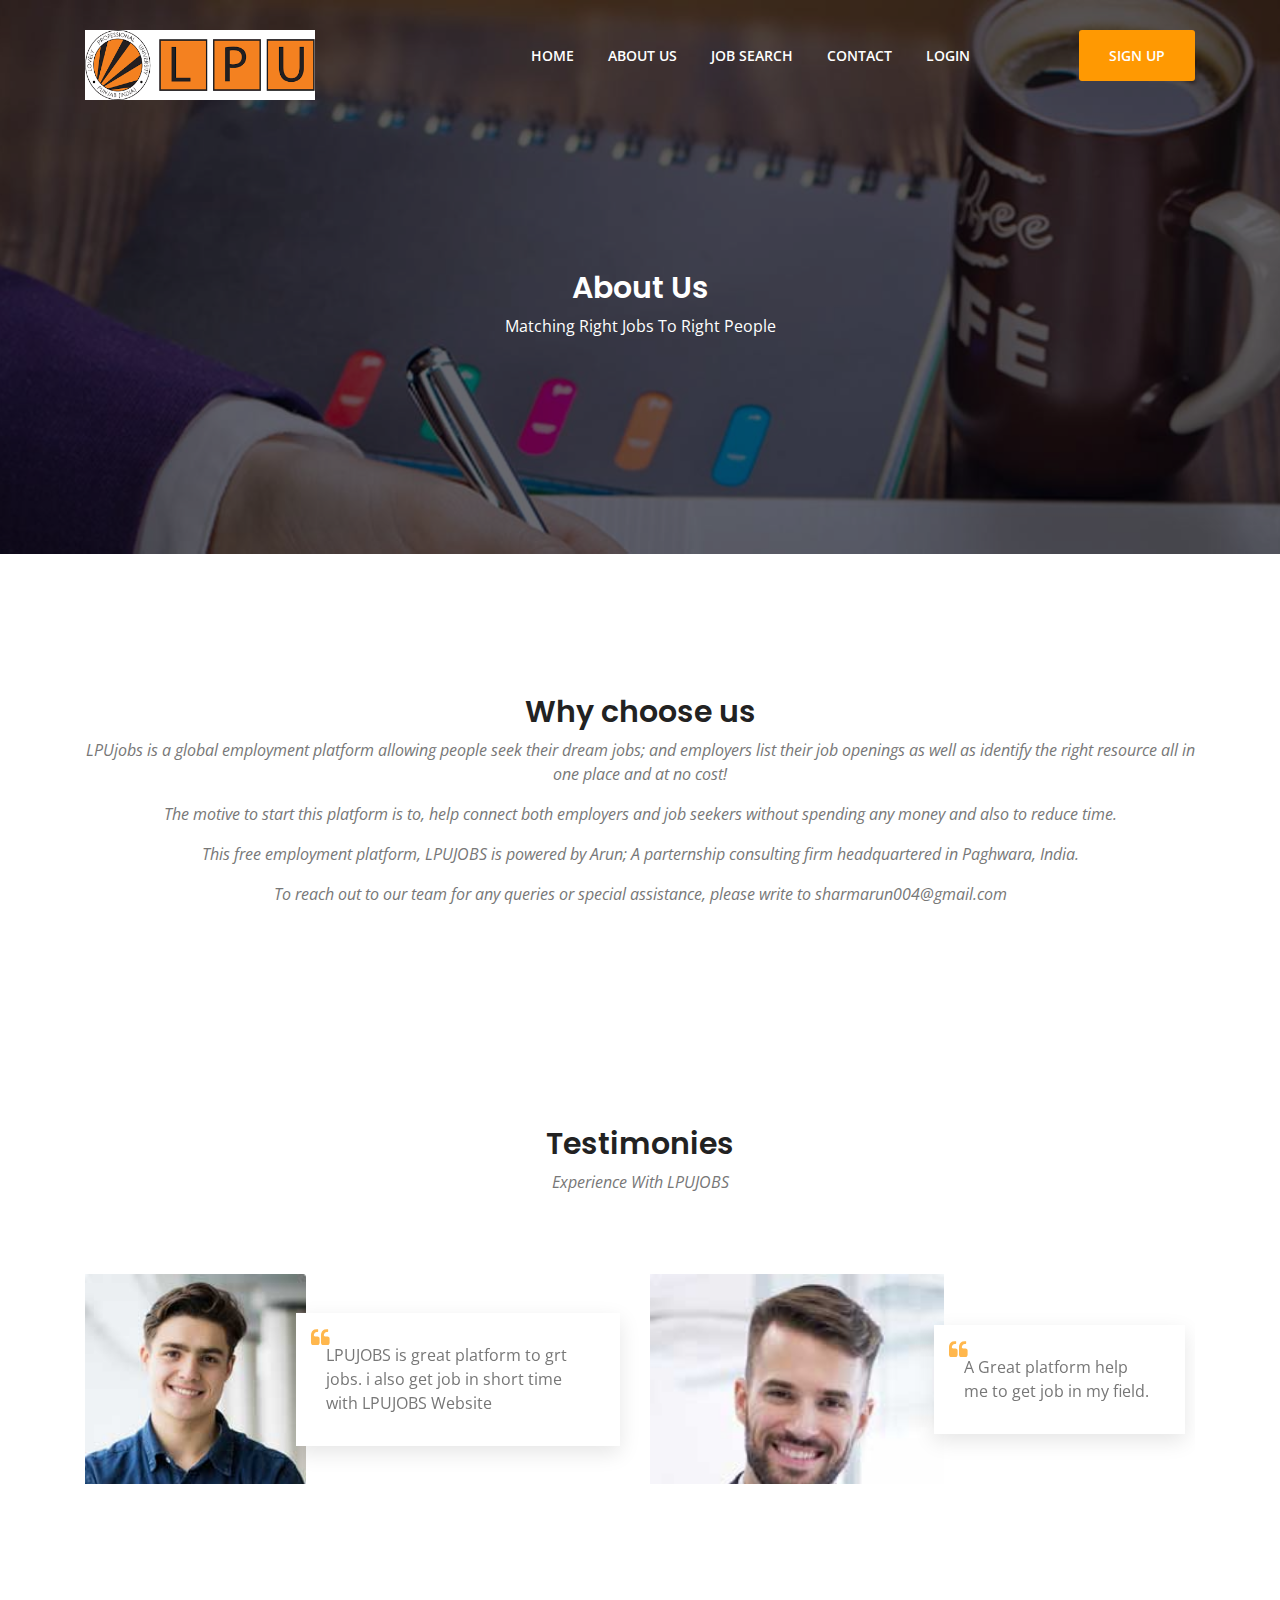
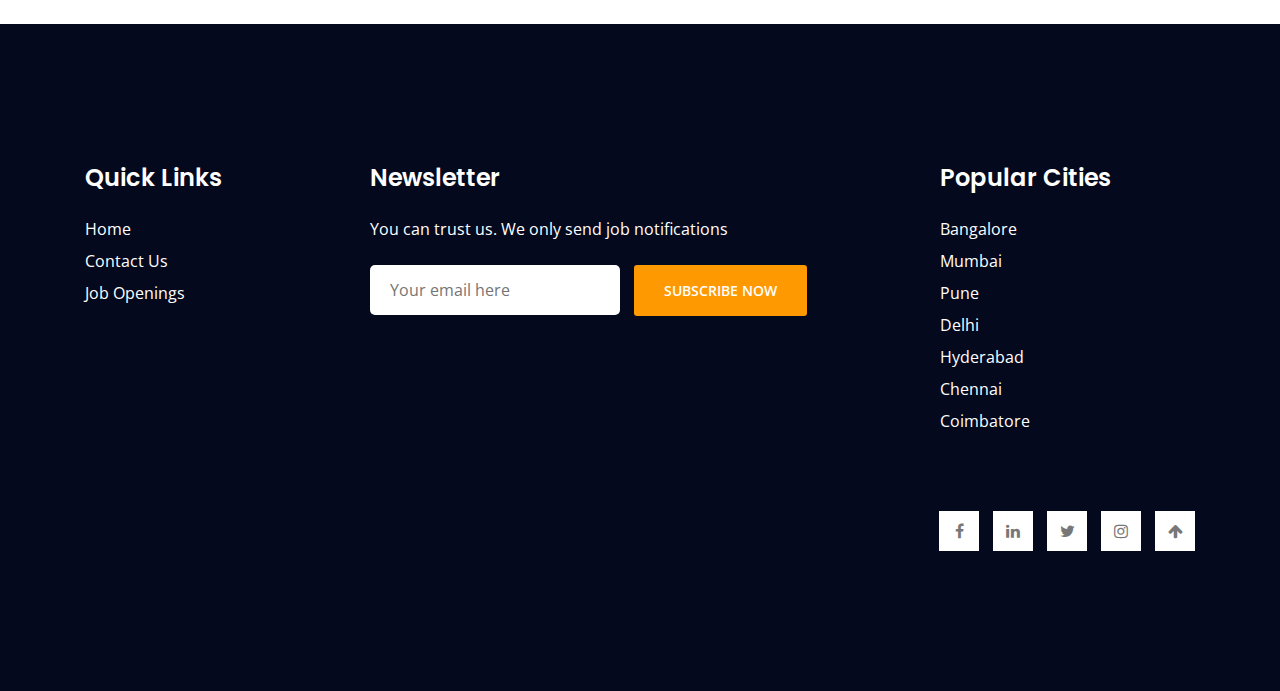
<file: about.html>
<!DOCTYPE html>
<html lang="en">

<head>
  <!-- Required Meta Tags -->
  <meta charset="UTF-8">
  <meta name="viewport" content="width=device-width, initial-scale=1.0">
  <meta http-equiv="X-UA-Compatible" content="ie=edge">

  <!-- Page Title -->
  <title>About</title>

  <!-- Favicon -->
  <link rel="shortcut icon" href="assets\images\workociti.png" type="image/x-icon">

  <!-- CSS Files -->
  <!-- CSS Files -->
  <link rel="stylesheet" href="assets/css/animate-3.7.0.css">
  <link rel="stylesheet" href="assets/css/font-awesome-4.7.0.min.css">
  <link rel="stylesheet" href="assets/fonts/flat-icon/flaticon.css">
  <link rel="stylesheet" href="assets/css/bootstrap-4.1.3.min.css">
  <link rel="stylesheet" href="assets/css/owl-carousel.min.css">
  <link rel="stylesheet" href="assets/css/nice-select.css">
  <link rel="stylesheet" href="assets/css/style.css">
</head>

<body>
  <!-- Preloader Starts -->
  <div class="preloader">
    <div class="spinner"></div>
  </div>
  <!-- Preloader End -->

  <!-- Header Area Starts -->
  <header class="header-area single-page">
    <div class="header-top">
      <div class="container">
        <div class="row">
          <div class="col-lg-2">
            <div class="logo-area">
              <a href="index.html"><img src="assets\images\workociti.png" alt="logo" style="width:230px!important;height:70px;margin-top:0px"></a>
            </div>
          </div>
          <div class="col-lg-10">
            <div class="custom-navbar">
              <span></span>
              <span></span>
              <span></span>
            </div>
            <div class="main-menu main-menu-light">
              <ul>
                <li class="active"><a href="index.html">home</a></li>
                <li><a href="about.html">about us</a></li>
                <li><a href="job-search.html">Job Search</a></li>
                <li><a href="contact-us.html">contact</a></li>
                <li><a href="#">Login</a>
                  <ul class="sub-menu">
                    <li><a href="userlogin.html">Job Seeker Login</a></li>
                    <li><a href="recruiter_login.html">Employer login</a></li>
                  </ul>
                </li>
                <li class="menu-btn">
                <li><a href="#" class="template-btn">sign up</a>
                  <ul class="sub-menu">
                    <li><a href="user_signup.html">Job Seeker Signup</a></li>
                    <li><a href="recruiter_signup.html">Employer Signup</a></li>
                  </ul>
            </div>
          </div>
        </div>
      </div>
    </div>
    <div class="page-title text-center">
      <div class="container">
        <div class="row">
          <div class="col-md-6 offset-md-3">
            <h2>About Us</h2>
            <p>Matching Right Jobs To Right People</p>
          </div>
        </div>
      </div>
    </div>
  </header>
  <!-- Header Area End -->

  <!-- Feature Area Starts -->
  <section class="feature-area section-padding2">
    <div class="container">
      <div class="row">
        <div class="col-lg-12">
          <div class="section-top text-center">
            <h2>Why choose us</h2>
            <p>LPUjobs is a global employment platform allowing people seek their dream jobs; and employers list their job openings as well as identify the right resource all in one place and at no cost! </p>

            <p>The motive to start this platform is to, help connect both employers and job seekers without spending any money and also to reduce time.</p>

            <p>This free employment platform, LPUJOBS is powered by Arun; A parternship consulting firm headquartered in Paghwara, India.</p>

            <p>To reach out to our team for any queries or special assistance, please write to sharmarun004@gmail.com
            </p>
          </div>
        </div>
      </div>
      
    </div>
  </section>
  <!-- Feature Area End -->


  

  <!-- Employee Area Starts -->
  <section class="employee-area section-padding">
    <div class="container">
      <div class="row">
        <div class="col-lg-12">
          <div class="section-top text-center">
            <h2>Testimonies</h2>
            <p>Experience With LPUJOBS</p>
          </div>
        </div>
      </div>
      <div class="row">
        <div class="col-lg-12">
          <div class="employee-slider owl-carousel">
            <div class="single-slide d-sm-flex">
              <div class="slide-img employee1">
                <div class="hover-state">
                  <div class="hover-text text-center">
                    <h3>Vinay Kumar Khatana</h3>
                  </div>
                </div>
              </div>
              <div class="slide-text align-self-center">
                <i class="fa fa-quote-left"></i>
                <p>LPUJOBS is great platform to grt jobs. i also get job in short time with LPUJOBS Website</p>
              </div>
            </div>
            <div class="single-slide d-sm-flex">
              <div class="slide-img employee2">
                <div class="hover-state">
                  <div class="hover-text text-center">
                    <h3>Aryaman</h3>
                  </div>
                </div>
              </div>
              <div class="slide-text align-self-center">
                <i class="fa fa-quote-left"></i>
                <p>A Great platform help me to get job in my field.</p>
              </div>
            </div>
          </div>
        </div>
      </div>
    </div>
  </section>
  <!-- Employee Area End -->


  <!-- Footer Area Starts -->
  <footer class="footer-area section-padding">
    <div class="footer-widget">
      <div class="container">
        <div class="row">
          <div class="col-xl-2 col-lg-3">
            <div class="single-widget-home mb-5 mb-lg-0">
              <h3 class="mb-4">Quick Links</h3>
              <ul>
                <li class="mb-2"><a href="index.html">Home</a></li>
                <li class="mb-2"><a href="contact-us.html">Contact Us</a></li>
                <li><a href="job-search.html">Job Openings</a></li>
              </ul>
            </div>
          </div>
          <div class="col-xl-5 offset-xl-1 col-lg-6">
            <div class="single-widget-home mb-5 mb-lg-0">
              <h3 class="mb-4">newsletter</h3>
              <p class="mb-4">You can trust us. We only send job notifications</p>
              <form action="#">
                <input type="email" placeholder="Your email here" onfocus="this.placeholder = ''" onblur="this.placeholder = 'Your email here'" required>
                <button type="submit" class="template-btn">subscribe now</button>
              </form>
            </div>
          </div>
          
          <div class="col-xl-3 offset-xl-1 col-lg-3">
            <div class="single-widget-home mb-5 mb-lg-0">
              <h3 class="mb-4">Popular cities</h3>
              <ul>
                <li class="mb-2"><a href="#">Bangalore </a></li>
                <li class="mb-2"><a href="#">Mumbai</a></li>
                <li class="mb-2"><a href="#">Pune</a></li>
                <li class="mb-2"><a href="#">Delhi</a></li>
                <li class="mb-2"><a href="#">Hyderabad</a></li>
                <li class="mb-2"><a href="#">Chennai</a></li>
                <li class="mb-2"><a href="#">Coimbatore</a></li>

              </ul>
            </div>
          </div>
        </div>
      </div>
    </div>
    <div class="footer-copyright">
      <div class="container">
        <div class="row">
          <div class="col-lg-8 col-md-6">


          </div>
          <div class="col-lg-4 col-md-6">
            <div class="social-icons">
              <ul>
                <li><a href="https://www.facebook.com/arungautam15/" target="_blank"><i class="fa fa-facebook"></i></a></li>
                <li><a href="https://www.linkedin.com/in/arun004/" target="_blank"><i class="fa fa-linkedin"></i></a></li>
                <li><a href="#"><i class="fa fa-twitter"></i></a></li>
                <li><a href="https://www.instagram.com/arungautam158/" target="_blank"><i class="fa fa-instagram"></i></a></li>
                <li><a href="#"><i class="fa fa-arrow-up"></i></a></li>

              </ul>
            </div>
          </div>
        </div>
      </div>
    </div>
  </footer>
  <!-- Footer Area End -->


  <!-- Javascript -->
  <script src="assets/js/vendor/jquery-2.2.4.min.js"></script>
  <script src="assets/js/vendor/bootstrap-4.1.3.min.js"></script>
  <script src="assets/js/vendor/wow.min.js"></script>
  <script src="assets/js/vendor/owl-carousel.min.js"></script>
  <script src="assets/js/vendor/jquery.nice-select.min.js"></script>
  <script src="assets/js/vendor/ion.rangeSlider.js"></script>
  <script src="assets/js/main.js"></script>
</body>

</html>
</file>
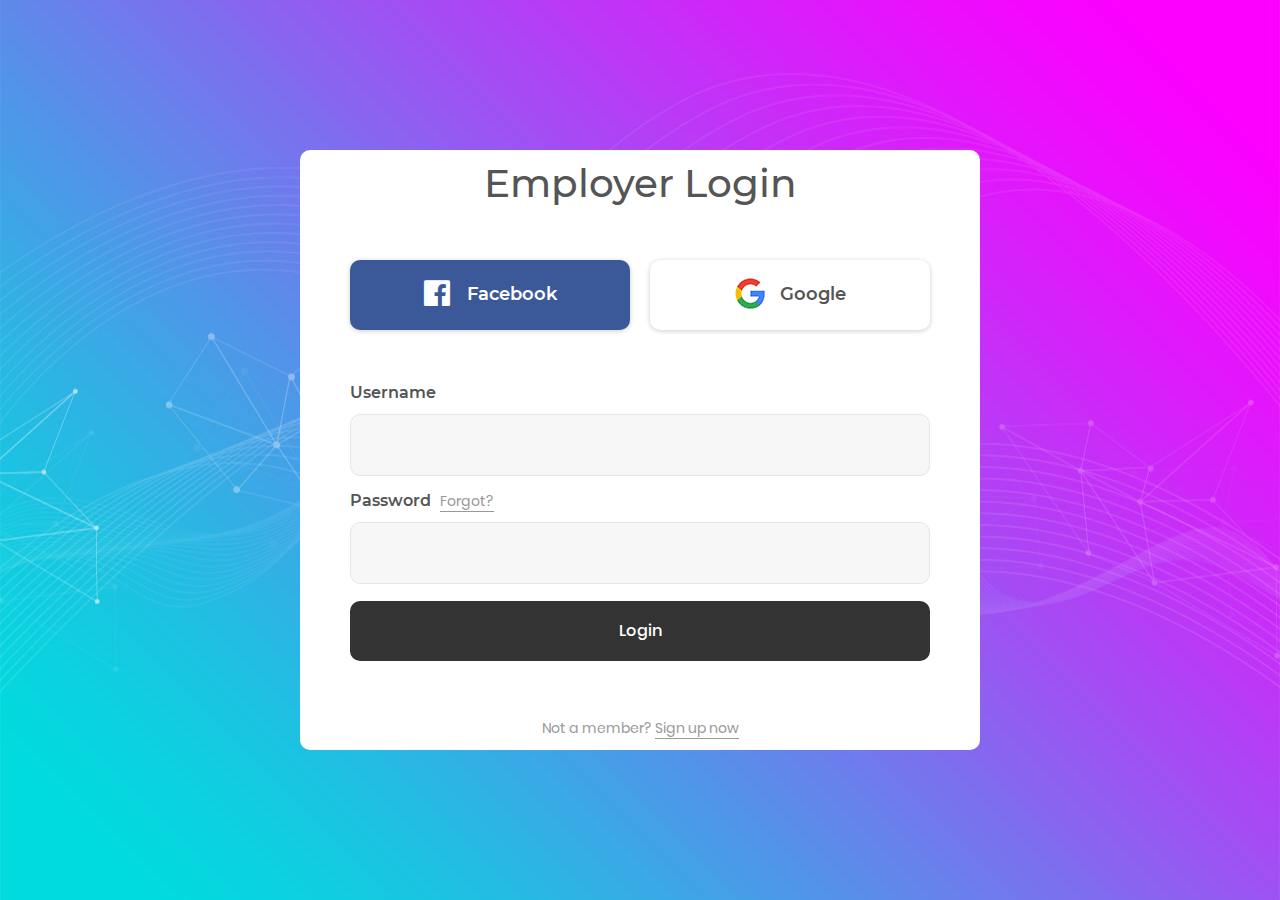
<file: recruiter_login.html>
<!DOCTYPE html>
<html lang="en">

<head>
  <title>Job Seeker Login</title>
  <meta charset="UTF-8">
  <meta name="viewport" content="width=device-width, initial-scale=1">
  <!--===============================================================================================-->
  <link rel="icon" type="image/png" href="Login/images/icons/favicon.ico" />
  <!--===============================================================================================-->
  <link rel="stylesheet" type="text/css" href="Login/vendor/bootstrap/css/bootstrap.min.css">
  <!--===============================================================================================-->
  <link rel="stylesheet" type="text/css" href="Login/fonts/font-awesome-4.7.0/css/font-awesome.min.css">
  <!--===============================================================================================-->
  <link rel="stylesheet" type="text/css" href="Login/fonts/Linearicons-Free-v1.0.0/icon-font.min.css">
  <!--===============================================================================================-->
  <link rel="stylesheet" type="text/css" href="Login/vendor/animate/animate.css">
  <!--===============================================================================================-->
  <link rel="stylesheet" type="text/css" href="Login/vendor/css-hamburgers/hamburgers.min.css">
  <!--===============================================================================================-->
  <link rel="stylesheet" type="text/css" href="Login/vendor/animsition/css/animsition.min.css">
  <!--===============================================================================================-->
  <link rel="stylesheet" type="text/css" href="Login/vendor/select2/select2.min.css">
  <!--===============================================================================================-->
  <link rel="stylesheet" type="text/css" href="Login/vendor/daterangepicker/daterangepicker.css">
  <!--===============================================================================================-->
  <link rel="stylesheet" type="text/css" href="Login/css/util.css">
  <link rel="stylesheet" type="text/css" href="Login/css/main.css">
  <!--===============================================================================================-->
</head>

<body>

  <div class="limiter">
    <div class="container-login100" style="background-image: url('Login/images/bg-01.jpg');">
      <div class="wrap-login100 p-l-50 p-r-50 p-t-10 p-b-10">
        <form class="login100-form validate-form flex-sb flex-w" action=index.html>
          <span class="login100-form-title p-b-53">
            Employer Login
          </span>

          <a href="#" class="btn-face m-b-20">
            <i class="fa fa-facebook-official"></i>
            Facebook
          </a>

          <a href="#" class="btn-google m-b-20">
            <img src="Login/images/icons/icon-google.png" alt="GOOGLE">
            Google
          </a>

          <div class="p-t-31 p-b-9">
            <span class="txt1">
              Username
            </span>
          </div>
          <div class="wrap-input100 validate-input" data-validate="Username is required">
            <input class="input100" type="text" name="username">
            <span class="focus-input100"></span>
          </div>

          <div class="p-t-13 p-b-9">
            <span class="txt1">
              Password
            </span>

            <a href="#" class="txt2 bo1 m-l-5">
              Forgot?
            </a>
          </div>
          <div class="wrap-input100 validate-input" data-validate="Password is required">
            <input class="input100" type="password" name="pass">
            <span class="focus-input100"></span>
          </div>

          <div class="container-login100-form-btn m-t-17">

            <button class="login100-form-btn">
              Login
            </button>

          </div>

          <div class="w-full text-center p-t-55">
            <span class="txt2">
              Not a member?
            </span>

            <a href="recruiter_signup.html" class="txt2 bo1">
              Sign up now
            </a>
          </div>
        </form>
      </div>
    </div>
  </div>


  <div id="dropDownSelect1"></div>

  <!--===============================================================================================-->
  <script src="Login/vendor/jquery/jquery-3.2.1.min.js"></script>
  <!--===============================================================================================-->
  <script src="Login/vendor/animsition/js/animsition.min.js"></script>
  <!--===============================================================================================-->
  <script src="Login/vendor/bootstrap/js/popper.js"></script>
  <script src="Login/vendor/bootstrap/js/bootstrap.min.js"></script>
  <!--===============================================================================================-->
  <script src="Login/vendor/select2/select2.min.js"></script>
  <!--===============================================================================================-->
  <script src="Login/vendor/daterangepicker/moment.min.js"></script>
  <script src="Login/vendor/daterangepicker/daterangepicker.js"></script>
  <!--===============================================================================================-->
  <script src="Login/vendor/countdowntime/countdowntime.js"></script>
  <!--===============================================================================================-->
  <script src="Login/js/main.js"></script>

</body>

</html>
</file>
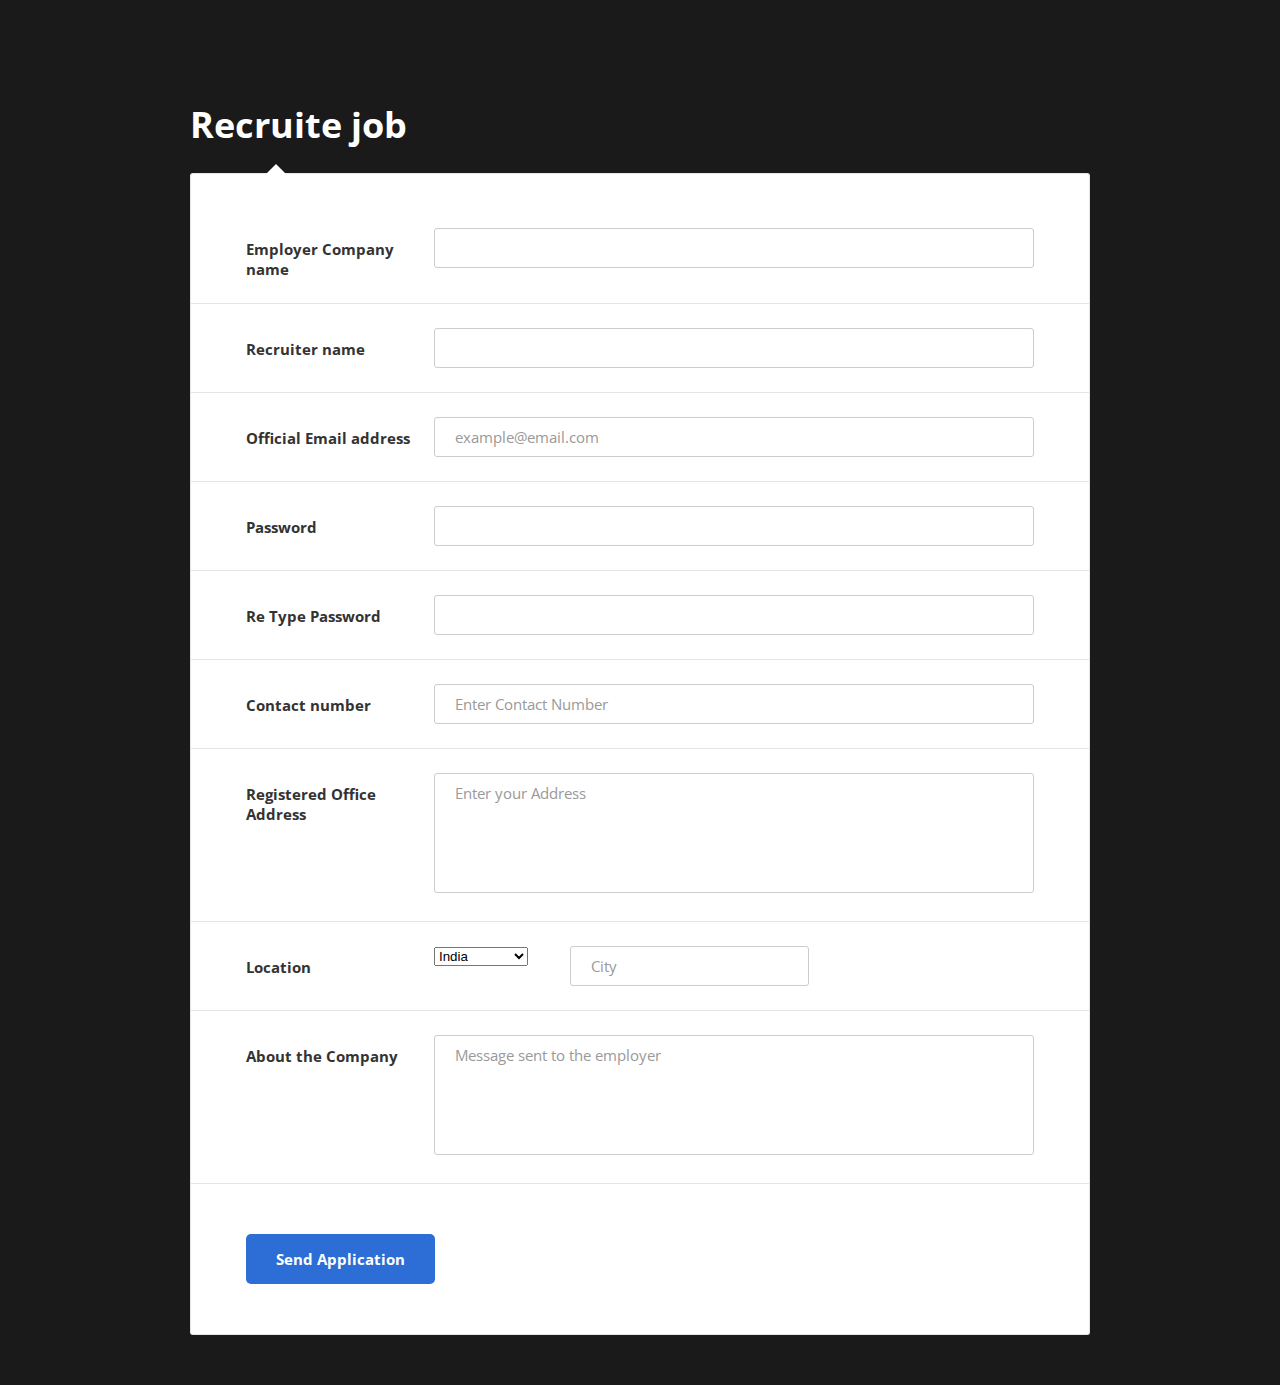
<file: recruiter_signup.html>
<!DOCTYPE html>
<html lang="en">

<head>
  <!-- Required meta tags-->
  <meta charset="UTF-8">
  <meta name="viewport" content="width=device-width, initial-scale=1, shrink-to-fit=no">
  <meta name="description" content="Workociti">
  <meta name="author" content="Workociti">
  <meta name="keywords" content="Workociti">

  <!-- Title Page-->
  <title>Employer Signup</title>

  <!-- Font special for pages-->
  <link href="https://fonts.googleapis.com/css?family=Open+Sans:300,300i,400,400i,600,600i,700,700i,800,800i" rel="stylesheet">

  <!-- Main CSS-->
  <link href="signup/css/main.css" rel="stylesheet" media="all">
</head>

<body>
  <div class="page-wrapper bg-dark p-t-100 p-b-50">
    <div class="wrapper wrapper--w900">
      <div class="card card-6">
        <div class="card-heading">
          <h2 class="title">Recruite job</h2>
        </div>
        <div class="card-body">
          <form method="POST">

            <!--Employer name-->
            <div class="form-row">
              <div class="name">Employer Company name</div>
              <div class="value">
                <input class="input--style-6" type="text" name="full_name">
              </div>
            </div>

            <!--Recruiter name-->
            <div class="form-row">
              <div class="name">Recruiter name</div>
              <div class="value">
                <input class="input--style-6" type="text" name="full_name">
              </div>
            </div>

            <!--email-->
            <div class="form-row">
              <div class="name">Official Email address</div>
              <div class="value">
                <div class="input-group">
                  <input class="input--style-6" type="email" name="email" placeholder="example@email.com" required>
                </div>
              </div>
            </div>

            <!--Password-->
            <div class="form-row">
              <div class="name">Password</div>
              <div class="value">
                <div class="input-group">
                  <input class="input--style-6" type="password" name="pass" id="password" placeholder="">
                </div>
              </div>
            </div>

            <!--Confirm Password-->
            <div class="form-row">
              <div class="name">Re Type Password</div>
              <div class="value">
                <div class="input-group">
                  <input class="input--style-6" type="password" name="repass" id="confirm_password" onkeyup="validatePassword();" placeholder="">
                </div>
              </div>
            </div>


            <!--Contact-->
            <div class="form-row">
              <div class="name">Contact number</div>
              <div class="value">
                <input class="input--style-6" type="tel" name="contact" placeholder="Enter Contact Number">
              </div>
            </div>


            <!--Current Address-->
            <div class="form-row">
              <div class="name">Registered Office Address</div>
              <div class="value">
                <div class="input-group">
                  <textarea class="textarea--style-6" name="address" placeholder="Enter your Address"></textarea>
                </div>
              </div>
            </div>


            <!--location-->
            <div class="form-row">
              <div class="name col-lg-2">Location</div>
              <div class="default-select" id="default-select">

                <select class="col-lg-6">
                  <option value="1">India</option>
                  <option value="1">Poland</option>
                  <option value="1">New Zeland</option>
                  <option value="1">Australia</option>

                </select>
              </div>
              <pre>     </pre>

              <div class="col-lg-4">
                <input class="input--style-6" type="text" name="city" placeholder="City">

              </div>
            </div>



            <div class="form-row">
              <div class="name">About the Company</div>
              <div class="value">
                <div class="input-group">
                  <textarea class="textarea--style-6" name="message" placeholder="Message sent to the employer"></textarea>
                </div>
              </div>
            </div>

          </form>
        </div>
        <div class="card-footer">
          <button class="btn btn--radius-2 btn--blue-2" type="submit">Send Application</button>
        </div>
      </div>
    </div>
  </div>

  <!-- Jquery JS-->
  <script src="signup/vendor/jquery/jquery.min.js"></script>

  <!--confirm password-->
  <script>
    var password = document.getElementById("password"),
      confirm_password = document.getElementById("confirm_password");

    function validatePassword() {
      if (password.value != confirm_password.value) {
        confirm_password.setCustomValidity("Passwords Don't Match");
      } else {
        confirm_password.setCustomValidity('');
      }
    }
  </script>

  <!-- Main JS-->
  <script src="signup/js/global.js"></script>

</body>

</html>
<!-- end document-->
</file>
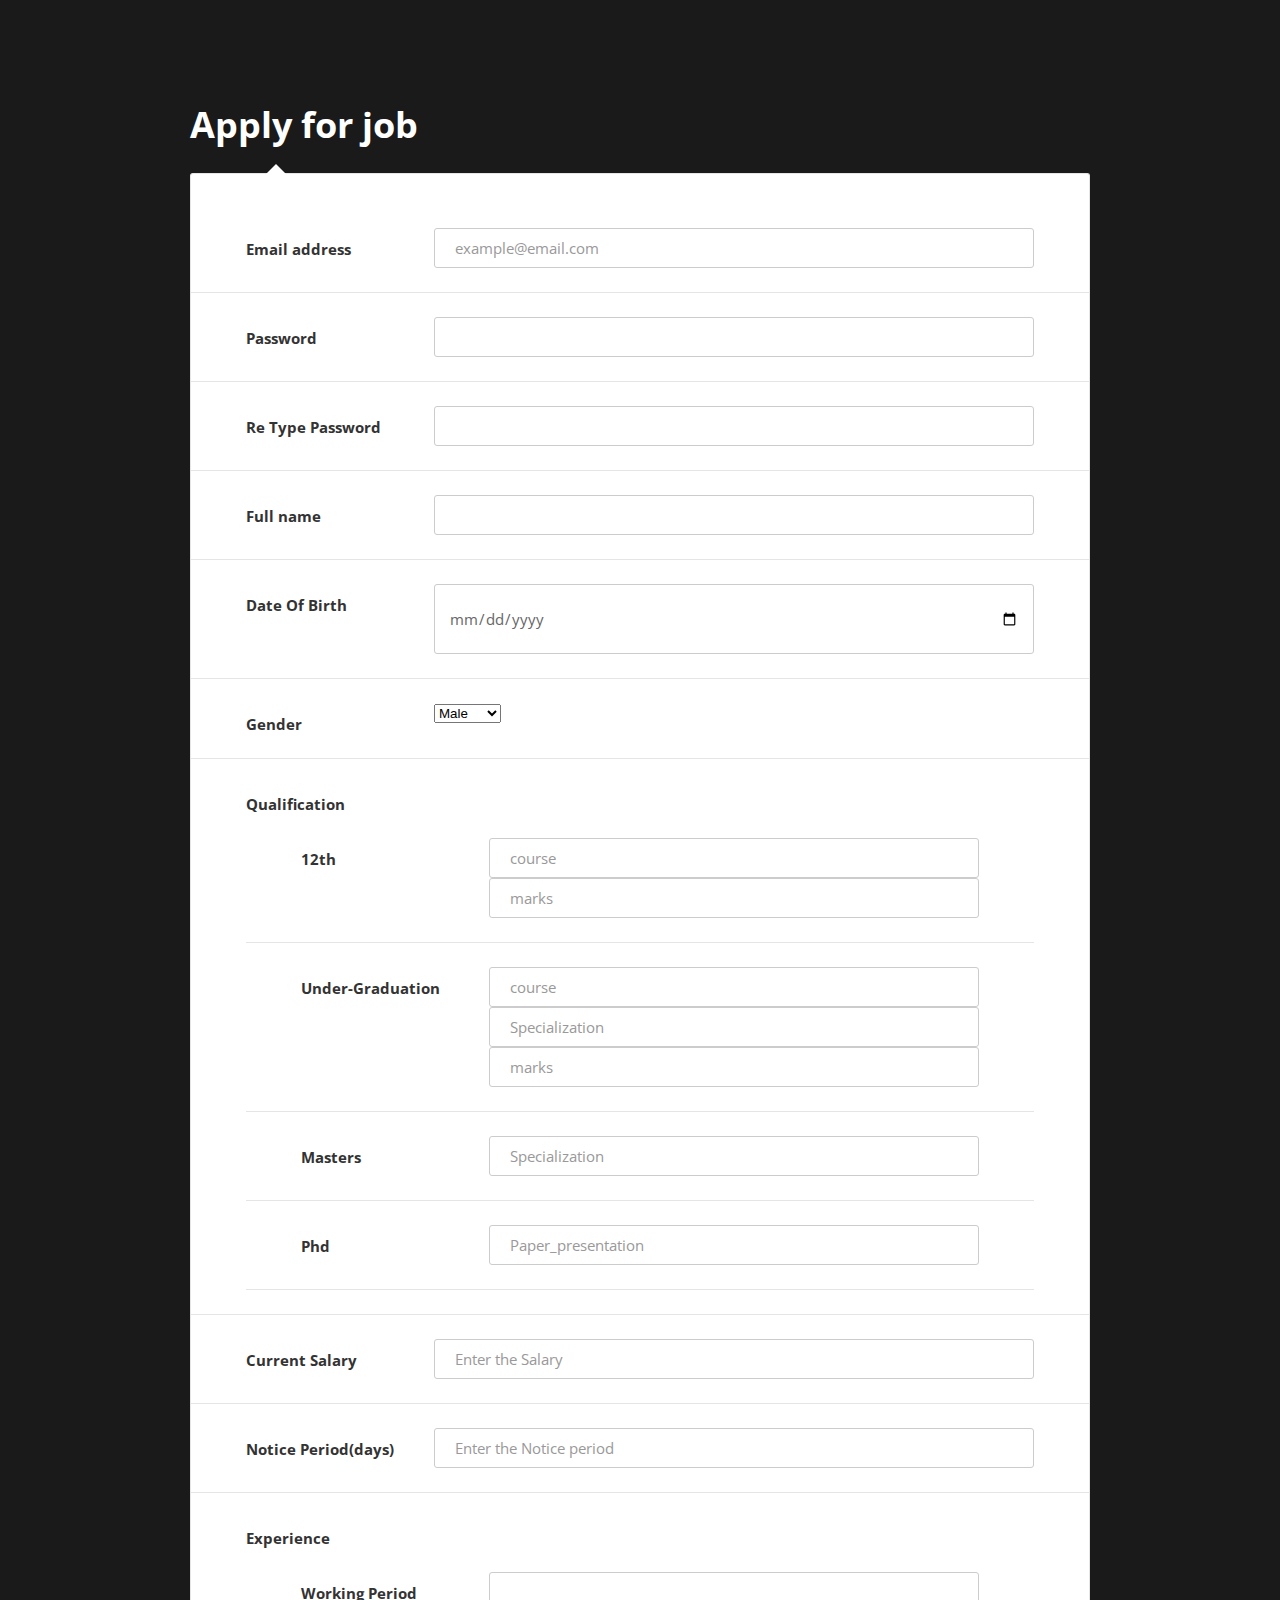
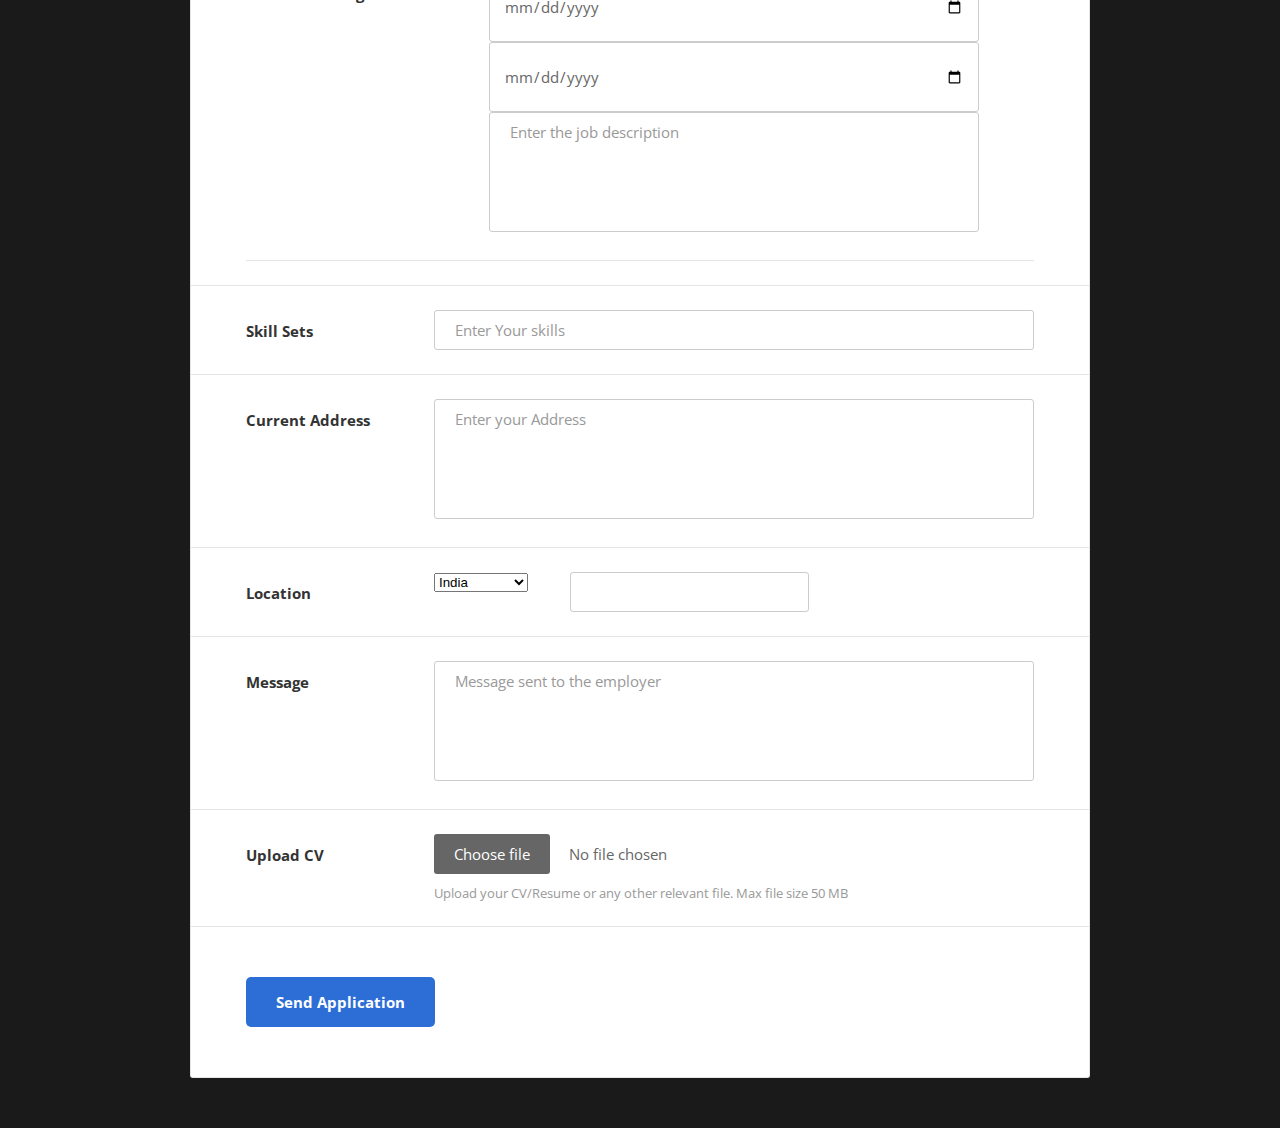
<file: user_signup.html>
<!DOCTYPE html>
<html lang="en">

<head>
  <!-- Required meta tags-->
  <meta charset="UTF-8">
  <meta name="viewport" content="width=device-width, initial-scale=1, shrink-to-fit=no">
  <meta name="description" content="Workociti">
  <meta name="author" content="Workociti">
  <meta name="keywords" content="Workociti">

  <!-- Title Page-->
  <title>Signup</title>

  <!-- Font special for pages-->
  <link href="https://fonts.googleapis.com/css?family=Open+Sans:300,300i,400,400i,600,600i,700,700i,800,800i" rel="stylesheet">

  <!-- Main CSS-->
  <link href="signup/css/main.css" rel="stylesheet" media="all">
</head>

<body>
  <div class="page-wrapper bg-dark p-t-100 p-b-50">
    <div class="wrapper wrapper--w900">
      <div class="card card-6">
        <div class="card-heading">
          <h2 class="title">Apply for job</h2>
        </div>
        <div class="card-body">
          <form method="POST">




            <!--email-->
            <div class="form-row">
              <div class="name">Email address</div>
              <div class="value">
                <div class="input-group">
                  <input class="input--style-6" type="email" name="email" placeholder="example@email.com" required>
                </div>
              </div>
            </div>

            <!--Password-->
            <div class="form-row">
              <div class="name">Password</div>
              <div class="value">
                <div class="input-group">
                  <input class="input--style-6" type="password" name="pass" id="password" placeholder="">
                </div>
              </div>
            </div>

            <!--Confirm Password-->
            <div class="form-row">
              <div class="name">Re Type Password</div>
              <div class="value">
                <div class="input-group">
                  <input class="input--style-6" type="password" name="repass" id="confirm_password" onkeyup="validatePassword();" placeholder="">
                </div>
              </div>
            </div>

            <!--name-->
            <div class="form-row">
              <div class="name">Full name</div>
              <div class="value">
                <input class="input--style-6" type="text" name="full_name">
              </div>
            </div>

            <!--DOB-->
            <div class="form-row">
              <div class="name">Date Of Birth</div>
              <div class="value">
                <input class="input--style-6" type="date" name="dob">
              </div>
            </div>

            <!--gender-->
            <div class="form-row">
              <div class="name col-lg-2">Gender</div>
              <div class="default-select" id="default-select">

                <select class="col-lg-10">
                  <option value="1">Male</option>
                  <option value="1">Female</option>
                </select>
              </div>
            </div>


            <div class="form-row">
              <div class="name">Qualification</div>
              <!--Qualification-->

              <div>
                <div class=" form-row">
                  <div class="name">12th</div>
                  <div class="value">
                    <input class="input--style-6" type="text" name="course" placeholder="course">
                    <input class="input--style-6" type="number" name="marks" placeholder="marks">
                  </div>
                </div>
                <div>
                  <div class=" form-row">
                    <div class="name">Under-Graduation</div>
                    <div class="value">
                      <input class="input--style-6" type="text" name="course" placeholder="course">
                      <input class="input--style-6" type="text" name="Specialization" placeholder="Specialization">
                      <input class="input--style-6" type="number" name="marks" placeholder="marks">
                    </div>
                  </div>
                </div>
                <div class=" form-row">
                  <div class="name">Masters</div>
                  <div class="value">
                    <input class="input--style-6" type="text" name="splecialization" placeholder="Specialization">
                    <!--  <input class="input-style-6" type="number" name="marks" placeholder="marks">-->
                  </div>
                </div>

                <div class=" form-row">
                  <div class="name">Phd</div>
                  <div class="value">
                    <input class="input--style-6" type="text" name="paper" placeholder="Paper_presentation">
                    <!--  <input class="input-style-6" type="number" name="marks" placeholder="marks">-->
                  </div>
                </div>
              </div>
            </div>
            <!--end of Qualification-->

            <!--Salary-->
            <div class="form-row">
              <div class="name">Current Salary</div>
              <div class="value">
                <div class="input-group">
                  <input class="input--style-6" name="Salary" type="number" placeholder="Enter the Salary"></input>
                </div>
              </div>
            </div>

            <!--Notice period-->
            <div class="form-row">
              <div class="name">Notice Period(days)</div>
              <div class="value">
                <div class="input-group">
                  <input class="input--style-6" name="notice" type="number" placeholder="Enter the Notice period"></input>
                </div>
              </div>
            </div>

            <div class="form-row">
              <div class="name">Experience</div>
              <!--experience-->

              <div>
                <div class=" form-row">
                  <div class="name">Working Period</div>
                  <div class="value">

                    <input class="input--style-6" type="date" name="from">

                    <input class="input--style-6" type="date" name="to">
                    <textarea class="textarea--style-6" name="job_description" placeholder="Enter the job description"></textarea>





                  </div>
                </div>



              </div>

            </div>
            <!--Skill Sets-->
            <div class="form-row">
              <div class="name">Skill Sets</div>
              <div class="value">
                <input class="input--style-6" type="text" name="skill" placeholder="Enter Your skills">
              </div>
            </div>


            <!--Current Address-->
            <div class="form-row">
              <div class="name">Current Address</div>
              <div class="value">
                <div class="input-group">
                  <textarea class="textarea--style-6" name="address" placeholder="Enter your Address"></textarea>
                </div>
              </div>
            </div>


            <!--location-->
            <div class="form-row">
              <div class="name col-lg-2">Location</div>
              <div class="default-select" id="default-select">

                <select class="col-lg-6">
                  <option value="1">India</option>
                  <option value="1">Poland</option>
                  <option value="1">New Zeland</option>
                  <option value="1">Australia</option>

                </select>
              </div>
              <pre>     </pre>

              <div class="col-lg-4">
                <input class="input--style-6" type="text" name="city">

              </div>
            </div>



            <div class="form-row">
              <div class="name">Message</div>
              <div class="value">
                <div class="input-group">
                  <textarea class="textarea--style-6" name="message" placeholder="Message sent to the employer"></textarea>
                </div>
              </div>
            </div>
            <div class="form-row">
              <div class="name">Upload CV</div>
              <div class="value">
                <div class="input-group js-input-file">
                  <input class="input-file" type="file" name="file_cv" id="file">
                  <label class="label--file" for="file">Choose file</label>
                  <span class="input-file__info">No file chosen</span>
                </div>
                <div class="label--desc">Upload your CV/Resume or any other relevant file. Max file size 50 MB</div>
              </div>
            </div>
          </form>
        </div>
        <div class="card-footer">
          <button class="btn btn--radius-2 btn--blue-2" type="submit">Send Application</button>
        </div>
      </div>
    </div>
  </div>

  <!-- Jquery JS-->
  <script src="signup/vendor/jquery/jquery.min.js"></script>

  <!--confirm password-->
  <script>
    var password = document.getElementById("password"),
      confirm_password = document.getElementById("confirm_password");

    function validatePassword() {
      if (password.value != confirm_password.value) {
        confirm_password.setCustomValidity("Passwords Don't Match");
      } else {
        confirm_password.setCustomValidity('');
      }
    }
  </script>

  <!-- Main JS-->
  <script src="signup/js/global.js"></script>

</body>

</html>
<!-- end document-->
</file>
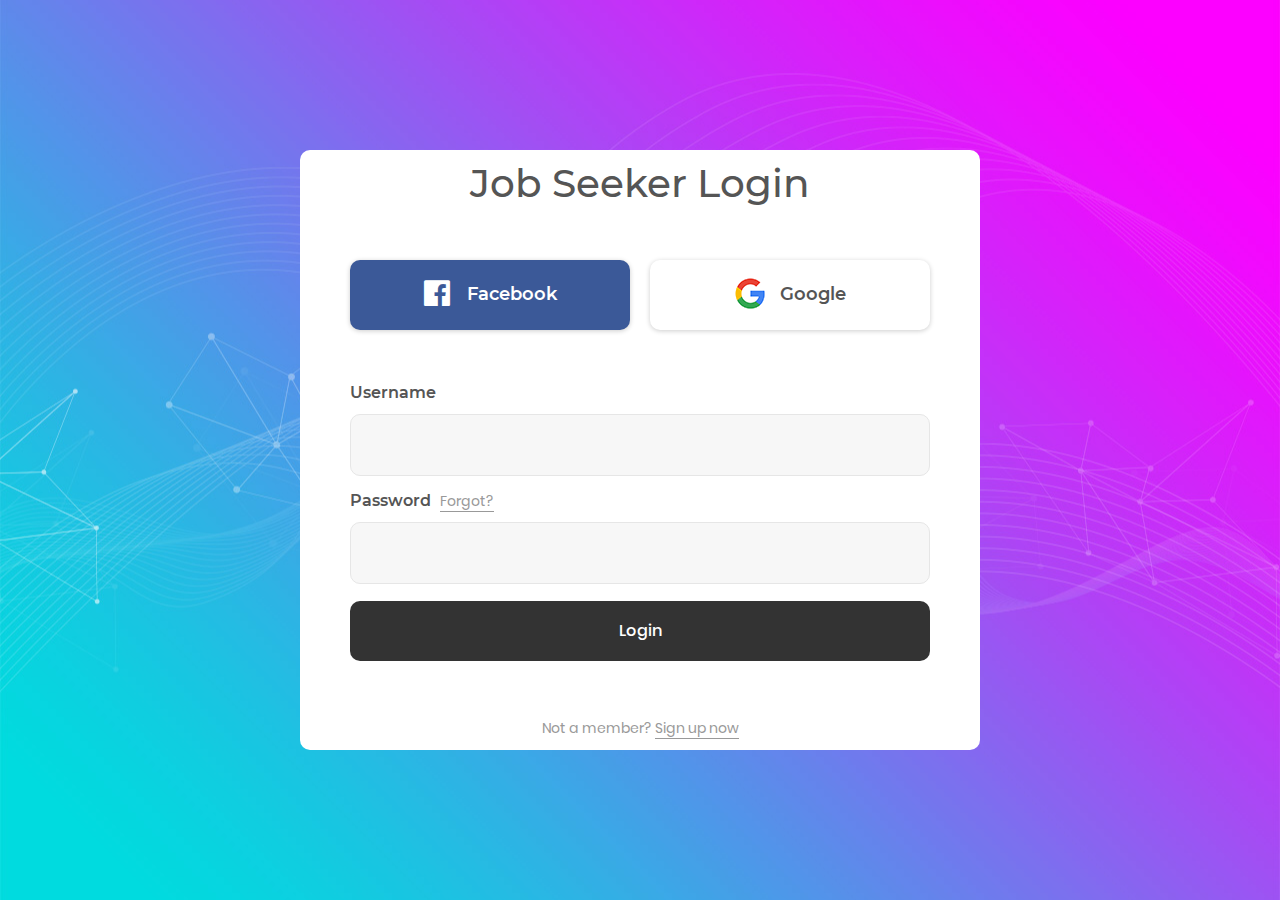
<file: userlogin.html>
<!DOCTYPE html>
<html lang="en">

<head>
	<title>Job Seeker Login</title>
	<meta charset="UTF-8">
	<meta name="viewport" content="width=device-width, initial-scale=1">
	<!--===============================================================================================-->
	<link rel="icon" type="image/png" href="Login/images/icons/favicon.ico" />
	<!--===============================================================================================-->
	<link rel="stylesheet" type="text/css" href="Login/vendor/bootstrap/css/bootstrap.min.css">
	<!--===============================================================================================-->
	<link rel="stylesheet" type="text/css" href="Login/fonts/font-awesome-4.7.0/css/font-awesome.min.css">
	<!--===============================================================================================-->
	<link rel="stylesheet" type="text/css" href="Login/fonts/Linearicons-Free-v1.0.0/icon-font.min.css">
	<!--===============================================================================================-->
	<link rel="stylesheet" type="text/css" href="Login/vendor/animate/animate.css">
	<!--===============================================================================================-->
	<link rel="stylesheet" type="text/css" href="Login/vendor/css-hamburgers/hamburgers.min.css">
	<!--===============================================================================================-->
	<link rel="stylesheet" type="text/css" href="Login/vendor/animsition/css/animsition.min.css">
	<!--===============================================================================================-->
	<link rel="stylesheet" type="text/css" href="Login/vendor/select2/select2.min.css">
	<!--===============================================================================================-->
	<link rel="stylesheet" type="text/css" href="Login/vendor/daterangepicker/daterangepicker.css">
	<!--===============================================================================================-->
	<link rel="stylesheet" type="text/css" href="Login/css/util.css">
	<link rel="stylesheet" type="text/css" href="Login/css/main.css">
	<!--===============================================================================================-->
</head>

<body>

	<div class="limiter">
		<div class="container-login100" style="background-image: url('Login/images/bg-01.jpg');">
			<div class="wrap-login100 p-l-50 p-r-50 p-t-10 p-b-10">
				<form class="login100-form validate-form flex-sb flex-w" action=index.html>
					<span class="login100-form-title p-b-53">
						Job Seeker Login
					</span>

					<a href="#" class="btn-face m-b-20">
						<i class="fa fa-facebook-official"></i>
						Facebook
					</a>

					<a href="#" class="btn-google m-b-20">
						<img src="Login/images/icons/icon-google.png" alt="GOOGLE">
						Google
					</a>

					<div class="p-t-31 p-b-9">
						<span class="txt1">
							Username
						</span>
					</div>
					<div class="wrap-input100 validate-input" data-validate="Username is required">
						<input class="input100" type="text" name="username">
						<span class="focus-input100"></span>
					</div>

					<div class="p-t-13 p-b-9">
						<span class="txt1">
							Password
						</span>

						<a href="#" class="txt2 bo1 m-l-5">
							Forgot?
						</a>
					</div>
					<div class="wrap-input100 validate-input" data-validate="Password is required">
						<input class="input100" type="password" name="pass">
						<span class="focus-input100"></span>
					</div>

					<div class="container-login100-form-btn m-t-17">

						<button class="login100-form-btn">
							Login
						</button>

					</div>

					<div class="w-full text-center p-t-55">
						<span class="txt2">
							Not a member?
						</span>

						<a href="user_signup.html" class="txt2 bo1">
							Sign up now
						</a>
					</div>
				</form>
			</div>
		</div>
	</div>


	<div id="dropDownSelect1"></div>

	<!--===============================================================================================-->
	<script src="Login/vendor/jquery/jquery-3.2.1.min.js"></script>
	<!--===============================================================================================-->
	<script src="Login/vendor/animsition/js/animsition.min.js"></script>
	<!--===============================================================================================-->
	<script src="Login/vendor/bootstrap/js/popper.js"></script>
	<script src="Login/vendor/bootstrap/js/bootstrap.min.js"></script>
	<!--===============================================================================================-->
	<script src="Login/vendor/select2/select2.min.js"></script>
	<!--===============================================================================================-->
	<script src="Login/vendor/daterangepicker/moment.min.js"></script>
	<script src="Login/vendor/daterangepicker/daterangepicker.js"></script>
	<!--===============================================================================================-->
	<script src="Login/vendor/countdowntime/countdowntime.js"></script>
	<!--===============================================================================================-->
	<script src="Login/js/main.js"></script>

</body>

</html>
</file>
<file: assets/fonts/flat-icon/flaticon.css>
/*
  	Flaticon icon font: Flaticon
  	Creation date: 18/12/2018 12:08
  	*/

@font-face {
  font-family: "Flaticon";
  src: url("./Flaticon.eot");
  src: url("./Flaticon.eot?#iefix") format("embedded-opentype"),
       url("./Flaticon.woff") format("woff"),
       url("./Flaticon.ttf") format("truetype"),
       url("./Flaticon.svg#Flaticon") format("svg");
  font-weight: normal;
  font-style: normal;
}

@media screen and (-webkit-min-device-pixel-ratio:0) {
  @font-face {
    font-family: "Flaticon";
    src: url("./Flaticon.svg#Flaticon") format("svg");
  }
}

[class^="flaticon-"]:before, [class*=" flaticon-"]:before,
[class^="flaticon-"]:after, [class*=" flaticon-"]:after {   
  font-family: Flaticon;
        font-size: 20px;
font-style: normal;
margin-left: 20px;
}

.flaticon-next:before { content: "\f100"; }
.flaticon-back:before { content: "\f101"; }
.flaticon-down-arrow:before { content: "\f102"; }
</file>
<file: assets/css/nice-select.css>
.nice-select {
  -webkit-tap-highlight-color: transparent;
  background-color: #fff;
  border-radius: 5px;
  border: solid 1px #e8e8e8;
  box-sizing: border-box;
  clear: both;
  cursor: pointer;
  display: block;
  float: left;
  font-family: inherit;
  font-size: 14px;
  font-weight: normal;
  height: 42px;
  line-height: 40px;
  outline: none;
  padding-left: 18px;
  padding-right: 30px;
  position: relative;
  text-align: left !important;
  -webkit-transition: all 0.2s ease-in-out;
  transition: all 0.2s ease-in-out;
  -webkit-user-select: none;
     -moz-user-select: none;
      -ms-user-select: none;
          user-select: none;
  white-space: nowrap;
  width: auto; }
  .nice-select:hover {
    border-color: #dbdbdb; }
  .nice-select:active, .nice-select.open, .nice-select:focus {
    border-color: #999; }
  .nice-select:after {
    border-bottom: 2px solid #999;
    border-right: 2px solid #999;
    content: '';
    display: block;
    height: 5px;
    margin-top: -4px;
    pointer-events: none;
    position: absolute;
    right: 12px;
    top: 50%;
    -webkit-transform-origin: 66% 66%;
        -ms-transform-origin: 66% 66%;
            transform-origin: 66% 66%;
    -webkit-transform: rotate(45deg);
        -ms-transform: rotate(45deg);
            transform: rotate(45deg);
    -webkit-transition: all 0.15s ease-in-out;
    transition: all 0.15s ease-in-out;
    width: 5px; }
  .nice-select.open:after {
    -webkit-transform: rotate(-135deg);
        -ms-transform: rotate(-135deg);
            transform: rotate(-135deg); }
  .nice-select.open .list {
    opacity: 1;
    pointer-events: auto;
    -webkit-transform: scale(1) translateY(0);
        -ms-transform: scale(1) translateY(0);
            transform: scale(1) translateY(0); }
  .nice-select.disabled {
    border-color: #ededed;
    color: #999;
    pointer-events: none; }
    .nice-select.disabled:after {
      border-color: #cccccc; }
  .nice-select.wide {
    width: 100%; }
    .nice-select.wide .list {
      left: 0 !important;
      right: 0 !important; }
  .nice-select.right {
    float: right; }
    .nice-select.right .list {
      left: auto;
      right: 0; }
  .nice-select.small {
    font-size: 12px;
    height: 36px;
    line-height: 34px; }
    .nice-select.small:after {
      height: 4px;
      width: 4px; }
    .nice-select.small .option {
      line-height: 34px;
      min-height: 34px; }
  .nice-select .list {
    background-color: #fff;
    border-radius: 5px;
    box-shadow: 0 0 0 1px rgba(68, 68, 68, 0.11);
    box-sizing: border-box;
    margin-top: 4px;
    opacity: 0;
    overflow: hidden;
    padding: 0;
    pointer-events: none;
    position: absolute;
    top: 100%;
    left: 0;
    -webkit-transform-origin: 50% 0;
        -ms-transform-origin: 50% 0;
            transform-origin: 50% 0;
    -webkit-transform: scale(0.75) translateY(-21px);
        -ms-transform: scale(0.75) translateY(-21px);
            transform: scale(0.75) translateY(-21px);
    -webkit-transition: all 0.2s cubic-bezier(0.5, 0, 0, 1.25), opacity 0.15s ease-out;
    transition: all 0.2s cubic-bezier(0.5, 0, 0, 1.25), opacity 0.15s ease-out;
    z-index: 9; }
    .nice-select .list:hover .option:not(:hover) {
      background-color: transparent !important; }
  .nice-select .option {
    cursor: pointer;
    font-weight: 400;
    line-height: 40px;
    list-style: none;
    min-height: 40px;
    outline: none;
    padding-left: 18px;
    padding-right: 29px;
    text-align: left;
    -webkit-transition: all 0.2s;
    transition: all 0.2s; }
    .nice-select .option:hover, .nice-select .option.focus, .nice-select .option.selected.focus {
      background-color: #f6f6f6; }
    .nice-select .option.selected {
      font-weight: bold; }
    .nice-select .option.disabled {
      background-color: transparent;
      color: #999;
      cursor: default; }

.no-csspointerevents .nice-select .list {
  display: none; }

.no-csspointerevents .nice-select.open .list {
  display: block; }
</file>
<file: assets/css/style.css>
@import url("https://fonts.googleapis.com/css?family=Poppins:400,500,600,700");
@import url("https://fonts.googleapis.com/css?family=Open+Sans:400,400i,600");

.img-bg{
  background-image:url("../images/background_index.jpg");
  min-height: 380px;
  width:auto;

}
body {
  color: #777;
  font-family: "Open Sans", sans-serif;
  font-weight: 400
}

h1 {
  color: #222;
  text-transform: uppercase;
  font-family: "Poppin", sans-serif;
  font-size: 50px;
  font-weight: 700
}

h2 {
  color: #222;
  font-family: "Poppins", sans-serif;
  font-size: 36px;
  font-weight: 600
}

h3 {
  color: #222;
  text-transform: capitalize;
  font-family: "Poppins", sans-serif;
  font-size: 20px;
  font-weight: 600
}

h4 {
  color: #222;
  font-family: "Poppins", sans-serif;
  text-transform: capitalize;
  font-size: 18px;
  font-weight: 600
}

h5 {
  color: #777;
  font-family: "Open Sans", sans-serif;
  text-transform: capitalize;
  font-size: 16px;
  font-weight: 400
}

h6 {
  color: #777;
  font-family: "Open Sans", sans-serif;
  text-transform: uppercase;
  font-size: 14px;
  font-weight: 600
}

ul {
  margin: 0;
  padding: 0;
  list-style: none
}

a:hover {
  text-decoration: none
}

a:focus {
  text-decoration: none
}

input:focus, textarea:focus {
  outline: none
}

.spinner {
  width: 40px;
  height: 40px;
  margin: 100px auto;
  background-color: #ff9902;
  border-radius: 100%;
  -webkit-animation: sk-scaleout 1.0s infinite ease-in-out;
  animation: sk-scaleout 1.0s infinite ease-in-out
}

@-webkit-keyframes sk-scaleout {
  0% {
    -webkit-transform: scale(0)
  }

  100% {
    -webkit-transform: scale(1);
    opacity: 0
  }
}

@keyframes sk-scaleout {
  0% {
    -webkit-transform: scale(0);
    transform: scale(0)
  }

  100% {
    -webkit-transform: scale(1);
    transform: scale(1);
    opacity: 0
  }
}

.preloader {
  position: fixed;
  top: 0;
  left: 0;
  width: 100%;
  height: 100%;
  background: #fff;
  z-index: 5
}

.preloader .spinner {
  position: absolute;
  top: 50%;
  left: 50%;
  margin: 0;
  -webkit-transform: translate(-50%, -50%);
  -moz-transform: translate(-50%, -50%);
  -ms-transform: translate(-50%, -50%);
  -o-transform: translate(-50%, -50%);
  transform: translate(-50%, -50%)
}

.main-menu ul {
  float: right
}

@media (min-width: 768px) and (max-width: 991.98px) {
  .main-menu ul {
    display: none;
    float: left;
    position: absolute;
    top: 30px;
    left: 0;
    z-index: 4;
    background: #f9f9f9;
    width: 100%;
    padding: 20px 20px 30px
  }
}

@media (min-width: 576px) and (max-width: 767.98px) {
  .main-menu ul {
    display: none;
    float: left;
    position: absolute;
    top: 30px;
    left: 0;
    z-index: 4;
    background: #f9f9f9;
    width: 100%;
    padding: 20px 20px 30px
  }
}

@media (max-width: 575.98px) {
  .main-menu ul {
    display: none;
    float: left;
    position: absolute;
    top: 30px;
    left: 0;
    z-index: 4;
    background: #f9f9f9;
    width: 100%;
    padding: 20px 20px 30px
  }
}

.main-menu ul li {
  display: inline;
  position: relative
}

@media (min-width: 768px) and (max-width: 991.98px) {
  .main-menu ul li {
    display: block
  }
}

@media (min-width: 576px) and (max-width: 767.98px) {
  .main-menu ul li {
    display: block
  }
}

@media (max-width: 575.98px) {
  .main-menu ul li {
    display: block
  }
}

.main-menu ul li a {
  color: #222;
  font-family: "Open Sans", sans-serif;
  text-transform: uppercase;
  font-size: 14px;
  font-weight: 600;
  display: inline-block;
  padding: 15px
}

.main-menu ul li:hover ul.sub-menu {
  filter: progid:DXImageTransform.Microsoft.Alpha(Opacity=100);
  opacity: 1;
  visibility: visible;
  top: 100%;
  left: 30px
}

.main-menu ul li ul.sub-menu {
  padding: 10px;
  filter: progid:DXImageTransform.Microsoft.Alpha(Opacity=0);
  opacity: 0;
  visibility: hidden;
  position: absolute;
  top: 250%;
  left: 0;
  width: 250px;
  background: #f9f9f9;
  z-index: 5;
  -webkit-transition: .5s;
  -moz-transition: .5s;
  -o-transition: .5s;
  transition: .5s
}

.main-menu ul li ul.sub-menu li {
  display: block
}

.main-menu ul li ul.sub-menu li a {
  -webkit-transition: .3s;
  -moz-transition: .3s;
  -o-transition: .3s;
  transition: .3s
}

.main-menu ul li ul.sub-menu li a:hover {
  color: #ff9902
}

.main-menu .menu-btn {
  display: inline;
  margin-left: 60px
}

@media (min-width: 992px) and (max-width: 1199.98px) {
  .main-menu .menu-btn {
    margin-left: 0
  }
}

@media (min-width: 768px) and (max-width: 991.98px) {
  .main-menu .menu-btn {
    margin-left: 0
  }

  .main-menu .menu-btn .login {
    display: block
  }
}

@media (min-width: 576px) and (max-width: 767.98px) {
  .main-menu .menu-btn {
    margin-left: 0
  }

  .main-menu .menu-btn .login {
    display: block
  }
}

@media (max-width: 575.98px) {
  .main-menu .menu-btn {
    margin-left: 0
  }

  .main-menu .menu-btn .login {
    display: block
  }
}

@media (min-width: 768px) and (max-width: 991.98px) {
  .main-menu.main-menu-light ul {
    background: #04091e
  }
}

@media (min-width: 576px) and (max-width: 767.98px) {
  .main-menu.main-menu-light ul {
    background: #04091e
  }
}

@media (max-width: 575.98px) {
  .main-menu.main-menu-light ul {
    background: #04091e
  }
}

.main-menu.main-menu-light ul ul.sub-menu {
  background: #04091e
}

.main-menu.main-menu-light a {
  color: #fff
}

.custom-navbar {
  position: absolute;
  top: -42px;
  right: 15px;
  background: #ff9902;
  padding: 7px 10px;
  -webkit-border-radius: 3px;
  -moz-border-radius: 3px;
  -ms-border-radius: 3px;
  -o-border-radius: 3px;
  border-radius: 3px;
  -webkit-transition: .2s;
  -moz-transition: .2s;
  -o-transition: .2s;
  transition: .2s;
  cursor: pointer;
  display: none
}

@media (min-width: 768px) and (max-width: 991.98px) {
  .custom-navbar {
    display: block
  }
}

@media (min-width: 576px) and (max-width: 767.98px) {
  .custom-navbar {
    display: block
  }
}

@media (max-width: 575.98px) {
  .custom-navbar {
    display: block
  }
}

.custom-navbar span {
  background: #fff;
  display: block;
  width: 30px;
  margin: 6px 0;
  height: 2px
}

.header-area.main-header {
  padding: 30px 0
}

.header-top {
  position: relative;
  padding: 30px 0
}

.header-top img {
  margin-top: 10px
}

.header-top .template-btn {
  margin-left: 30px
}

@media (min-width: 992px) and (max-width: 1199.98px) {
  .header-top .template-btn {
    margin-left: 0
  }
}

@media (min-width: 768px) and (max-width: 991.98px) {
  .header-top .template-btn {
    margin-left: 15px;
    margin-top: 15px
  }
}

@media (min-width: 576px) and (max-width: 767.98px) {
  .header-top .template-btn {
    margin-left: 15px;
    margin-top: 15px
  }
}

@media (max-width: 575.98px) {
  .header-top .template-btn {
    margin-left: 15px;
    margin-top: 15px
  }
}

.banner-area .banner-bg {
  width:100%;
  height: 75%;
  background-color: #b0b0b0;
  background-image: url("../images/background_index.jpg");
  background-repeat: no-repeat;
  background-position: center;
  background-size: cover
}

@media (min-width: 768px) and (max-width: 991.98px) {
  .banner-area .banner-bg {
    height: 500px
  }
}

@media (min-width: 576px) and (max-width: 767.98px) {
  .banner-area .banner-bg {
    height: 350px
  }
}

@media (max-width: 575.98px) {
  .banner-area .banner-bg {
    height: 300px
  }
}

.banner-area .banner-text {
  padding: 0 47% 0 5%
}

@media (min-width: 992px) and (max-width: 1199.98px) {
  .banner-area .banner-text {
    padding: 0 5%
  }
}

@media (min-width: 768px) and (max-width: 991.98px) {
  .banner-area .banner-text {
    padding: 50px 5%
  }
}

@media (min-width: 576px) and (max-width: 767.98px) {
  .banner-area .banner-text {
    padding: 50px 5%
  }
}

@media (max-width: 575.98px) {
  .banner-area .banner-text {
    padding: 50px 5%
  }
}

.banner-area .banner-text h1 span {
  color: #ff9902
}

.search-bg {
  margin-top:-25px;
  position:relative;
  /*right:20px;*/
  left: 5px;
  top:125px;
  z-index: 1
}

@media (min-width: 768px) and (max-width: 991.98px) {
  .search-bg {
    margin-top: 0
  }
}

@media (min-width: 576px) and (max-width: 767.98px) {
  .search-bg {
    margin-top: 0
  }
}

@media (max-width: 575.98px) {
  .search-bg {
    margin-top: 100px
  }
}

.search-bg form {
  background: #ff9902;
  padding: 10px
}

.search-bg form input {
  width: 280px;
  display: inline-block;
  border: none;
  -webkit-border-radius: 5px;
  -moz-border-radius: 5px;
  -ms-border-radius: 5px;
  -o-border-radius: 5px;
  border-radius: 5px;
  padding: 0 20px
}

@media (min-width: 992px) and (max-width: 1199.98px) {
  .search-bg form input {
    width: 220px
  }
}

@media (min-width: 768px) and (max-width: 991.98px) {
  .search-bg form input {
    width: 150px
  }
}

@media (min-width: 576px) and (max-width: 767.98px) {
  .search-bg form input {
    width: 100%;
    margin-bottom: 20px;
    padding: 16px 20px
  }
}

@media (max-width: 575.98px) {
  .search-bg form input {
    width: 100%;
    margin-bottom: 20px;
    padding: 16px 20px
  }
}

.search-bg form .template-btn {
  border: none;
  background: #111;
  cursor: pointer
}

.search-bg form .template-btn:hover {
  color: #222 !important;
  background: #f9f9f9
}

.nice-select {
  width: 280px;
  height: 55px;
  display: inline-block;
  border: none;
  -webkit-border-radius: 5px;
  -moz-border-radius: 5px;
  -ms-border-radius: 5px;
  -o-border-radius: 5px;
  border-radius: 5px;
  padding: 0 20px
}

@media (min-width: 992px) and (max-width: 1199.98px) {
  .nice-select {
    width: 220px
  }
}

@media (min-width: 768px) and (max-width: 991.98px) {
  .nice-select {
    width: 150px
  }
}

@media (min-width: 576px) and (max-width: 767.98px) {
  .nice-select {
    width: 100%;
    margin-bottom: 20px;
    padding: 16px 20px
  }
}

@media (max-width: 575.98px) {
  .nice-select {
    width: 100%;
    margin-bottom: 20px;
    padding: 16px 20px
  }
}

.nice-select span.current {
  font-size: 16px;
  display: inline-block;
  line-height: 56px
}

@media (min-width: 576px) and (max-width: 767.98px) {
  .nice-select span.current {
    line-height: 0px
  }
}

@media (max-width: 575.98px) {
  .nice-select span.current {
    line-height: 0px
  }
}

.nice-select .list {
  width: 100%
}

.feature-area .single-feature {
  padding: 40px;
  background: #f9f9f9;
  -webkit-transition: .3s;
  -moz-transition: .3s;
  -o-transition: .3s;
  transition: .3s
}

.feature-area .single-feature:hover {
  background: #fff;
  -webkit-box-shadow: 0px 10px 30px rgba(0, 0, 0, 0.1);
  -moz-box-shadow: 0px 10px 30px rgba(0, 0, 0, 0.1);
  box-shadow: 0px 10px 30px rgba(0, 0, 0, 0.1)
}

.single-category {
  padding: 30px 16px;
  background: #f9f9f9;
  border: 1px solid #eee;
  -webkit-transition: .3s;
  -moz-transition: .3s;
  -o-transition: .3s;
  transition: .3s
}

.single-category:hover {
  background: #fff;
  border: 1px solid transparent;
  -webkit-box-shadow: 0px 10px 30px rgba(0, 0, 0, 0.1);
  -moz-box-shadow: 0px 10px 30px rgba(0, 0, 0, 0.1);
  box-shadow: 0px 10px 30px rgba(0, 0, 0, 0.1)
}

.single-category img {
  margin-bottom: 20px
}

.jobs-title {
  margin-bottom: 40px
}

.jobs-tab {
  margin-bottom: 40px;
  text-align: right;
  float: right
}

@media (max-width: 575.98px) {
  .jobs-tab {
    text-align: left;
    float: left
  }
}

.jobs-tab li {
  display: inline-block;
  padding: 3px 0;
  margin-left: 40px;
  position: relative
}

@media (max-width: 575.98px) {
  .jobs-tab li {
    margin-left: 0;
    margin-right: 24px;
    margin-bottom: 10px
  }
}

.jobs-tab li:after {
  content: '';
  position: absolute;
  bottom: 0;
  right: 0;
  width: 30px;
  height: 1px;
  background: #222;
  -webkit-transition: .5s;
  -moz-transition: .5s;
  -o-transition: .5s;
  transition: .5s;
  filter: progid:DXImageTransform.Microsoft.Alpha(Opacity=0);
  opacity: 0;
  visibility: hidden
}

.jobs-tab li:hover:after {
  filter: progid:DXImageTransform.Microsoft.Alpha(Opacity=100);
  opacity: 1;
  visibility: visible
}

.jobs-tab .active {
  color: #ff9902
}

.jobs-tab .active:after {
  filter: progid:DXImageTransform.Microsoft.Alpha(Opacity=100);
  opacity: 1;
  visibility: visible
}

.single-job {
  padding: 40px 50px;
  background: #f9f9f9;
  -webkit-border-radius: 3px;
  -moz-border-radius: 3px;
  -ms-border-radius: 3px;
  -o-border-radius: 3px;
  border-radius: 3px;
  -webkit-transition: .5s;
  -moz-transition: .5s;
  -o-transition: .5s;
  transition: .5s
}

@media (min-width: 576px) and (max-width: 767.98px) {
  .single-job {
    padding: 40px 30px
  }
}

@media (max-width: 575.98px) {
  .single-job {
    padding: 40px 20px
  }
}

.single-job:hover {
  background: #fff;
  -webkit-box-shadow: 0 10px 20px rgba(0, 0, 0, 0.1);
  -moz-box-shadow: 0 10px 20px rgba(0, 0, 0, 0.1);
  box-shadow: 0 10px 20px rgba(0, 0, 0, 0.1)
}

.single-job .job-text i {
  font-size: 14px;
  width: 10px;
  height: 10px;
  margin-right: 10px
}

@media (min-width: 768px) and (max-width: 991.98px) {
  .single-job .job-img {
    margin: 30px 0
  }
}

@media (min-width: 576px) and (max-width: 767.98px) {
  .single-job .job-img {
    margin: 30px 0
  }
}

@media (max-width: 575.98px) {
  .single-job .job-img {
    margin: 30px 0
  }
}

.single-job .job-btn {
  text-align: center
}

@media (min-width: 768px) and (max-width: 991.98px) {
  .single-job .job-btn {
    text-align: left
  }
}

@media (min-width: 576px) and (max-width: 767.98px) {
  .single-job .job-btn {
    text-align: left
  }
}

@media (max-width: 575.98px) {
  .single-job .job-btn {
    text-align: left
  }
}

.single-job .job-btn .job-btn1, .single-job .job-btn .job-btn2, .single-job .job-btn .job-btn3, .single-job .job-btn .job-btn4 {
  margin-bottom: 10px;
  display: block;
  background: #00afed
}

.single-job .job-btn .job-btn1:hover, .single-job .job-btn .job-btn2:hover, .single-job .job-btn .job-btn3:hover, .single-job .job-btn .job-btn4:hover {
  background: #222
}

@media (min-width: 768px) and (max-width: 991.98px) {
  .single-job .job-btn .job-btn1, .single-job .job-btn .job-btn2, .single-job .job-btn .job-btn3, .single-job .job-btn .job-btn4 {
    display: inline-block;
    margin-right: 10px
  }
}

@media (min-width: 576px) and (max-width: 767.98px) {
  .single-job .job-btn .job-btn1, .single-job .job-btn .job-btn2, .single-job .job-btn .job-btn3, .single-job .job-btn .job-btn4 {
    display: inline-block;
    margin-right: 10px
  }
}

@media (max-width: 575.98px) {
  .single-job .job-btn .job-btn1, .single-job .job-btn .job-btn2, .single-job .job-btn .job-btn3, .single-job .job-btn .job-btn4 {
    display: inline-block;
    margin-right: 10px
  }
}

.single-job .job-btn .job-btn2 {
  background: #cc2229
}

.single-job .job-btn .job-btn3 {
  background: #0088cc
}

.single-job .job-btn .job-btn4 {
  background: #2dc100
}

.nav-tabs .nav-item.show .nav-link, .nav-tabs .nav-link.active {
  color: #ff9902
}

.nav-tabs .nav-link {
  border: none;
  border-top-left-radius: .25rem;
  border-top-right-radius: .25rem
}

.nav-link {
  color: #222;
  display: block;
  padding: 0
}

.nav-tabs {
  border-bottom: none
}

.newsletter-area {
  background-color: #f9f9f9;
  background-image: url("../images/newsletter-bg.jpg");
  background-repeat: no-repeat;
  background-position: center;
  background-size: cover;
  position: relative;
  text-align: center;
  z-index: 1
}

.newsletter-area:after {
  content: '';
  position: absolute;
  top: 0;
  left: 0;
  width: 100%;
  height: 100%;
  background: rgba(1, 2, 12, 0.6);
  z-index: -1
}

.newsletter-area h2, .newsletter-area p {
  color: #fff
}

.newsletter-area input {
  display: inline-block;
  margin: auto;
  width: 360px;
  border: none;
  -webkit-border-radius: 5px;
  -moz-border-radius: 5px;
  -ms-border-radius: 5px;
  -o-border-radius: 5px;
  border-radius: 5px;
  padding: 13px 20px
}

@media (min-width: 576px) and (max-width: 767.98px) {
  .newsletter-area input {
    width: 300px
  }
}

@media (max-width: 575.98px) {
  .newsletter-area input {
    width: 100%
  }
}

.newsletter-area .template-btn {
  margin-left: 10px
}

@media (max-width: 575.98px) {
  .newsletter-area .template-btn {
    margin-left: 0;
    margin-top: 30px
  }
}

.single-slide:hover .hover-state {
  filter: progid:DXImageTransform.Microsoft.Alpha(Opacity=100);
  opacity: 1;
  visibility: visible
}

.slide-img {
  width: 100%;
  height: 210px;
  background: #b0b0b0;
  background-repeat: no-repeat;
  background-position: top;
  background-size: cover;
  position: relative
}

@media (min-width: 768px) and (max-width: 991.98px) {
  .slide-img {
    height: 280px
  }
}

@media (max-width: 575.98px) {
  .slide-img {
    height: 260px
  }
}

.slide-img .hover-state {
  position: absolute;
  top: 0;
  left: 0;
  width: 100%;
  height: 100%;
  background: rgba(255, 153, 2, 0.7);
  -webkit-transition: .5s;
  -moz-transition: .5s;
  -o-transition: .5s;
  transition: .5s;
  filter: progid:DXImageTransform.Microsoft.Alpha(Opacity=0);
  opacity: 0;
  visibility: hidden
}

.slide-img .hover-state .hover-text {
  position: absolute;
  width: 100%;
  left: 50%;
  bottom: 10px;
  transform: translateX(-50%)
}

.slide-img .hover-state .hover-text h3, .slide-img .hover-state .hover-text h5 {
  color: #fff
}

.employee1 {
  background-image: url("../images/employee1.jpg")
}

.employee2 {
  background-image: url("../images/employee2.jpg")
}

.slide-text {
  padding: 30px 30px 15px;
  position: relative;
  background: #fff;
  -webkit-box-shadow: 0 7px 20px rgba(0, 0, 0, 0.1);
  -moz-box-shadow: 0 7px 20px rgba(0, 0, 0, 0.1);
  box-shadow: 0 7px 20px rgba(0, 0, 0, 0.1);
  margin-left: -10px;
  margin-right: 10px
}

@media (max-width: 575.98px) {
  .slide-text {
    margin-right: 0;
    margin-bottom: 20px
  }
}

.slide-text i {
  color: #ff9902;
  position: absolute;
  top: 15px;
  left: 15px;
  font-size: 20px;
  filter: progid:DXImageTransform.Microsoft.Alpha(Opacity=70);
  opacity: .7
}

.single-news:hover a {
  color: #ff9902
}

.news-img {
  width: 100%;
  height: 280px;
  background-color: #b0b0b0;
  background-repeat: no-repeat;
  background-position: center;
  background-size: cover;
  -webkit-border-radius: 5px;
  -moz-border-radius: 5px;
  -ms-border-radius: 5px;
  -o-border-radius: 5px;
  border-radius: 5px
}

.news-img1 {
  background-image: url("../images/[your_image]")
}

.news-img2 {
  background-image: url("../images/[your_image]")
}

.news-img3 {
  background-image: url("../images/[your_image]")
}

.news-tag li {
  display: inline-block
}

.news-tag li i {
  font-size: 14px;
  width: 10px;
  height: 10px;
  margin-right: 10px
}

.news-tag span {
  width: 1px;
  height: 12px;
  background: #777;
  display: block
}

.news-title a {
  color: #222;
  -webkit-transition: .5s;
  -moz-transition: .5s;
  -o-transition: .5s;
  transition: .5s
}

.download-area {
  background: #f9f9f9
}

.download-area .download-text {
  padding: 0 10% 0 42%;
  margin-top: 50px
}

@media (min-width: 992px) and (max-width: 1199.98px) {
  .download-area .download-text {
    padding: 0 5%;
    margin-top: 0
  }
}

@media (min-width: 768px) and (max-width: 991.98px) {
  .download-area .download-text {
    padding: 0 5%;
    margin-top: 0;
    margin-bottom: 20px
  }
}

@media (min-width: 576px) and (max-width: 767.98px) {
  .download-area .download-text {
    padding: 0 5%;
    margin-top: 0;
    margin-bottom: 20px
  }
}

@media (max-width: 575.98px) {
  .download-area .download-text {
    padding: 0 5%;
    margin-top: 0;
    margin-bottom: 20px
  }
}

.download-area .download-img {
  width: 100%;
  height: 460px;
  background-image: url("../images/mobile.png");
  background-repeat: no-repeat;
  background-position: center
}

@media (min-width: 992px) and (max-width: 1199.98px) {
  .download-area .download-img {
    height: 300px;
    background-size: cover
  }
}

@media (min-width: 768px) and (max-width: 991.98px) {
  .download-area .download-img {
    background-size: cover
  }
}

@media (min-width: 576px) and (max-width: 767.98px) {
  .download-area .download-img {
    width: 90%;
    height: 300px;
    background-size: cover
  }
}

@media (max-width: 575.98px) {
  .download-area .download-img {
    width: 90%;
    height: 180px;
    background-size: cover
  }
}

.footer-area {
  color: #fff;
  background: #04091e
}

.footer-area h3 {
  color: #fff
}

.footer-area a {
  color: #fff;
  text-transform: capitalize
}

.footer-area input {
  display: inline-block;
  margin: auto;
  width: 250px;
  border: none;
  -webkit-border-radius: 5px;
  -moz-border-radius: 5px;
  -ms-border-radius: 5px;
  -o-border-radius: 5px;
  border-radius: 5px;
  padding: 13px 20px
}

@media (min-width: 576px) and (max-width: 767.98px) {
  .footer-area input {
    width: 250px
  }
}

@media (max-width: 575.98px) {
  .footer-area input {
    width: 100%
  }
}

.footer-area .template-btn {
  margin-left: 10px
}

@media (max-width: 575.98px) {
  .footer-area .template-btn {
    margin-left: 0;
    margin-top: 30px
  }
}

.footer-area img {
  width: 55px;
  height: 55px;
  margin-right: 5px;
  margin-bottom: 10px
}

.footer-copyright {
  margin-top: 70px
}

.footer-copyright .color {
  color: #ff9902
}

.footer-copyright ul {
  float: right
}

@media (min-width: 576px) and (max-width: 767.98px) {
  .footer-copyright ul {
    float: left;
    margin-top: 30px
  }
}

@media (max-width: 575.98px) {
  .footer-copyright ul {
    float: left;
    margin-top: 30px
  }
}

.footer-copyright ul li {
  display: inline;
  margin-left: 10px
}

.footer-copyright ul li i {
  display: inline-block;
  padding: 10px;
  color: #777;
  background: #fff;
  height: 40px;
  width: 40px;
  text-align: center;
  line-height: 20px;
  -webkit-transition: .3s;
  -moz-transition: .3s;
  -o-transition: .3s;
  transition: .3s
}

.footer-copyright ul li i:hover {
  color: #fff;
  background: #ff9902
}

.header-area.single-page {
  background-color: #b0b0b0;
  background-image: url("../images/page-header-bg.jpg");
  background-repeat: no-repeat;
  background-position: center;
  background-size: cover;
  position: relative;
  z-index: 1
}

.header-area.single-page:after {
  content: '';
  position: absolute;
  top: 0;
  left: 0;
  width: 100%;
  height: 100%;
  background: rgba(1, 2, 12, 0.6);
  z-index: -1
}

.header-area.single-page .page-title {
  padding: 140px 0 200px
}

.header-area.single-page .page-title h2, .header-area.single-page .page-title p {
  color: #fff
}

.single-team:hover .hover-state {
  filter: progid:DXImageTransform.Microsoft.Alpha(Opacity=100);
  opacity: 1;
  visibility: visible
}

.team-img {
  background-color: #b0b0b0;
  background-repeat: no-repeat;
  background-position: top;
  background-size: cover;
  width: 100%;
  height: 300px;
  position: relative
}

.team-img .hover-state {
  position: absolute;
  top: 0;
  left: 0;
  width: 100%;
  height: 100%;
  background: rgba(255, 153, 2, 0.7);
  -webkit-transition: .5s;
  -moz-transition: .5s;
  -o-transition: .5s;
  transition: .5s;
  filter: progid:DXImageTransform.Microsoft.Alpha(Opacity=0);
  opacity: 0;
  visibility: hidden
}

.team-img .hover-state ul {
  position: absolute;
  top: 50%;
  left: 50%;
  -webkit-transform: translate(-50%, -50%);
  -moz-transform: translate(-50%, -50%);
  -ms-transform: translate(-50%, -50%);
  -o-transform: translate(-50%, -50%);
  transform: translate(-50%, -50%)
}

.team-img .hover-state ul li {
  display: inline;
  margin: 0 7px
}

.team-img .hover-state ul li a {
  color: #fff;
  -webkit-transition: .3s;
  -moz-transition: .3s;
  -o-transition: .3s;
  transition: .3s
}

.team-img .hover-state ul li a:hover {
  color: #222
}

.team-img1 {
  background-image: url("../images/team1.jpg")
}

.team-img2 {
  background-image: url("../images/team2.jpg")
}

.team-img3 {
  background-image: url("../images/team3.jpg")
}

.team-img4 {
  background-image: url("../images/team4.jpg")
}

.single-content2, .single-content3, .single-content4, .single-content5, .single-content6 {
  border-bottom: 1px solid #eee
}

.single-content4 ul {
  list-style: inherit;
  padding-left: 50px
}

.single-content7 ul {
  list-style: inherit;
  padding-left: 20px
}

.sidebar .single-item {
  padding: 30px;
  background: #f9f9f9
}

.newsletter-area.job-single:after {
  background: rgba(255, 153, 2, 0.7)
}

.single-table {
  -webkit-box-shadow: 0 0 10px rgba(0, 0, 0, 0.1);
  -moz-box-shadow: 0 0 10px rgba(0, 0, 0, 0.1);
  box-shadow: 0 0 10px rgba(0, 0, 0, 0.1);
  padding-bottom: 40px
}

.single-table:hover {
  -webkit-box-shadow: 0 10px 20px rgba(0, 0, 0, 0.1);
  -moz-box-shadow: 0 10px 20px rgba(0, 0, 0, 0.1);
  box-shadow: 0 10px 20px rgba(0, 0, 0, 0.1)
}

.single-table:hover .table-top {
  background: #ff9902
}

.single-table:hover .table-top h3, .single-table:hover .table-top i {
  color: #fff
}

.single-table .table-top {
  background: #f9f9f9;
  padding: 40px 0;
  border-bottom: 1px solid #eee;
  -webkit-transition: .5s;
  -moz-transition: .5s;
  -o-transition: .5s;
  transition: .5s
}

.single-table .table-top i {
  font-size: 50px;
  color: #ff9902;
  margin-top: 10px
}

.single-table .template-btn {
  color: #222 !important;
  background: #f9f9f9
}

.single-table .template-btn:hover {
  color: #fff !important;
  background: #ff9902
}

.single-box1, .single-box2 {
  padding: 70px 50px;
  background: #ff9902
}

.single-box1 h3, .single-box2 h3, .single-box1 p, .single-box2 p {
  color: #fff
}

.single-box1 .template-btn, .single-box2 .template-btn {
  background: #ffa31c
}

.single-box2 {
  background: #111
}

.single-box2 .template-btn {
  border: 1px solid transparent
}

.single-box2 .template-btn:hover {
  border: 1px solid #ff9902
}

.job-single-content .jobs-tab {
  float: left
}

#mapBox {
  width: 100%;
  height: 420px;
  overflow: hidden
}

.into-icon i {
  font-size: 20px;
  color: #ff9902;
  margin-right: 20px
}

.contact-form form .left, .commentform-area form .left {
  width: 48%;
  float: left;
  overflow: hidden;
  margin-right: 4%
}

@media (max-width: 575.98px) {
  .contact-form form .left, .commentform-area form .left {
    width: 100%;
    float: none
  }
}

.contact-form form .left input, .commentform-area form .left input {
  width: 100%;
  border: 1px solid #eee;
  padding: 12px 20px;
  margin-bottom: 20px
}

.contact-form form .right, .commentform-area form .right {
  width: 48%;
  overflow: hidden
}

@media (max-width: 575.98px) {
  .contact-form form .right, .commentform-area form .right {
    width: 100%;
    float: none
  }
}

.contact-form form .right textarea, .commentform-area form .right textarea {
  width: 100%;
  border: 1px solid #eee;
  padding: 12px 20px
}

.contact-form form button, .commentform-area form button {
  margin-top: 20px;
  float: right
}

@media (max-width: 575.98px) {
  .contact-form form button, .commentform-area form button {
    float: left
  }
}

.blog-menu {
  padding: 20px 0
}

.top_menu {
  background: #928c91
}

.top_menu .header_social li {
  display: inline-block;
  margin-right: 15px
}

.top_menu .header_social li a {
  font-size: 14px;
  color: #fff;
  display: inline-block;
  line-height: 42px;
  -webkit-transition: .3s;
  -moz-transition: .3s;
  -o-transition: .3s;
  transition: .3s
}

.top_menu .header_social li:last-child {
  margin-right: 0px
}

.top_menu .header_social li:hover a {
  color: #ff9902
}

.top_menu .dn_btn {
  line-height: 42px;
  display: inline-block;
  font-size: 12px;
  margin-right: 30px;
  font-weight: normal;
  color: #fff;
  -webkit-transition: .3s;
  -moz-transition: .3s;
  -o-transition: .3s;
  transition: .3s
}

.top_menu .dn_btn:hover {
  color: #ff9902
}

.top_menu .dn_btn:last-child {
  margin-right: 0px
}

.top_menu .lan_pack {
  height: 30px;
  border: 1px solid #eeeeee;
  border-radius: 3px;
  line-height: 28px;
  font-size: 12px;
  font-weight: 500;
  padding-left: 19px;
  padding-right: 36px;
  color: #fff;
  background: #f9f9ff;
  margin-right: 5px;
  margin-top: 8px
}

.top_menu .lan_pack .current {
  color: #fff
}

.top_menu .lan_pack:after {
  content: "\f0d7";
  border: none !important;
  font: normal normal normal 12px/1 FontAwesome;
  transform: rotate(0deg);
  height: auto;
  margin-top: -6px;
  right: 20px
}

.page-title.page-title-blog {
  background-color: #b0b0b0;
  background-image: url("../images/blog-bg.jpg");
  background-repeat: no-repeat;
  background-position: center;
  background-size: cover;
  padding: 200px 0;
  position: relative;
  z-index: 1
}

.page-title.page-title-blog:after {
  content: '';
  position: absolute;
  top: 0;
  left: 0;
  width: 100%;
  height: 100%;
  background: rgba(0, 0, 0, 0.4);
  z-index: -1
}

.page-title.page-title-blog h2, .page-title.page-title-blog p {
  color: #fff
}

.page-title.page-title-blog .template-btn {
  color: #222 !important;
  background: #fff
}

.page-title.page-title-blog .template-btn:hover {
  color: #fff !important;
  background: #ff9902
}

.blog-post-list .single-post {
  background: transparent;
  padding: 0px 30px
}

.single-post {
  margin-bottom: 30px
}

.single-post .tags {
  margin-top: 40px
}

.single-post .tags li {
  display: inline-block
}

.single-post .tags li a {
  color: #777;
  display: inline-block
}

.single-post .tags li a:hover {
  color: #ff9902
}

.single-post h1 {
  margin-top: 20px;
  margin-bottom: 20px
}

.single-post .title h4 {
  margin-bottom: 10px
}

.single-post .comment-wrap ul li, .single-post .social-wrap ul li {
  display: inline-block;
  margin-right: 15px
}

.single-post .comment-wrap ul li a, .single-post .social-wrap ul li a {
  color: #777
}

@media (max-width: 414px) {
  .single-post .comment-wrap, .single-post .social-wrap {
    margin-top: 10px
  }
}

.single-widget {
  border: 1px solid #eee;
  padding: 40px 30px;
  margin-bottom: 30px
}

.single-widget .title {
  font-weight: 600;
  margin-bottom: 30px
}

.search-widget i {
  color: #ff9902
}

.search-widget form.example {
  border: 1px solid #eee
}

.search-widget form.example input[type=text] {
  padding: 12px;
  font-size: 14px;
  border: none;
  float: left;
  width: 80%;
  background: #eee
}

.search-widget form.example button {
  float: left;
  width: 20%;
  padding: 10px;
  background: #eee;
  color: white;
  font-size: 17px;
  border: none;
  cursor: pointer
}

.search-widget form.example::after {
  content: "";
  clear: both;
  display: table
}

.protfolio-widget {
  text-align: center
}

.protfolio-widget h4 {
  padding: 20px 0
}

.protfolio-widget ul li {
  padding: 15px;
  display: inline-block
}

.protfolio-widget ul li a i {
  color: #111
}

.protfolio-widget ul li a i:hover {
  color: #ff9902
}

.category-widget ul li {
  border-bottom: 1px solid #eee;
  padding: 10px 0;
  -webkit-transition: all 1s;
  -webkit-transition-delay: 0s;
  -moz-transition: all 1s;
  -o-transition: all 1s;
  transition: all 1s false false
}

.category-widget ul li a {
  color: #777
}

.category-widget ul li h6 {
  font-weight: 300;
  -webkit-transition: all 1s;
  -webkit-transition-delay: 0s;
  -moz-transition: all 1s;
  -o-transition: all 1s;
  transition: all 1s false false
}

.category-widget ul li span {
  -webkit-transition: all 1s;
  -webkit-transition-delay: 0s;
  -moz-transition: all 1s;
  -o-transition: all 1s;
  transition: all 1s false false
}

.category-widget ul li:hover {
  border-color: #ff9902
}

.category-widget ul li:hover h6, .category-widget ul li:hover span {
  color: #ff9902
}

.tags-widget ul li {
  display: inline-block;
  background: #fff;
  border: 1px solid #eee;
  padding: 2px 7px;
  margin-bottom: 8px;
  -webkit-transition: all 1s;
  -webkit-transition-delay: 0s;
  -moz-transition: all 1s;
  -o-transition: all 1s;
  transition: all 1s false false
}

.tags-widget ul li a {
  color: #777
}

.tags-widget ul li:hover {
  background-color: #ff9902
}

.tags-widget ul li:hover a {
  color: #fff
}

.recent-posts-widget .single-recent-post .recent-details {
  margin-left: 20px
}

.recent-posts-widget .single-recent-post .recent-details h4 {
  line-height: 1.5em !important;
  font-size: 14px;
  -webkit-transition: all 1s;
  -webkit-transition-delay: 0s;
  -moz-transition: all 1s;
  -o-transition: all 1s;
  transition: all 1s false false
}

.recent-posts-widget .single-recent-post .recent-details p {
  margin-top: 10px
}

.recent-posts-widget .single-recent-post:hover h4 {
  color: #ff9902
}

@media (max-width: 960px) {
  .recent-posts-widget .single-recent-post {
    margin-bottom: 20px
  }
}

.nav-area {
  border-bottom: 1px solid #eee
}

.nav-area a {
  color: #777
}

.nav-area .nav-left .thumb {
  padding-right: 20px
}

.nav-area .nav-right {
  text-align: right
}

.nav-area .nav-right .thumb {
  padding-left: 20px
}

@media (max-width: 768px) {
  .nav-area .post-details h4 {
    font-size: 14px
  }
}

@media (max-width: 466px) {
  .nav-area .nav-right {
    margin-top: 50px
  }
}

.comment-sec-area {
  border-bottom: 1px solid #eee;
  padding-bottom: 50px
}

.comment-sec-area a {
  color: #777
}

.comment-sec-area .comment-list {
  padding-bottom: 30px
}

.comment-sec-area .comment-list.left-padding {
  padding-left: 25px
}

.comment-sec-area .thumb {
  margin-right: 20px
}

.comment-sec-area .date {
  font-size: 13px;
  color: #cccccc
}

.comment-sec-area .comment {
  color: #777777
}

.comment-sec-area .btn-reply {
  background-color: #ff9902;
  color: #fff;
  border: 1px solid #eee;
  padding: 8px 30px;
  display: block;
  -webkit-transition: all 1s;
  -webkit-transition-delay: 0s;
  -moz-transition: all 1s;
  -o-transition: all 1s;
  transition: all 1s false false
}

.comment-sec-area .btn-reply:hover {
  background-color: transparent;
  color: #222
}

.generic-blockquote {
  padding: 40px;
  background: #f9f9f9;
  margin: 50px 0;
  position: relative
}

.generic-blockquote:before {
  position: absolute;
  top: 0;
  left: 0;
  width: 2px;
  height: 100%;
  background: #ff9902;
  content: ''
}

.mb-20 {
  margin-bottom: 20px
}

.mb-30 {
  margin-bottom: 30px
}

.sample-text-area {
  padding: 100px 0px
}

.sample-text-area .title_color {
  margin-bottom: 30px
}

.sample-text-area p {
  line-height: 26px
}

.sample-text-area p b {
  font-weight: bold;
  color: #ff9902
}

.sample-text-area p i {
  color: #ff9902;
  font-style: italic
}

.sample-text-area p sup {
  color: #ff9902;
  font-style: italic
}

.sample-text-area p sub {
  color: #ff9902;
  font-style: italic
}

.sample-text-area p del {
  color: #ff9902
}

.sample-text-area p u {
  color: #ff9902
}

.elements_button .title_color {
  margin-bottom: 30px;
  color: #222
}

.title_color {
  color: #222
}

.button-group-area {
  margin-top: 15px
}

.button-group-area:nth-child(odd) {
  margin-top: 40px
}

.button-group-area:first-child {
  margin-top: 0px
}

.button-group-area .theme_btn {
  margin-right: 10px
}

.button-group-area .white_btn {
  margin-right: 10px
}

.button-group-area .link {
  text-decoration: underline;
  color: #222;
  background: transparent
}

.button-group-area .link:hover {
  color: #fff
}

.button-group-area .disable {
  background: transparent;
  color: #007bff;
  cursor: not-allowed
}

.button-group-area .disable:before {
  display: none
}

.primary {
  background: #52c5fd
}

.primary:before {
  background: #2faae6
}

.success {
  background: #4cd3e3
}

.success:before {
  background: #2ebccd
}

.info {
  background: #38a4ff
}

.info:before {
  background: #298cdf
}

.warning {
  background: #f4e700
}

.warning:before {
  background: #e1d608
}

.danger {
  background: #f54940
}

.danger:before {
  background: #e13b33
}

.primary-border {
  background: transparent;
  border: 1px solid #52c5fd;
  color: #52c5fd
}

.primary-border:before {
  background: #52c5fd
}

.success-border {
  background: transparent;
  border: 1px solid #4cd3e3;
  color: #4cd3e3
}

.success-border:before {
  background: #4cd3e3
}

.info-border {
  background: transparent;
  border: 1px solid #38a4ff;
  color: #38a4ff
}

.info-border:before {
  background: #38a4ff
}

.warning-border {
  background: #fff;
  border: 1px solid #f4e700;
  color: #f4e700
}

.warning-border:before {
  background: #f4e700
}

.danger-border {
  background: transparent;
  border: 1px solid #f54940;
  color: #f54940
}

.danger-border:before {
  background: #f54940
}

.link-border {
  background: transparent;
  border: 1px solid #ff9902;
  color: #ff9902
}

.link-border:before {
  background: #ff9902
}

.radius {
  border-radius: 3px
}

.circle {
  border-radius: 20px
}

.arrow span {
  padding-left: 5px
}

.e-large {
  line-height: 50px;
  padding-top: 0px;
  padding-bottom: 0px
}

.large {
  line-height: 45px;
  padding-top: 0px;
  padding-bottom: 0px
}

.medium {
  line-height: 30px;
  padding-top: 0px;
  padding-bottom: 0px
}

.small {
  line-height: 25px;
  padding-top: 0px;
  padding-bottom: 0px
}

.general {
  line-height: 38px;
  padding-top: 0px;
  padding-bottom: 0px
}

.generic-banner {
  margin-top: 60px;
  text-align: center
}

.generic-banner .height {
  height: 600px
}

@media (max-width: 767.98px) {
  .generic-banner .height {
    height: 400px
  }
}

.generic-banner .generic-banner-content h2 {
  line-height: 1.2em;
  margin-bottom: 20px
}

@media (max-width: 991.98px) {
  .generic-banner .generic-banner-content h2 br {
    display: none
  }
}

.generic-banner .generic-banner-content p {
  text-align: center;
  font-size: 16px
}

@media (max-width: 991.98px) {
  .generic-banner .generic-banner-content p br {
    display: none
  }
}

.generic-content h1 {
  font-weight: 600
}

.about-generic-area {
  background: #fff
}

.about-generic-area p {
  margin-bottom: 20px
}

.white-bg {
  background: #fff
}

.section-top-border {
  padding: 50px 0;
  border-top: 1px dotted #eee
}

.switch-wrap {
  margin-bottom: 10px
}

.switch-wrap p {
  margin: 0
}

.sample-text-area {
  padding: 100px 0 70px 0
}

.sample-text {
  margin-bottom: 0
}

.text-heading {
  margin-bottom: 30px;
  font-size: 24px
}

.typo-list {
  margin-bottom: 10px
}

@media (max-width: 767px) {
  .typo-sec {
    margin-bottom: 30px
  }
}

@media (max-width: 767px) {
  .element-wrap {
    margin-top: 30px
  }
}

b, sup, sub, u, del {
  color: #f8b600
}

h1 {
  font-size: 36px
}

h2 {
  font-size: 30px
}

h3 {
  font-size: 24px
}

h4 {
  font-size: 18px
}

h5 {
  font-size: 16px
}

h6 {
  font-size: 14px
}

.typography h1, .typography h2, .typography h3, .typography h4, .typography h5, .typography h6 {
  color: #777777
}

.button-area .border-top-generic {
  padding: 70px 15px;
  border-top: 1px dotted #eee
}

.button-group-area .genric-btn {
  margin-right: 10px;
  margin-top: 10px
}

.button-group-area .genric-btn:last-child {
  margin-right: 0
}

.circle {
  border-radius: 20px
}

.genric-btn {
  display: inline-block;
  outline: none;
  line-height: 40px;
  padding: 0 30px;
  font-size: .8em;
  text-align: center;
  text-decoration: none;
  font-weight: 500;
  cursor: pointer;
  -webkit-transition: all 0.3s ease 0s;
  -moz-transition: all 0.3s ease 0s;
  -o-transition: all 0.3s ease 0s;
  transition: all 0.3s ease 0s
}

.genric-btn:focus {
  outline: none
}

.genric-btn.e-large {
  padding: 0 40px;
  line-height: 50px
}

.genric-btn.large {
  line-height: 45px
}

.genric-btn.medium {
  line-height: 30px
}

.genric-btn.small {
  line-height: 25px
}

.genric-btn.radius {
  border-radius: 3px
}

.genric-btn.circle {
  border-radius: 20px
}

.genric-btn.arrow {
  display: -webkit-inline-box;
  display: -ms-inline-flexbox;
  display: inline-flex;
  -webkit-box-align: center;
  -ms-flex-align: center;
  align-items: center
}

.genric-btn.arrow span {
  margin-left: 10px
}

.genric-btn.default {
  color: #222222;
  background: #f9f9ff;
  border: 1px solid transparent
}

.genric-btn.default:hover {
  border: 1px solid #f9f9ff;
  background: #fff
}

.genric-btn.default-border {
  border: 1px solid #f9f9ff;
  background: #fff
}

.genric-btn.default-border:hover {
  color: #222222;
  background: #f9f9ff;
  border: 1px solid transparent
}

.genric-btn.primary {
  color: #fff;
  background: #f8b600;
  border: 1px solid transparent
}

.genric-btn.primary:hover {
  color: #f8b600;
  border: 1px solid #f8b600;
  background: #fff
}

.genric-btn.primary-border {
  color: #f8b600;
  border: 1px solid #f8b600;
  background: #fff
}

.genric-btn.primary-border:hover {
  color: #fff;
  background: #f8b600;
  border: 1px solid transparent
}

.genric-btn.success {
  color: #fff;
  background: #4cd3e3;
  border: 1px solid transparent
}

.genric-btn.success:hover {
  color: #4cd3e3;
  border: 1px solid #4cd3e3;
  background: #fff
}

.genric-btn.success-border {
  color: #4cd3e3;
  border: 1px solid #4cd3e3;
  background: #fff
}

.genric-btn.success-border:hover {
  color: #fff;
  background: #4cd3e3;
  border: 1px solid transparent
}

.genric-btn.info {
  color: #fff;
  background: #38a4ff;
  border: 1px solid transparent
}

.genric-btn.info:hover {
  color: #38a4ff;
  border: 1px solid #38a4ff;
  background: #fff
}

.genric-btn.info-border {
  color: #38a4ff;
  border: 1px solid #38a4ff;
  background: #fff
}

.genric-btn.info-border:hover {
  color: #fff;
  background: #38a4ff;
  border: 1px solid transparent
}

.genric-btn.warning {
  color: #fff;
  background: #f4e700;
  border: 1px solid transparent
}

.genric-btn.warning:hover {
  color: #f4e700;
  border: 1px solid #f4e700;
  background: #fff
}

.genric-btn.warning-border {
  color: #f4e700;
  border: 1px solid #f4e700;
  background: #fff
}

.genric-btn.warning-border:hover {
  color: #fff;
  background: #f4e700;
  border: 1px solid transparent
}

.genric-btn.danger {
  color: #fff;
  background: #f44a40;
  border: 1px solid transparent
}

.genric-btn.danger:hover {
  color: #f44a40;
  border: 1px solid #f44a40;
  background: #fff
}

.genric-btn.danger-border {
  color: #f44a40;
  border: 1px solid #f44a40;
  background: #fff
}

.genric-btn.danger-border:hover {
  color: #fff;
  background: #f44a40;
  border: 1px solid transparent
}

.genric-btn.link {
  color: #222222;
  background: #f9f9ff;
  text-decoration: underline;
  border: 1px solid transparent
}

.genric-btn.link:hover {
  color: #222222;
  border: 1px solid #f9f9ff;
  background: #fff
}

.genric-btn.link-border {
  color: #222222;
  border: 1px solid #f9f9ff;
  background: #fff;
  text-decoration: underline
}

.genric-btn.link-border:hover {
  color: #222222;
  background: #f9f9ff;
  border: 1px solid transparent
}

.genric-btn.disable {
  color: #222222, 0.3;
  background: #f9f9ff;
  border: 1px solid transparent;
  cursor: not-allowed
}

.generic-blockquote {
  padding: 30px 50px 30px 30px;
  background: #fff;
  border-left: 2px solid #f8b600
}

@media (max-width: 991px) {
  .progress-table-wrap {
    overflow-x: scroll
  }
}

.progress-table {
  background: #fff;
  padding: 15px 0px 30px 0px;
  min-width: 800px
}

.progress-table .serial {
  width: 11.83%;
  padding-left: 30px
}

.progress-table .country {
  width: 28.07%
}

.progress-table .visit {
  width: 19.74%
}

.progress-table .percentage {
  width: 40.36%;
  padding-right: 50px
}

.progress-table .table-head {
  display: flex
}

.progress-table .table-head .serial, .progress-table .table-head .country, .progress-table .table-head .visit, .progress-table .table-head .percentage {
  color: #222222;
  line-height: 40px;
  text-transform: uppercase;
  font-weight: 500
}

.progress-table .table-row {
  padding: 15px 0;
  border-top: 1px solid #edf3fd;
  display: flex
}

.progress-table .table-row .serial, .progress-table .table-row .country, .progress-table .table-row .visit, .progress-table .table-row .percentage {
  display: flex;
  align-items: center
}

.progress-table .table-row .country img {
  margin-right: 15px
}

.progress-table .table-row .percentage .progress {
  width: 80%;
  border-radius: 0px;
  background: transparent
}

.progress-table .table-row .percentage .progress .progress-bar {
  height: 5px;
  line-height: 5px
}

.progress-table .table-row .percentage .progress .progress-bar.color-1 {
  background-color: #6382e6
}

.progress-table .table-row .percentage .progress .progress-bar.color-2 {
  background-color: #e66686
}

.progress-table .table-row .percentage .progress .progress-bar.color-3 {
  background-color: #f09359
}

.progress-table .table-row .percentage .progress .progress-bar.color-4 {
  background-color: #73fbaf
}

.progress-table .table-row .percentage .progress .progress-bar.color-5 {
  background-color: #73fbaf
}

.progress-table .table-row .percentage .progress .progress-bar.color-6 {
  background-color: #6382e6
}

.progress-table .table-row .percentage .progress .progress-bar.color-7 {
  background-color: #a367e7
}

.progress-table .table-row .percentage .progress .progress-bar.color-8 {
  background-color: #e66686
}

.single-gallery-image {
  margin-top: 30px;
  background-repeat: no-repeat !important;
  background-position: center center !important;
  background-size: cover !important;
  height: 200px;
  -webkit-transition: all 0.3s ease 0s;
  -moz-transition: all 0.3s ease 0s;
  -o-transition: all 0.3s ease 0s;
  transition: all 0.3s ease 0s
}

.single-gallery-image:hover {
  opacity: .8
}

.list-style {
  width: 14px;
  height: 14px
}

.unordered-list li {
  position: relative;
  padding-left: 30px;
  line-height: 1.82em !important
}

.unordered-list li:before {
  content: "";
  position: absolute;
  width: 14px;
  height: 14px;
  border: 3px solid #f8b600;
  background: #fff;
  top: 4px;
  left: 0;
  border-radius: 50%
}

.ordered-list {
  margin-left: 30px
}

.ordered-list li {
  list-style-type: decimal-leading-zero;
  color: #f8b600;
  font-weight: 500;
  line-height: 1.82em !important
}

.ordered-list li span {
  font-weight: 300;
  color: #777777
}

.ordered-list-alpha li {
  margin-left: 30px;
  list-style-type: lower-alpha;
  color: #f8b600;
  font-weight: 500;
  line-height: 1.82em !important
}

.ordered-list-alpha li span {
  font-weight: 300;
  color: #777777
}

.ordered-list-roman li {
  margin-left: 30px;
  list-style-type: lower-roman;
  color: #f8b600;
  font-weight: 500;
  line-height: 1.82em !important
}

.ordered-list-roman li span {
  font-weight: 300;
  color: #777777
}

.single-input {
  display: block;
  width: 100%;
  line-height: 40px;
  border: none;
  outline: none;
  background: #f9f9ff;
  padding: 0 20px
}

.single-input:focus {
  outline: none
}

.input-group-icon {
  position: relative
}

.input-group-icon .icon {
  position: absolute;
  left: 20px;
  top: 0;
  line-height: 40px;
  z-index: 3
}

.input-group-icon .icon i {
  color: #797979
}

.input-group-icon .single-input {
  padding-left: 45px
}

.single-textarea {
  display: block;
  width: 100%;
  line-height: 40px;
  border: none;
  outline: none;
  background: #f9f9ff;
  padding: 0 20px;
  height: 100px;
  resize: none
}

.single-textarea:focus {
  outline: none
}

.single-input-primary {
  display: block;
  width: 100%;
  line-height: 40px;
  border: 1px solid transparent;
  outline: none;
  background: #f9f9ff;
  padding: 0 20px
}

.single-input-primary:focus {
  outline: none;
  border: 1px solid #f8b600
}

.single-input-accent {
  display: block;
  width: 100%;
  line-height: 40px;
  border: 1px solid transparent;
  outline: none;
  background: #f9f9ff;
  padding: 0 20px
}

.single-input-accent:focus {
  outline: none;
  border: 1px solid #eb6b55
}

.single-input-secondary {
  display: block;
  width: 100%;
  line-height: 40px;
  border: 1px solid transparent;
  outline: none;
  background: #f9f9ff;
  padding: 0 20px
}

.single-input-secondary:focus {
  outline: none;
  border: 1px solid #f09359
}

.default-switch {
  width: 35px;
  height: 17px;
  border-radius: 8.5px;
  background: #fff;
  position: relative;
  cursor: pointer
}

.default-switch input {
  position: absolute;
  left: 0;
  top: 0;
  right: 0;
  bottom: 0;
  width: 100%;
  height: 100%;
  opacity: 0;
  cursor: pointer
}

.default-switch input+label {
  position: absolute;
  top: 1px;
  left: 1px;
  width: 15px;
  height: 15px;
  border-radius: 50%;
  background: #f8b600;
  -webkit-transition: all 0.2s;
  -moz-transition: all 0.2s;
  -o-transition: all 0.2s;
  transition: all 0.2s;
  box-shadow: 0px 4px 5px 0px rgba(0, 0, 0, 0.2);
  cursor: pointer
}

.default-switch input:checked+label {
  left: 19px
}

.single-element-widget {
  margin-bottom: 30px
}

.primary-switch {
  width: 35px;
  height: 17px;
  border-radius: 8.5px;
  background: #fff;
  position: relative;
  cursor: pointer
}

.primary-switch input {
  position: absolute;
  left: 0;
  top: 0;
  right: 0;
  bottom: 0;
  width: 100%;
  height: 100%;
  opacity: 0
}

.primary-switch input+label {
  position: absolute;
  left: 0;
  top: 0;
  right: 0;
  bottom: 0;
  width: 100%;
  height: 100%
}

.primary-switch input+label:before {
  content: "";
  position: absolute;
  left: 0;
  top: 0;
  right: 0;
  bottom: 0;
  width: 100%;
  height: 100%;
  background: transparent;
  border-radius: 8.5px;
  cursor: pointer;
  -webkit-transition: all 0.2s;
  -moz-transition: all 0.2s;
  -o-transition: all 0.2s;
  transition: all 0.2s
}

.primary-switch input+label:after {
  content: "";
  position: absolute;
  top: 1px;
  left: 1px;
  width: 15px;
  height: 15px;
  border-radius: 50%;
  background: #fff;
  -webkit-transition: all 0.2s;
  -moz-transition: all 0.2s;
  -o-transition: all 0.2s;
  transition: all 0.2s;
  box-shadow: 0px 4px 5px 0px rgba(0, 0, 0, 0.2);
  cursor: pointer
}

.primary-switch input:checked+label:after {
  left: 19px
}

.primary-switch input:checked+label:before {
  background: #f8b600
}

.confirm-switch {
  width: 35px;
  height: 17px;
  border-radius: 8.5px;
  background: #fff;
  position: relative;
  cursor: pointer
}

.confirm-switch input {
  position: absolute;
  left: 0;
  top: 0;
  right: 0;
  bottom: 0;
  width: 100%;
  height: 100%;
  opacity: 0
}

.confirm-switch input+label {
  position: absolute;
  left: 0;
  top: 0;
  right: 0;
  bottom: 0;
  width: 100%;
  height: 100%
}

.confirm-switch input+label:before {
  content: "";
  position: absolute;
  left: 0;
  top: 0;
  right: 0;
  bottom: 0;
  width: 100%;
  height: 100%;
  background: transparent;
  border-radius: 8.5px;
  -webkit-transition: all 0.2s;
  -moz-transition: all 0.2s;
  -o-transition: all 0.2s;
  transition: all 0.2s;
  cursor: pointer
}

.confirm-switch input+label:after {
  content: "";
  position: absolute;
  top: 1px;
  left: 1px;
  width: 15px;
  height: 15px;
  border-radius: 50%;
  background: #fff;
  -webkit-transition: all 0.2s;
  -moz-transition: all 0.2s;
  -o-transition: all 0.2s;
  transition: all 0.2s;
  box-shadow: 0px 4px 5px 0px rgba(0, 0, 0, 0.2);
  cursor: pointer
}

.confirm-switch input:checked+label:after {
  left: 19px
}

.confirm-switch input:checked+label:before {
  background: #4cd3e3
}

.primary-checkbox {
  width: 16px;
  height: 16px;
  border-radius: 3px;
  background: #fff;
  position: relative;
  cursor: pointer
}

.primary-checkbox input {
  position: absolute;
  left: 0;
  top: 0;
  right: 0;
  bottom: 0;
  width: 100%;
  height: 100%;
  opacity: 0
}

.primary-checkbox input+label {
  position: absolute;
  left: 0;
  top: 0;
  right: 0;
  bottom: 0;
  width: 100%;
  height: 100%;
  border-radius: 3px;
  cursor: pointer;
  border: 1px solid #f1f1f1
}

.single-defination h4 {
  color: #222
}

.primary-checkbox input:checked+label {
  background: url(../images/elements/primary-check.png) no-repeat center center/cover;
  border: none
}

.confirm-checkbox {
  width: 16px;
  height: 16px;
  border-radius: 3px;
  background: #fff;
  position: relative;
  cursor: pointer
}

.confirm-checkbox input {
  position: absolute;
  left: 0;
  top: 0;
  right: 0;
  bottom: 0;
  width: 100%;
  height: 100%;
  opacity: 0
}

.confirm-checkbox input+label {
  position: absolute;
  left: 0;
  top: 0;
  right: 0;
  bottom: 0;
  width: 100%;
  height: 100%;
  border-radius: 3px;
  cursor: pointer;
  border: 1px solid #f1f1f1
}

.confirm-checkbox input:checked+label {
  background: url(../images/elements/success-check.png) no-repeat center center/cover;
  border: none
}

.disabled-checkbox {
  width: 16px;
  height: 16px;
  border-radius: 3px;
  background: #fff;
  position: relative;
  cursor: pointer
}

.disabled-checkbox input {
  position: absolute;
  left: 0;
  top: 0;
  right: 0;
  bottom: 0;
  width: 100%;
  height: 100%;
  opacity: 0
}

.disabled-checkbox input+label {
  position: absolute;
  left: 0;
  top: 0;
  right: 0;
  bottom: 0;
  width: 100%;
  height: 100%;
  border-radius: 3px;
  cursor: pointer;
  border: 1px solid #f1f1f1
}

.disabled-checkbox input:disabled {
  cursor: not-allowed;
  z-index: 3
}

.disabled-checkbox input:checked+label {
  background: url(../images/elements/disabled-check.png) no-repeat center center/cover;
  border: none
}

.primary-radio {
  width: 16px;
  height: 16px;
  border-radius: 8px;
  background: #fff;
  position: relative;
  cursor: pointer
}

.primary-radio input {
  position: absolute;
  left: 0;
  top: 0;
  right: 0;
  bottom: 0;
  width: 100%;
  height: 100%;
  opacity: 0
}

.primary-radio input+label {
  position: absolute;
  left: 0;
  top: 0;
  right: 0;
  bottom: 0;
  width: 100%;
  height: 100%;
  border-radius: 8px;
  cursor: pointer;
  border: 1px solid #f1f1f1
}

.primary-radio input:checked+label {
  background: url(../images/elements/primary-radio.png) no-repeat center center/cover;
  border: none
}

.confirm-radio {
  width: 16px;
  height: 16px;
  border-radius: 8px;
  background: #fff;
  position: relative;
  cursor: pointer
}

.confirm-radio input {
  position: absolute;
  left: 0;
  top: 0;
  right: 0;
  bottom: 0;
  width: 100%;
  height: 100%;
  opacity: 0
}

.confirm-radio input+label {
  position: absolute;
  left: 0;
  top: 0;
  right: 0;
  bottom: 0;
  width: 100%;
  height: 100%;
  border-radius: 8px;
  cursor: pointer;
  border: 1px solid #f1f1f1
}

.confirm-radio input:checked+label {
  background: url(../images/elements/success-radio.png) no-repeat center center/cover;
  border: none
}

.disabled-radio {
  width: 16px;
  height: 16px;
  border-radius: 8px;
  background: #fff;
  position: relative;
  cursor: pointer
}

.disabled-radio input {
  position: absolute;
  left: 0;
  top: 0;
  right: 0;
  bottom: 0;
  width: 100%;
  height: 100%;
  opacity: 0
}

.disabled-radio input+label {
  position: absolute;
  left: 0;
  top: 0;
  right: 0;
  bottom: 0;
  width: 100%;
  height: 100%;
  border-radius: 8px;
  cursor: pointer;
  border: 1px solid #f1f1f1
}

.disabled-radio input:disabled {
  cursor: not-allowed;
  z-index: 3
}

.unordered-list {
  list-style: none;
  padding: 0px;
  margin: 0px
}

.ordered-list {
  list-style: none;
  padding: 0px
}

.disabled-radio input:checked+label {
  background: url(../images/elements/disabled-radio.png) no-repeat center center/cover;
  border: none
}

.default-select {
  height: 40px
}

.default-select .nice-select {
  border: none;
  border-radius: 0px;
  height: 40px;
  background: #fff;
  padding-left: 20px;
  padding-right: 40px
}

.default-select .nice-select .list {
  margin-top: 0;
  border: none;
  border-radius: 0px;
  box-shadow: none;
  width: 100%;
  padding: 10px 0 10px 0px
}

.default-select .nice-select .list .option {
  font-weight: 300;
  -webkit-transition: all 0.3s ease 0s;
  -moz-transition: all 0.3s ease 0s;
  -o-transition: all 0.3s ease 0s;
  transition: all 0.3s ease 0s;
  line-height: 28px;
  min-height: 28px;
  font-size: 12px;
  padding-left: 20px
}

.default-select .nice-select .list .option.selected {
  color: #f8b600;
  background: transparent
}

.default-select .nice-select .list .option:hover {
  color: #f8b600;
  background: transparent
}

.default-select .current {
  margin-right: 50px;
  font-weight: 300
}

.default-select .nice-select::after {
  right: 20px
}

@media (max-width: 991px) {
  .left-align-p p {
    margin-top: 20px
  }
}

.form-select {
  height: 40px;
  width: 100%
}

.form-select .nice-select {
  border: none;
  border-radius: 0px;
  height: 40px;
  background: #f9f9ff !important;
  padding-left: 45px;
  padding-right: 40px;
  width: 100%
}

.form-select .nice-select .list {
  margin-top: 0;
  border: none;
  border-radius: 0px;
  box-shadow: none;
  width: 100%;
  padding: 10px 0 10px 0px
}

.mt-10 {
  margin-top: 10px
}

.form-select .nice-select .list .option {
  font-weight: 300;
  -webkit-transition: all 0.3s ease 0s;
  -moz-transition: all 0.3s ease 0s;
  -o-transition: all 0.3s ease 0s;
  transition: all 0.3s ease 0s;
  line-height: 28px;
  min-height: 28px;
  font-size: 12px;
  padding-left: 45px
}

.form-select .nice-select .list .option.selected {
  color: #f8b600;
  background: transparent
}

.form-select .nice-select .list .option:hover {
  color: #f8b600;
  background: transparent
}

.form-select .current {
  margin-right: 50px;
  font-weight: 300
}

.form-select .nice-select::after {
  right: 20px
}

.page_link a {
  color: #fff
}

.template-btn {
  color: #fff !important;
  background: #ff9902;
  font-family: "Open Sans", sans-serif;
  text-transform: uppercase;
  font-size: 14px;
  font-weight: 600;
  display: inline-block;
  padding: 15px 30px !important;
  -webkit-border-radius: 3px;
  -moz-border-radius: 3px;
  -ms-border-radius: 3px;
  -o-border-radius: 3px;
  border-radius: 3px;
  -webkit-transition: all .5s;
  -moz-transition: all .5s;
  -o-transition: all .5s;
  transition: all 0.5s
}

.template-btn:hover {
  background: #111
}

.secondary-btn {
  color: #222;
  font-family: "Open Sans", sans-serif;
  text-transform: uppercase;
  font-size: 14px;
  font-weight: 600;
  display: inline-block;
  -webkit-transition: all .5s;
  -moz-transition: all .5s;
  -o-transition: all .5s;
  transition: all 0.5s
}

.secondary-btn:hover {
  color: #ff9902
}

.secondary-btn:hover span:before {
  margin-left: 14px;
  color: #ff9902
}

.secondary-btn span:before {
  font-size: 14px;
  margin-left: 10px;
  -webkit-transition: .2s;
  -moz-transition: .2s;
  -o-transition: .2s;
  transition: .2s
}

.third-btn {
  color: #fff !important;
  background: #ff9902;
  font-family: "Open Sans", sans-serif;
  text-transform: uppercase;
  font-size: 14px;
  font-weight: 600;
  display: inline-block;
  padding: 10px 24px !important;
  -webkit-border-radius: 3px;
  -moz-border-radius: 3px;
  -ms-border-radius: 3px;
  -o-border-radius: 3px;
  border-radius: 3px;
  -webkit-transition: all .5s;
  -moz-transition: all .5s;
  -o-transition: all .5s;
  transition: all 0.5s
}

.third-btn:hover {
  background: #222
}

.forth-btn {
  color: #222;
  background: transparent;
  font-family: "Open Sans", sans-serif;
  text-transform: uppercase;
  font-size: 14px;
  font-weight: 600;
  border: 1px solid #ff9902;
  display: inline-block;
  padding: 10px 24px !important;
  -webkit-border-radius: 3px;
  -moz-border-radius: 3px;
  -ms-border-radius: 3px;
  -o-border-radius: 3px;
  border-radius: 3px;
  -webkit-transition: all .5s;
  -moz-transition: all .5s;
  -o-transition: all .5s;
  transition: all 0.5s
}

.forth-btn:hover {
  color: #fff;
  background: #04091e;
  border: 1px solid transparent
}

form .template-btn {
  border: none
}

.download-btn {
  padding: 16px 24px 6px;
  max-width: 225px;
  margin-right: 20px;
  border: 1px solid #eee;
  background-color: #fff;
  -webkit-border-radius: 5px;
  -moz-border-radius: 5px;
  -ms-border-radius: 5px;
  -o-border-radius: 5px;
  border-radius: 5px;
  -webkit-transition: .5s;
  -moz-transition: .5s;
  -o-transition: .5s;
  transition: .5s
}

@media (max-width: 575.98px) {
  .download-btn {
    display: block
  }
}

.download-btn:hover {
  background: #ff9902;
  border: 1px solid transparent
}

.download-btn:hover a, .download-btn:hover i {
  color: #fff
}

.download-btn a {
  color: #222
}

.download-btn i {
  font-size: 44px;
  padding-right: 20px;
  color: #ff9902;
  margin-top: -8px
}

.download-btn p {
  margin-bottom: 8px !important;
  font-size: 14px;
  line-height: 18px;
  text-align: left;
  font-weight: 600
}

.download-btn span {
  font-size: 24px;
  font-weight: 600
}

.sidebar-btn {
  color: #222;
  background: #fff;
  border: 1px solid #eee;
  display: inline-block;
  padding: 12px 20px;
  width: 100%;
  -webkit-transition: .5s;
  -moz-transition: .5s;
  -o-transition: .5s;
  transition: .5s
}

.sidebar-btn:hover {
  color: #fff;
  background: #ff9902;
  border: 1px solid transparent
}

.section-padding {
  padding: 140px 0
}

.section-padding2 {
  padding-top: 140px
}

.section-padding3 {
  padding-bottom: 140px;
  margin-top:50px;
}

.section-top {
  margin-bottom: 80px
}

.section-top p {
  font-style: italic
}

.tab-item li {
  color: #222;
  font-family: "Open Sans", sans-serif;
  text-transform: uppercase;
  font-size: 14px;
  font-weight: 600;
  display: inline-block;
  cursor: pointer;
  -webkit-transition: .5s;
  -moz-transition: .5s;
  -o-transition: .5s;
  transition: .5s
}

.tab-item li:hover {
  color: #ff9902
}
</file>
<file: Login/vendor/daterangepicker/daterangepicker.css>
.daterangepicker {
  position: absolute;
  color: inherit;
  background-color: #fff;
  border-radius: 4px;
  width: 278px;
  padding: 4px;
  margin-top: 1px;
  top: 100px;
  left: 20px;
  /* Calendars */ }
  .daterangepicker:before, .daterangepicker:after {
    position: absolute;
    display: inline-block;
    border-bottom-color: rgba(0, 0, 0, 0.2);
    content: ''; }
  .daterangepicker:before {
    top: -7px;
    border-right: 7px solid transparent;
    border-left: 7px solid transparent;
    border-bottom: 7px solid #ccc; }
  .daterangepicker:after {
    top: -6px;
    border-right: 6px solid transparent;
    border-bottom: 6px solid #fff;
    border-left: 6px solid transparent; }
  .daterangepicker.opensleft:before {
    right: 9px; }
  .daterangepicker.opensleft:after {
    right: 10px; }
  .daterangepicker.openscenter:before {
    left: 0;
    right: 0;
    width: 0;
    margin-left: auto;
    margin-right: auto; }
  .daterangepicker.openscenter:after {
    left: 0;
    right: 0;
    width: 0;
    margin-left: auto;
    margin-right: auto; }
  .daterangepicker.opensright:before {
    left: 9px; }
  .daterangepicker.opensright:after {
    left: 10px; }
  .daterangepicker.dropup {
    margin-top: -5px; }
    .daterangepicker.dropup:before {
      top: initial;
      bottom: -7px;
      border-bottom: initial;
      border-top: 7px solid #ccc; }
    .daterangepicker.dropup:after {
      top: initial;
      bottom: -6px;
      border-bottom: initial;
      border-top: 6px solid #fff; }
  .daterangepicker.dropdown-menu {
    max-width: none;
    z-index: 3001; }
  .daterangepicker.single .ranges, .daterangepicker.single .calendar {
    float: none; }
  .daterangepicker.show-calendar .calendar {
    display: block; }
  .daterangepicker .calendar {
    display: none;
    max-width: 270px;
    margin: 4px; }
    .daterangepicker .calendar.single .calendar-table {
      border: none; }
    .daterangepicker .calendar th, .daterangepicker .calendar td {
      white-space: nowrap;
      text-align: center;
      min-width: 32px; }
  .daterangepicker .calendar-table {
    border: 1px solid #fff;
    padding: 4px;
    border-radius: 4px;
    background-color: #fff; }
  .daterangepicker table {
    width: 100%;
    margin: 0; }
  .daterangepicker td, .daterangepicker th {
    text-align: center;
    width: 20px;
    height: 20px;
    border-radius: 4px;
    border: 1px solid transparent;
    white-space: nowrap;
    cursor: pointer; }
    .daterangepicker td.available:hover, .daterangepicker th.available:hover {
      background-color: #eee;
      border-color: transparent;
      color: inherit; }
    .daterangepicker td.week, .daterangepicker th.week {
      font-size: 80%;
      color: #ccc; }
  .daterangepicker td.off, .daterangepicker td.off.in-range, .daterangepicker td.off.start-date, .daterangepicker td.off.end-date {
    background-color: #fff;
    border-color: transparent;
    color: #999; }
  .daterangepicker td.in-range {
    background-color: #ebf4f8;
    border-color: transparent;
    color: #000;
    border-radius: 0; }
  .daterangepicker td.start-date {
    border-radius: 4px 0 0 4px; }
  .daterangepicker td.end-date {
    border-radius: 0 4px 4px 0; }
  .daterangepicker td.start-date.end-date {
    border-radius: 4px; }
  .daterangepicker td.active, .daterangepicker td.active:hover {
    background-color: #357ebd;
    border-color: transparent;
    color: #fff; }
  .daterangepicker th.month {
    width: auto; }
  .daterangepicker td.disabled, .daterangepicker option.disabled {
    color: #999;
    cursor: not-allowed;
    text-decoration: line-through; }
  .daterangepicker select.monthselect, .daterangepicker select.yearselect {
    font-size: 12px;
    padding: 1px;
    height: auto;
    margin: 0;
    cursor: default; }
  .daterangepicker select.monthselect {
    margin-right: 2%;
    width: 56%; }
  .daterangepicker select.yearselect {
    width: 40%; }
  .daterangepicker select.hourselect, .daterangepicker select.minuteselect, .daterangepicker select.secondselect, .daterangepicker select.ampmselect {
    width: 50px;
    margin-bottom: 0; }
  .daterangepicker .input-mini {
    border: 1px solid #ccc;
    border-radius: 4px;
    color: #555;
    height: 30px;
    line-height: 30px;
    display: block;
    vertical-align: middle;
    margin: 0 0 5px 0;
    padding: 0 6px 0 28px;
    width: 100%; }
    .daterangepicker .input-mini.active {
      border: 1px solid #08c;
      border-radius: 4px; }
  .daterangepicker .daterangepicker_input {
    position: relative; }
    .daterangepicker .daterangepicker_input i {
      position: absolute;
      left: 8px;
      top: 8px; }
  .daterangepicker.rtl .input-mini {
    padding-right: 28px;
    padding-left: 6px; }
  .daterangepicker.rtl .daterangepicker_input i {
    left: auto;
    right: 8px; }
  .daterangepicker .calendar-time {
    text-align: center;
    margin: 5px auto;
    line-height: 30px;
    position: relative;
    padding-left: 28px; }
    .daterangepicker .calendar-time select.disabled {
      color: #ccc;
      cursor: not-allowed; }

.ranges {
  font-size: 11px;
  float: none;
  margin: 4px;
  text-align: left; }
  .ranges ul {
    list-style: none;
    margin: 0 auto;
    padding: 0;
    width: 100%; }
  .ranges li {
    font-size: 13px;
    background-color: #f5f5f5;
    border: 1px solid #f5f5f5;
    border-radius: 4px;
    color: #08c;
    padding: 3px 12px;
    margin-bottom: 8px;
    cursor: pointer; }
    .ranges li:hover {
      background-color: #08c;
      border: 1px solid #08c;
      color: #fff; }
    .ranges li.active {
      background-color: #08c;
      border: 1px solid #08c;
      color: #fff; }

/*  Larger Screen Styling */
@media (min-width: 564px) {
  .daterangepicker {
    width: auto; }
    .daterangepicker .ranges ul {
      width: 160px; }
    .daterangepicker.single .ranges ul {
      width: 100%; }
    .daterangepicker.single .calendar.left {
      clear: none; }
    .daterangepicker.single.ltr .ranges, .daterangepicker.single.ltr .calendar {
      float: left; }
    .daterangepicker.single.rtl .ranges, .daterangepicker.single.rtl .calendar {
      float: right; }
    .daterangepicker.ltr {
      direction: ltr;
      text-align: left; }
      .daterangepicker.ltr .calendar.left {
        clear: left;
        margin-right: 0; }
        .daterangepicker.ltr .calendar.left .calendar-table {
          border-right: none;
          border-top-right-radius: 0;
          border-bottom-right-radius: 0; }
      .daterangepicker.ltr .calendar.right {
        margin-left: 0; }
        .daterangepicker.ltr .calendar.right .calendar-table {
          border-left: none;
          border-top-left-radius: 0;
          border-bottom-left-radius: 0; }
      .daterangepicker.ltr .left .daterangepicker_input {
        padding-right: 12px; }
      .daterangepicker.ltr .calendar.left .calendar-table {
        padding-right: 12px; }
      .daterangepicker.ltr .ranges, .daterangepicker.ltr .calendar {
        float: left; }
    .daterangepicker.rtl {
      direction: rtl;
      text-align: right; }
      .daterangepicker.rtl .calendar.left {
        clear: right;
        margin-left: 0; }
        .daterangepicker.rtl .calendar.left .calendar-table {
          border-left: none;
          border-top-left-radius: 0;
          border-bottom-left-radius: 0; }
      .daterangepicker.rtl .calendar.right {
        margin-right: 0; }
        .daterangepicker.rtl .calendar.right .calendar-table {
          border-right: none;
          border-top-right-radius: 0;
          border-bottom-right-radius: 0; }
      .daterangepicker.rtl .left .daterangepicker_input {
        padding-left: 12px; }
      .daterangepicker.rtl .calendar.left .calendar-table {
        padding-left: 12px; }
      .daterangepicker.rtl .ranges, .daterangepicker.rtl .calendar {
        text-align: right;
        float: right; } }
@media (min-width: 730px) {
  .daterangepicker .ranges {
    width: auto; }
  .daterangepicker.ltr .ranges {
    float: left; }
  .daterangepicker.rtl .ranges {
    float: right; }
  .daterangepicker .calendar.left {
    clear: none !important; } }
</file>
<file: Login/css/util.css>
/*[ FONT SIZE ]
///////////////////////////////////////////////////////////
*/
.fs-1 {font-size: 1px;}
.fs-2 {font-size: 2px;}
.fs-3 {font-size: 3px;}
.fs-4 {font-size: 4px;}
.fs-5 {font-size: 5px;}
.fs-6 {font-size: 6px;}
.fs-7 {font-size: 7px;}
.fs-8 {font-size: 8px;}
.fs-9 {font-size: 9px;}
.fs-10 {font-size: 10px;}
.fs-11 {font-size: 11px;}
.fs-12 {font-size: 12px;}
.fs-13 {font-size: 13px;}
.fs-14 {font-size: 14px;}
.fs-15 {font-size: 15px;}
.fs-16 {font-size: 16px;}
.fs-17 {font-size: 17px;}
.fs-18 {font-size: 18px;}
.fs-19 {font-size: 19px;}
.fs-20 {font-size: 20px;}
.fs-21 {font-size: 21px;}
.fs-22 {font-size: 22px;}
.fs-23 {font-size: 23px;}
.fs-24 {font-size: 24px;}
.fs-25 {font-size: 25px;}
.fs-26 {font-size: 26px;}
.fs-27 {font-size: 27px;}
.fs-28 {font-size: 28px;}
.fs-29 {font-size: 29px;}
.fs-30 {font-size: 30px;}
.fs-31 {font-size: 31px;}
.fs-32 {font-size: 32px;}
.fs-33 {font-size: 33px;}
.fs-34 {font-size: 34px;}
.fs-35 {font-size: 35px;}
.fs-36 {font-size: 36px;}
.fs-37 {font-size: 37px;}
.fs-38 {font-size: 38px;}
.fs-39 {font-size: 39px;}
.fs-40 {font-size: 40px;}
.fs-41 {font-size: 41px;}
.fs-42 {font-size: 42px;}
.fs-43 {font-size: 43px;}
.fs-44 {font-size: 44px;}
.fs-45 {font-size: 45px;}
.fs-46 {font-size: 46px;}
.fs-47 {font-size: 47px;}
.fs-48 {font-size: 48px;}
.fs-49 {font-size: 49px;}
.fs-50 {font-size: 50px;}
.fs-51 {font-size: 51px;}
.fs-52 {font-size: 52px;}
.fs-53 {font-size: 53px;}
.fs-54 {font-size: 54px;}
.fs-55 {font-size: 55px;}
.fs-56 {font-size: 56px;}
.fs-57 {font-size: 57px;}
.fs-58 {font-size: 58px;}
.fs-59 {font-size: 59px;}
.fs-60 {font-size: 60px;}
.fs-61 {font-size: 61px;}
.fs-62 {font-size: 62px;}
.fs-63 {font-size: 63px;}
.fs-64 {font-size: 64px;}
.fs-65 {font-size: 65px;}
.fs-66 {font-size: 66px;}
.fs-67 {font-size: 67px;}
.fs-68 {font-size: 68px;}
.fs-69 {font-size: 69px;}
.fs-70 {font-size: 70px;}
.fs-71 {font-size: 71px;}
.fs-72 {font-size: 72px;}
.fs-73 {font-size: 73px;}
.fs-74 {font-size: 74px;}
.fs-75 {font-size: 75px;}
.fs-76 {font-size: 76px;}
.fs-77 {font-size: 77px;}
.fs-78 {font-size: 78px;}
.fs-79 {font-size: 79px;}
.fs-80 {font-size: 80px;}
.fs-81 {font-size: 81px;}
.fs-82 {font-size: 82px;}
.fs-83 {font-size: 83px;}
.fs-84 {font-size: 84px;}
.fs-85 {font-size: 85px;}
.fs-86 {font-size: 86px;}
.fs-87 {font-size: 87px;}
.fs-88 {font-size: 88px;}
.fs-89 {font-size: 89px;}
.fs-90 {font-size: 90px;}
.fs-91 {font-size: 91px;}
.fs-92 {font-size: 92px;}
.fs-93 {font-size: 93px;}
.fs-94 {font-size: 94px;}
.fs-95 {font-size: 95px;}
.fs-96 {font-size: 96px;}
.fs-97 {font-size: 97px;}
.fs-98 {font-size: 98px;}
.fs-99 {font-size: 99px;}
.fs-100 {font-size: 100px;}
.fs-101 {font-size: 101px;}
.fs-102 {font-size: 102px;}
.fs-103 {font-size: 103px;}
.fs-104 {font-size: 104px;}
.fs-105 {font-size: 105px;}
.fs-106 {font-size: 106px;}
.fs-107 {font-size: 107px;}
.fs-108 {font-size: 108px;}
.fs-109 {font-size: 109px;}
.fs-110 {font-size: 110px;}
.fs-111 {font-size: 111px;}
.fs-112 {font-size: 112px;}
.fs-113 {font-size: 113px;}
.fs-114 {font-size: 114px;}
.fs-115 {font-size: 115px;}
.fs-116 {font-size: 116px;}
.fs-117 {font-size: 117px;}
.fs-118 {font-size: 118px;}
.fs-119 {font-size: 119px;}
.fs-120 {font-size: 120px;}
.fs-121 {font-size: 121px;}
.fs-122 {font-size: 122px;}
.fs-123 {font-size: 123px;}
.fs-124 {font-size: 124px;}
.fs-125 {font-size: 125px;}
.fs-126 {font-size: 126px;}
.fs-127 {font-size: 127px;}
.fs-128 {font-size: 128px;}
.fs-129 {font-size: 129px;}
.fs-130 {font-size: 130px;}
.fs-131 {font-size: 131px;}
.fs-132 {font-size: 132px;}
.fs-133 {font-size: 133px;}
.fs-134 {font-size: 134px;}
.fs-135 {font-size: 135px;}
.fs-136 {font-size: 136px;}
.fs-137 {font-size: 137px;}
.fs-138 {font-size: 138px;}
.fs-139 {font-size: 139px;}
.fs-140 {font-size: 140px;}
.fs-141 {font-size: 141px;}
.fs-142 {font-size: 142px;}
.fs-143 {font-size: 143px;}
.fs-144 {font-size: 144px;}
.fs-145 {font-size: 145px;}
.fs-146 {font-size: 146px;}
.fs-147 {font-size: 147px;}
.fs-148 {font-size: 148px;}
.fs-149 {font-size: 149px;}
.fs-150 {font-size: 150px;}
.fs-151 {font-size: 151px;}
.fs-152 {font-size: 152px;}
.fs-153 {font-size: 153px;}
.fs-154 {font-size: 154px;}
.fs-155 {font-size: 155px;}
.fs-156 {font-size: 156px;}
.fs-157 {font-size: 157px;}
.fs-158 {font-size: 158px;}
.fs-159 {font-size: 159px;}
.fs-160 {font-size: 160px;}
.fs-161 {font-size: 161px;}
.fs-162 {font-size: 162px;}
.fs-163 {font-size: 163px;}
.fs-164 {font-size: 164px;}
.fs-165 {font-size: 165px;}
.fs-166 {font-size: 166px;}
.fs-167 {font-size: 167px;}
.fs-168 {font-size: 168px;}
.fs-169 {font-size: 169px;}
.fs-170 {font-size: 170px;}
.fs-171 {font-size: 171px;}
.fs-172 {font-size: 172px;}
.fs-173 {font-size: 173px;}
.fs-174 {font-size: 174px;}
.fs-175 {font-size: 175px;}
.fs-176 {font-size: 176px;}
.fs-177 {font-size: 177px;}
.fs-178 {font-size: 178px;}
.fs-179 {font-size: 179px;}
.fs-180 {font-size: 180px;}
.fs-181 {font-size: 181px;}
.fs-182 {font-size: 182px;}
.fs-183 {font-size: 183px;}
.fs-184 {font-size: 184px;}
.fs-185 {font-size: 185px;}
.fs-186 {font-size: 186px;}
.fs-187 {font-size: 187px;}
.fs-188 {font-size: 188px;}
.fs-189 {font-size: 189px;}
.fs-190 {font-size: 190px;}
.fs-191 {font-size: 191px;}
.fs-192 {font-size: 192px;}
.fs-193 {font-size: 193px;}
.fs-194 {font-size: 194px;}
.fs-195 {font-size: 195px;}
.fs-196 {font-size: 196px;}
.fs-197 {font-size: 197px;}
.fs-198 {font-size: 198px;}
.fs-199 {font-size: 199px;}
.fs-200 {font-size: 200px;}

/*[ PADDING ]
///////////////////////////////////////////////////////////
*/
.p-t-0 {padding-top: 0px;}
.p-t-1 {padding-top: 1px;}
.p-t-2 {padding-top: 2px;}
.p-t-3 {padding-top: 3px;}
.p-t-4 {padding-top: 4px;}
.p-t-5 {padding-top: 5px;}
.p-t-6 {padding-top: 6px;}
.p-t-7 {padding-top: 7px;}
.p-t-8 {padding-top: 8px;}
.p-t-9 {padding-top: 9px;}
.p-t-10 {padding-top: 10px;}
.p-t-11 {padding-top: 11px;}
.p-t-12 {padding-top: 12px;}
.p-t-13 {padding-top: 13px;}
.p-t-14 {padding-top: 14px;}
.p-t-15 {padding-top: 15px;}
.p-t-16 {padding-top: 16px;}
.p-t-17 {padding-top: 17px;}
.p-t-18 {padding-top: 18px;}
.p-t-19 {padding-top: 19px;}
.p-t-20 {padding-top: 20px;}
.p-t-21 {padding-top: 21px;}
.p-t-22 {padding-top: 22px;}
.p-t-23 {padding-top: 23px;}
.p-t-24 {padding-top: 24px;}
.p-t-25 {padding-top: 25px;}
.p-t-26 {padding-top: 26px;}
.p-t-27 {padding-top: 27px;}
.p-t-28 {padding-top: 28px;}
.p-t-29 {padding-top: 29px;}
.p-t-30 {padding-top: 30px;}
.p-t-31 {padding-top: 31px;}
.p-t-32 {padding-top: 32px;}
.p-t-33 {padding-top: 33px;}
.p-t-34 {padding-top: 34px;}
.p-t-35 {padding-top: 35px;}
.p-t-36 {padding-top: 36px;}
.p-t-37 {padding-top: 37px;}
.p-t-38 {padding-top: 38px;}
.p-t-39 {padding-top: 39px;}
.p-t-40 {padding-top: 40px;}
.p-t-41 {padding-top: 41px;}
.p-t-42 {padding-top: 42px;}
.p-t-43 {padding-top: 43px;}
.p-t-44 {padding-top: 44px;}
.p-t-45 {padding-top: 45px;}
.p-t-46 {padding-top: 46px;}
.p-t-47 {padding-top: 47px;}
.p-t-48 {padding-top: 48px;}
.p-t-49 {padding-top: 49px;}
.p-t-50 {padding-top: 50px;}
.p-t-51 {padding-top: 51px;}
.p-t-52 {padding-top: 52px;}
.p-t-53 {padding-top: 53px;}
.p-t-54 {padding-top: 54px;}
.p-t-55 {padding-top: 55px;}
.p-t-56 {padding-top: 56px;}
.p-t-57 {padding-top: 57px;}
.p-t-58 {padding-top: 58px;}
.p-t-59 {padding-top: 59px;}
.p-t-60 {padding-top: 60px;}
.p-t-61 {padding-top: 61px;}
.p-t-62 {padding-top: 62px;}
.p-t-63 {padding-top: 63px;}
.p-t-64 {padding-top: 64px;}
.p-t-65 {padding-top: 65px;}
.p-t-66 {padding-top: 66px;}
.p-t-67 {padding-top: 67px;}
.p-t-68 {padding-top: 68px;}
.p-t-69 {padding-top: 69px;}
.p-t-70 {padding-top: 70px;}
.p-t-71 {padding-top: 71px;}
.p-t-72 {padding-top: 72px;}
.p-t-73 {padding-top: 73px;}
.p-t-74 {padding-top: 74px;}
.p-t-75 {padding-top: 75px;}
.p-t-76 {padding-top: 76px;}
.p-t-77 {padding-top: 77px;}
.p-t-78 {padding-top: 78px;}
.p-t-79 {padding-top: 79px;}
.p-t-80 {padding-top: 80px;}
.p-t-81 {padding-top: 81px;}
.p-t-82 {padding-top: 82px;}
.p-t-83 {padding-top: 83px;}
.p-t-84 {padding-top: 84px;}
.p-t-85 {padding-top: 85px;}
.p-t-86 {padding-top: 86px;}
.p-t-87 {padding-top: 87px;}
.p-t-88 {padding-top: 88px;}
.p-t-89 {padding-top: 89px;}
.p-t-90 {padding-top: 90px;}
.p-t-91 {padding-top: 91px;}
.p-t-92 {padding-top: 92px;}
.p-t-93 {padding-top: 93px;}
.p-t-94 {padding-top: 94px;}
.p-t-95 {padding-top: 95px;}
.p-t-96 {padding-top: 96px;}
.p-t-97 {padding-top: 97px;}
.p-t-98 {padding-top: 98px;}
.p-t-99 {padding-top: 99px;}
.p-t-100 {padding-top: 100px;}
.p-t-101 {padding-top: 101px;}
.p-t-102 {padding-top: 102px;}
.p-t-103 {padding-top: 103px;}
.p-t-104 {padding-top: 104px;}
.p-t-105 {padding-top: 105px;}
.p-t-106 {padding-top: 106px;}
.p-t-107 {padding-top: 107px;}
.p-t-108 {padding-top: 108px;}
.p-t-109 {padding-top: 109px;}
.p-t-110 {padding-top: 110px;}
.p-t-111 {padding-top: 111px;}
.p-t-112 {padding-top: 112px;}
.p-t-113 {padding-top: 113px;}
.p-t-114 {padding-top: 114px;}
.p-t-115 {padding-top: 115px;}
.p-t-116 {padding-top: 116px;}
.p-t-117 {padding-top: 117px;}
.p-t-118 {padding-top: 118px;}
.p-t-119 {padding-top: 119px;}
.p-t-120 {padding-top: 120px;}
.p-t-121 {padding-top: 121px;}
.p-t-122 {padding-top: 122px;}
.p-t-123 {padding-top: 123px;}
.p-t-124 {padding-top: 124px;}
.p-t-125 {padding-top: 125px;}
.p-t-126 {padding-top: 126px;}
.p-t-127 {padding-top: 127px;}
.p-t-128 {padding-top: 128px;}
.p-t-129 {padding-top: 129px;}
.p-t-130 {padding-top: 130px;}
.p-t-131 {padding-top: 131px;}
.p-t-132 {padding-top: 132px;}
.p-t-133 {padding-top: 133px;}
.p-t-134 {padding-top: 134px;}
.p-t-135 {padding-top: 135px;}
.p-t-136 {padding-top: 136px;}
.p-t-137 {padding-top: 137px;}
.p-t-138 {padding-top: 138px;}
.p-t-139 {padding-top: 139px;}
.p-t-140 {padding-top: 140px;}
.p-t-141 {padding-top: 141px;}
.p-t-142 {padding-top: 142px;}
.p-t-143 {padding-top: 143px;}
.p-t-144 {padding-top: 144px;}
.p-t-145 {padding-top: 145px;}
.p-t-146 {padding-top: 146px;}
.p-t-147 {padding-top: 147px;}
.p-t-148 {padding-top: 148px;}
.p-t-149 {padding-top: 149px;}
.p-t-150 {padding-top: 150px;}
.p-t-151 {padding-top: 151px;}
.p-t-152 {padding-top: 152px;}
.p-t-153 {padding-top: 153px;}
.p-t-154 {padding-top: 154px;}
.p-t-155 {padding-top: 155px;}
.p-t-156 {padding-top: 156px;}
.p-t-157 {padding-top: 157px;}
.p-t-158 {padding-top: 158px;}
.p-t-159 {padding-top: 159px;}
.p-t-160 {padding-top: 160px;}
.p-t-161 {padding-top: 161px;}
.p-t-162 {padding-top: 162px;}
.p-t-163 {padding-top: 163px;}
.p-t-164 {padding-top: 164px;}
.p-t-165 {padding-top: 165px;}
.p-t-166 {padding-top: 166px;}
.p-t-167 {padding-top: 167px;}
.p-t-168 {padding-top: 168px;}
.p-t-169 {padding-top: 169px;}
.p-t-170 {padding-top: 170px;}
.p-t-171 {padding-top: 171px;}
.p-t-172 {padding-top: 172px;}
.p-t-173 {padding-top: 173px;}
.p-t-174 {padding-top: 174px;}
.p-t-175 {padding-top: 175px;}
.p-t-176 {padding-top: 176px;}
.p-t-177 {padding-top: 177px;}
.p-t-178 {padding-top: 178px;}
.p-t-179 {padding-top: 179px;}
.p-t-180 {padding-top: 180px;}
.p-t-181 {padding-top: 181px;}
.p-t-182 {padding-top: 182px;}
.p-t-183 {padding-top: 183px;}
.p-t-184 {padding-top: 184px;}
.p-t-185 {padding-top: 185px;}
.p-t-186 {padding-top: 186px;}
.p-t-187 {padding-top: 187px;}
.p-t-188 {padding-top: 188px;}
.p-t-189 {padding-top: 189px;}
.p-t-190 {padding-top: 190px;}
.p-t-191 {padding-top: 191px;}
.p-t-192 {padding-top: 192px;}
.p-t-193 {padding-top: 193px;}
.p-t-194 {padding-top: 194px;}
.p-t-195 {padding-top: 195px;}
.p-t-196 {padding-top: 196px;}
.p-t-197 {padding-top: 197px;}
.p-t-198 {padding-top: 198px;}
.p-t-199 {padding-top: 199px;}
.p-t-200 {padding-top: 200px;}
.p-t-201 {padding-top: 201px;}
.p-t-202 {padding-top: 202px;}
.p-t-203 {padding-top: 203px;}
.p-t-204 {padding-top: 204px;}
.p-t-205 {padding-top: 205px;}
.p-t-206 {padding-top: 206px;}
.p-t-207 {padding-top: 207px;}
.p-t-208 {padding-top: 208px;}
.p-t-209 {padding-top: 209px;}
.p-t-210 {padding-top: 210px;}
.p-t-211 {padding-top: 211px;}
.p-t-212 {padding-top: 212px;}
.p-t-213 {padding-top: 213px;}
.p-t-214 {padding-top: 214px;}
.p-t-215 {padding-top: 215px;}
.p-t-216 {padding-top: 216px;}
.p-t-217 {padding-top: 217px;}
.p-t-218 {padding-top: 218px;}
.p-t-219 {padding-top: 219px;}
.p-t-220 {padding-top: 220px;}
.p-t-221 {padding-top: 221px;}
.p-t-222 {padding-top: 222px;}
.p-t-223 {padding-top: 223px;}
.p-t-224 {padding-top: 224px;}
.p-t-225 {padding-top: 225px;}
.p-t-226 {padding-top: 226px;}
.p-t-227 {padding-top: 227px;}
.p-t-228 {padding-top: 228px;}
.p-t-229 {padding-top: 229px;}
.p-t-230 {padding-top: 230px;}
.p-t-231 {padding-top: 231px;}
.p-t-232 {padding-top: 232px;}
.p-t-233 {padding-top: 233px;}
.p-t-234 {padding-top: 234px;}
.p-t-235 {padding-top: 235px;}
.p-t-236 {padding-top: 236px;}
.p-t-237 {padding-top: 237px;}
.p-t-238 {padding-top: 238px;}
.p-t-239 {padding-top: 239px;}
.p-t-240 {padding-top: 240px;}
.p-t-241 {padding-top: 241px;}
.p-t-242 {padding-top: 242px;}
.p-t-243 {padding-top: 243px;}
.p-t-244 {padding-top: 244px;}
.p-t-245 {padding-top: 245px;}
.p-t-246 {padding-top: 246px;}
.p-t-247 {padding-top: 247px;}
.p-t-248 {padding-top: 248px;}
.p-t-249 {padding-top: 249px;}
.p-t-250 {padding-top: 250px;}
.p-b-0 {padding-bottom: 0px;}
.p-b-1 {padding-bottom: 1px;}
.p-b-2 {padding-bottom: 2px;}
.p-b-3 {padding-bottom: 3px;}
.p-b-4 {padding-bottom: 4px;}
.p-b-5 {padding-bottom: 5px;}
.p-b-6 {padding-bottom: 6px;}
.p-b-7 {padding-bottom: 7px;}
.p-b-8 {padding-bottom: 8px;}
.p-b-9 {padding-bottom: 9px;}
.p-b-10 {padding-bottom: 10px;}
.p-b-11 {padding-bottom: 11px;}
.p-b-12 {padding-bottom: 12px;}
.p-b-13 {padding-bottom: 13px;}
.p-b-14 {padding-bottom: 14px;}
.p-b-15 {padding-bottom: 15px;}
.p-b-16 {padding-bottom: 16px;}
.p-b-17 {padding-bottom: 17px;}
.p-b-18 {padding-bottom: 18px;}
.p-b-19 {padding-bottom: 19px;}
.p-b-20 {padding-bottom: 20px;}
.p-b-21 {padding-bottom: 21px;}
.p-b-22 {padding-bottom: 22px;}
.p-b-23 {padding-bottom: 23px;}
.p-b-24 {padding-bottom: 24px;}
.p-b-25 {padding-bottom: 25px;}
.p-b-26 {padding-bottom: 26px;}
.p-b-27 {padding-bottom: 27px;}
.p-b-28 {padding-bottom: 28px;}
.p-b-29 {padding-bottom: 29px;}
.p-b-30 {padding-bottom: 30px;}
.p-b-31 {padding-bottom: 31px;}
.p-b-32 {padding-bottom: 32px;}
.p-b-33 {padding-bottom: 33px;}
.p-b-34 {padding-bottom: 34px;}
.p-b-35 {padding-bottom: 35px;}
.p-b-36 {padding-bottom: 36px;}
.p-b-37 {padding-bottom: 37px;}
.p-b-38 {padding-bottom: 38px;}
.p-b-39 {padding-bottom: 39px;}
.p-b-40 {padding-bottom: 40px;}
.p-b-41 {padding-bottom: 41px;}
.p-b-42 {padding-bottom: 42px;}
.p-b-43 {padding-bottom: 43px;}
.p-b-44 {padding-bottom: 44px;}
.p-b-45 {padding-bottom: 45px;}
.p-b-46 {padding-bottom: 46px;}
.p-b-47 {padding-bottom: 47px;}
.p-b-48 {padding-bottom: 48px;}
.p-b-49 {padding-bottom: 49px;}
.p-b-50 {padding-bottom: 50px;}
.p-b-51 {padding-bottom: 51px;}
.p-b-52 {padding-bottom: 52px;}
.p-b-53 {padding-bottom: 53px;}
.p-b-54 {padding-bottom: 54px;}
.p-b-55 {padding-bottom: 55px;}
.p-b-56 {padding-bottom: 56px;}
.p-b-57 {padding-bottom: 57px;}
.p-b-58 {padding-bottom: 58px;}
.p-b-59 {padding-bottom: 59px;}
.p-b-60 {padding-bottom: 60px;}
.p-b-61 {padding-bottom: 61px;}
.p-b-62 {padding-bottom: 62px;}
.p-b-63 {padding-bottom: 63px;}
.p-b-64 {padding-bottom: 64px;}
.p-b-65 {padding-bottom: 65px;}
.p-b-66 {padding-bottom: 66px;}
.p-b-67 {padding-bottom: 67px;}
.p-b-68 {padding-bottom: 68px;}
.p-b-69 {padding-bottom: 69px;}
.p-b-70 {padding-bottom: 70px;}
.p-b-71 {padding-bottom: 71px;}
.p-b-72 {padding-bottom: 72px;}
.p-b-73 {padding-bottom: 73px;}
.p-b-74 {padding-bottom: 74px;}
.p-b-75 {padding-bottom: 75px;}
.p-b-76 {padding-bottom: 76px;}
.p-b-77 {padding-bottom: 77px;}
.p-b-78 {padding-bottom: 78px;}
.p-b-79 {padding-bottom: 79px;}
.p-b-80 {padding-bottom: 80px;}
.p-b-81 {padding-bottom: 81px;}
.p-b-82 {padding-bottom: 82px;}
.p-b-83 {padding-bottom: 83px;}
.p-b-84 {padding-bottom: 84px;}
.p-b-85 {padding-bottom: 85px;}
.p-b-86 {padding-bottom: 86px;}
.p-b-87 {padding-bottom: 87px;}
.p-b-88 {padding-bottom: 88px;}
.p-b-89 {padding-bottom: 89px;}
.p-b-90 {padding-bottom: 90px;}
.p-b-91 {padding-bottom: 91px;}
.p-b-92 {padding-bottom: 92px;}
.p-b-93 {padding-bottom: 93px;}
.p-b-94 {padding-bottom: 94px;}
.p-b-95 {padding-bottom: 95px;}
.p-b-96 {padding-bottom: 96px;}
.p-b-97 {padding-bottom: 97px;}
.p-b-98 {padding-bottom: 98px;}
.p-b-99 {padding-bottom: 99px;}
.p-b-100 {padding-bottom: 100px;}
.p-b-101 {padding-bottom: 101px;}
.p-b-102 {padding-bottom: 102px;}
.p-b-103 {padding-bottom: 103px;}
.p-b-104 {padding-bottom: 104px;}
.p-b-105 {padding-bottom: 105px;}
.p-b-106 {padding-bottom: 106px;}
.p-b-107 {padding-bottom: 107px;}
.p-b-108 {padding-bottom: 108px;}
.p-b-109 {padding-bottom: 109px;}
.p-b-110 {padding-bottom: 110px;}
.p-b-111 {padding-bottom: 111px;}
.p-b-112 {padding-bottom: 112px;}
.p-b-113 {padding-bottom: 113px;}
.p-b-114 {padding-bottom: 114px;}
.p-b-115 {padding-bottom: 115px;}
.p-b-116 {padding-bottom: 116px;}
.p-b-117 {padding-bottom: 117px;}
.p-b-118 {padding-bottom: 118px;}
.p-b-119 {padding-bottom: 119px;}
.p-b-120 {padding-bottom: 120px;}
.p-b-121 {padding-bottom: 121px;}
.p-b-122 {padding-bottom: 122px;}
.p-b-123 {padding-bottom: 123px;}
.p-b-124 {padding-bottom: 124px;}
.p-b-125 {padding-bottom: 125px;}
.p-b-126 {padding-bottom: 126px;}
.p-b-127 {padding-bottom: 127px;}
.p-b-128 {padding-bottom: 128px;}
.p-b-129 {padding-bottom: 129px;}
.p-b-130 {padding-bottom: 130px;}
.p-b-131 {padding-bottom: 131px;}
.p-b-132 {padding-bottom: 132px;}
.p-b-133 {padding-bottom: 133px;}
.p-b-134 {padding-bottom: 134px;}
.p-b-135 {padding-bottom: 135px;}
.p-b-136 {padding-bottom: 136px;}
.p-b-137 {padding-bottom: 137px;}
.p-b-138 {padding-bottom: 138px;}
.p-b-139 {padding-bottom: 139px;}
.p-b-140 {padding-bottom: 140px;}
.p-b-141 {padding-bottom: 141px;}
.p-b-142 {padding-bottom: 142px;}
.p-b-143 {padding-bottom: 143px;}
.p-b-144 {padding-bottom: 144px;}
.p-b-145 {padding-bottom: 145px;}
.p-b-146 {padding-bottom: 146px;}
.p-b-147 {padding-bottom: 147px;}
.p-b-148 {padding-bottom: 148px;}
.p-b-149 {padding-bottom: 149px;}
.p-b-150 {padding-bottom: 150px;}
.p-b-151 {padding-bottom: 151px;}
.p-b-152 {padding-bottom: 152px;}
.p-b-153 {padding-bottom: 153px;}
.p-b-154 {padding-bottom: 154px;}
.p-b-155 {padding-bottom: 155px;}
.p-b-156 {padding-bottom: 156px;}
.p-b-157 {padding-bottom: 157px;}
.p-b-158 {padding-bottom: 158px;}
.p-b-159 {padding-bottom: 159px;}
.p-b-160 {padding-bottom: 160px;}
.p-b-161 {padding-bottom: 161px;}
.p-b-162 {padding-bottom: 162px;}
.p-b-163 {padding-bottom: 163px;}
.p-b-164 {padding-bottom: 164px;}
.p-b-165 {padding-bottom: 165px;}
.p-b-166 {padding-bottom: 166px;}
.p-b-167 {padding-bottom: 167px;}
.p-b-168 {padding-bottom: 168px;}
.p-b-169 {padding-bottom: 169px;}
.p-b-170 {padding-bottom: 170px;}
.p-b-171 {padding-bottom: 171px;}
.p-b-172 {padding-bottom: 172px;}
.p-b-173 {padding-bottom: 173px;}
.p-b-174 {padding-bottom: 174px;}
.p-b-175 {padding-bottom: 175px;}
.p-b-176 {padding-bottom: 176px;}
.p-b-177 {padding-bottom: 177px;}
.p-b-178 {padding-bottom: 178px;}
.p-b-179 {padding-bottom: 179px;}
.p-b-180 {padding-bottom: 180px;}
.p-b-181 {padding-bottom: 181px;}
.p-b-182 {padding-bottom: 182px;}
.p-b-183 {padding-bottom: 183px;}
.p-b-184 {padding-bottom: 184px;}
.p-b-185 {padding-bottom: 185px;}
.p-b-186 {padding-bottom: 186px;}
.p-b-187 {padding-bottom: 187px;}
.p-b-188 {padding-bottom: 188px;}
.p-b-189 {padding-bottom: 189px;}
.p-b-190 {padding-bottom: 190px;}
.p-b-191 {padding-bottom: 191px;}
.p-b-192 {padding-bottom: 192px;}
.p-b-193 {padding-bottom: 193px;}
.p-b-194 {padding-bottom: 194px;}
.p-b-195 {padding-bottom: 195px;}
.p-b-196 {padding-bottom: 196px;}
.p-b-197 {padding-bottom: 197px;}
.p-b-198 {padding-bottom: 198px;}
.p-b-199 {padding-bottom: 199px;}
.p-b-200 {padding-bottom: 200px;}
.p-b-201 {padding-bottom: 201px;}
.p-b-202 {padding-bottom: 202px;}
.p-b-203 {padding-bottom: 203px;}
.p-b-204 {padding-bottom: 204px;}
.p-b-205 {padding-bottom: 205px;}
.p-b-206 {padding-bottom: 206px;}
.p-b-207 {padding-bottom: 207px;}
.p-b-208 {padding-bottom: 208px;}
.p-b-209 {padding-bottom: 209px;}
.p-b-210 {padding-bottom: 210px;}
.p-b-211 {padding-bottom: 211px;}
.p-b-212 {padding-bottom: 212px;}
.p-b-213 {padding-bottom: 213px;}
.p-b-214 {padding-bottom: 214px;}
.p-b-215 {padding-bottom: 215px;}
.p-b-216 {padding-bottom: 216px;}
.p-b-217 {padding-bottom: 217px;}
.p-b-218 {padding-bottom: 218px;}
.p-b-219 {padding-bottom: 219px;}
.p-b-220 {padding-bottom: 220px;}
.p-b-221 {padding-bottom: 221px;}
.p-b-222 {padding-bottom: 222px;}
.p-b-223 {padding-bottom: 223px;}
.p-b-224 {padding-bottom: 224px;}
.p-b-225 {padding-bottom: 225px;}
.p-b-226 {padding-bottom: 226px;}
.p-b-227 {padding-bottom: 227px;}
.p-b-228 {padding-bottom: 228px;}
.p-b-229 {padding-bottom: 229px;}
.p-b-230 {padding-bottom: 230px;}
.p-b-231 {padding-bottom: 231px;}
.p-b-232 {padding-bottom: 232px;}
.p-b-233 {padding-bottom: 233px;}
.p-b-234 {padding-bottom: 234px;}
.p-b-235 {padding-bottom: 235px;}
.p-b-236 {padding-bottom: 236px;}
.p-b-237 {padding-bottom: 237px;}
.p-b-238 {padding-bottom: 238px;}
.p-b-239 {padding-bottom: 239px;}
.p-b-240 {padding-bottom: 240px;}
.p-b-241 {padding-bottom: 241px;}
.p-b-242 {padding-bottom: 242px;}
.p-b-243 {padding-bottom: 243px;}
.p-b-244 {padding-bottom: 244px;}
.p-b-245 {padding-bottom: 245px;}
.p-b-246 {padding-bottom: 246px;}
.p-b-247 {padding-bottom: 247px;}
.p-b-248 {padding-bottom: 248px;}
.p-b-249 {padding-bottom: 249px;}
.p-b-250 {padding-bottom: 250px;}
.p-l-0 {padding-left: 0px;}
.p-l-1 {padding-left: 1px;}
.p-l-2 {padding-left: 2px;}
.p-l-3 {padding-left: 3px;}
.p-l-4 {padding-left: 4px;}
.p-l-5 {padding-left: 5px;}
.p-l-6 {padding-left: 6px;}
.p-l-7 {padding-left: 7px;}
.p-l-8 {padding-left: 8px;}
.p-l-9 {padding-left: 9px;}
.p-l-10 {padding-left: 10px;}
.p-l-11 {padding-left: 11px;}
.p-l-12 {padding-left: 12px;}
.p-l-13 {padding-left: 13px;}
.p-l-14 {padding-left: 14px;}
.p-l-15 {padding-left: 15px;}
.p-l-16 {padding-left: 16px;}
.p-l-17 {padding-left: 17px;}
.p-l-18 {padding-left: 18px;}
.p-l-19 {padding-left: 19px;}
.p-l-20 {padding-left: 20px;}
.p-l-21 {padding-left: 21px;}
.p-l-22 {padding-left: 22px;}
.p-l-23 {padding-left: 23px;}
.p-l-24 {padding-left: 24px;}
.p-l-25 {padding-left: 25px;}
.p-l-26 {padding-left: 26px;}
.p-l-27 {padding-left: 27px;}
.p-l-28 {padding-left: 28px;}
.p-l-29 {padding-left: 29px;}
.p-l-30 {padding-left: 30px;}
.p-l-31 {padding-left: 31px;}
.p-l-32 {padding-left: 32px;}
.p-l-33 {padding-left: 33px;}
.p-l-34 {padding-left: 34px;}
.p-l-35 {padding-left: 35px;}
.p-l-36 {padding-left: 36px;}
.p-l-37 {padding-left: 37px;}
.p-l-38 {padding-left: 38px;}
.p-l-39 {padding-left: 39px;}
.p-l-40 {padding-left: 40px;}
.p-l-41 {padding-left: 41px;}
.p-l-42 {padding-left: 42px;}
.p-l-43 {padding-left: 43px;}
.p-l-44 {padding-left: 44px;}
.p-l-45 {padding-left: 45px;}
.p-l-46 {padding-left: 46px;}
.p-l-47 {padding-left: 47px;}
.p-l-48 {padding-left: 48px;}
.p-l-49 {padding-left: 49px;}
.p-l-50 {padding-left: 50px;}
.p-l-51 {padding-left: 51px;}
.p-l-52 {padding-left: 52px;}
.p-l-53 {padding-left: 53px;}
.p-l-54 {padding-left: 54px;}
.p-l-55 {padding-left: 55px;}
.p-l-56 {padding-left: 56px;}
.p-l-57 {padding-left: 57px;}
.p-l-58 {padding-left: 58px;}
.p-l-59 {padding-left: 59px;}
.p-l-60 {padding-left: 60px;}
.p-l-61 {padding-left: 61px;}
.p-l-62 {padding-left: 62px;}
.p-l-63 {padding-left: 63px;}
.p-l-64 {padding-left: 64px;}
.p-l-65 {padding-left: 65px;}
.p-l-66 {padding-left: 66px;}
.p-l-67 {padding-left: 67px;}
.p-l-68 {padding-left: 68px;}
.p-l-69 {padding-left: 69px;}
.p-l-70 {padding-left: 70px;}
.p-l-71 {padding-left: 71px;}
.p-l-72 {padding-left: 72px;}
.p-l-73 {padding-left: 73px;}
.p-l-74 {padding-left: 74px;}
.p-l-75 {padding-left: 75px;}
.p-l-76 {padding-left: 76px;}
.p-l-77 {padding-left: 77px;}
.p-l-78 {padding-left: 78px;}
.p-l-79 {padding-left: 79px;}
.p-l-80 {padding-left: 80px;}
.p-l-81 {padding-left: 81px;}
.p-l-82 {padding-left: 82px;}
.p-l-83 {padding-left: 83px;}
.p-l-84 {padding-left: 84px;}
.p-l-85 {padding-left: 85px;}
.p-l-86 {padding-left: 86px;}
.p-l-87 {padding-left: 87px;}
.p-l-88 {padding-left: 88px;}
.p-l-89 {padding-left: 89px;}
.p-l-90 {padding-left: 90px;}
.p-l-91 {padding-left: 91px;}
.p-l-92 {padding-left: 92px;}
.p-l-93 {padding-left: 93px;}
.p-l-94 {padding-left: 94px;}
.p-l-95 {padding-left: 95px;}
.p-l-96 {padding-left: 96px;}
.p-l-97 {padding-left: 97px;}
.p-l-98 {padding-left: 98px;}
.p-l-99 {padding-left: 99px;}
.p-l-100 {padding-left: 100px;}
.p-l-101 {padding-left: 101px;}
.p-l-102 {padding-left: 102px;}
.p-l-103 {padding-left: 103px;}
.p-l-104 {padding-left: 104px;}
.p-l-105 {padding-left: 105px;}
.p-l-106 {padding-left: 106px;}
.p-l-107 {padding-left: 107px;}
.p-l-108 {padding-left: 108px;}
.p-l-109 {padding-left: 109px;}
.p-l-110 {padding-left: 110px;}
.p-l-111 {padding-left: 111px;}
.p-l-112 {padding-left: 112px;}
.p-l-113 {padding-left: 113px;}
.p-l-114 {padding-left: 114px;}
.p-l-115 {padding-left: 115px;}
.p-l-116 {padding-left: 116px;}
.p-l-117 {padding-left: 117px;}
.p-l-118 {padding-left: 118px;}
.p-l-119 {padding-left: 119px;}
.p-l-120 {padding-left: 120px;}
.p-l-121 {padding-left: 121px;}
.p-l-122 {padding-left: 122px;}
.p-l-123 {padding-left: 123px;}
.p-l-124 {padding-left: 124px;}
.p-l-125 {padding-left: 125px;}
.p-l-126 {padding-left: 126px;}
.p-l-127 {padding-left: 127px;}
.p-l-128 {padding-left: 128px;}
.p-l-129 {padding-left: 129px;}
.p-l-130 {padding-left: 130px;}
.p-l-131 {padding-left: 131px;}
.p-l-132 {padding-left: 132px;}
.p-l-133 {padding-left: 133px;}
.p-l-134 {padding-left: 134px;}
.p-l-135 {padding-left: 135px;}
.p-l-136 {padding-left: 136px;}
.p-l-137 {padding-left: 137px;}
.p-l-138 {padding-left: 138px;}
.p-l-139 {padding-left: 139px;}
.p-l-140 {padding-left: 140px;}
.p-l-141 {padding-left: 141px;}
.p-l-142 {padding-left: 142px;}
.p-l-143 {padding-left: 143px;}
.p-l-144 {padding-left: 144px;}
.p-l-145 {padding-left: 145px;}
.p-l-146 {padding-left: 146px;}
.p-l-147 {padding-left: 147px;}
.p-l-148 {padding-left: 148px;}
.p-l-149 {padding-left: 149px;}
.p-l-150 {padding-left: 150px;}
.p-l-151 {padding-left: 151px;}
.p-l-152 {padding-left: 152px;}
.p-l-153 {padding-left: 153px;}
.p-l-154 {padding-left: 154px;}
.p-l-155 {padding-left: 155px;}
.p-l-156 {padding-left: 156px;}
.p-l-157 {padding-left: 157px;}
.p-l-158 {padding-left: 158px;}
.p-l-159 {padding-left: 159px;}
.p-l-160 {padding-left: 160px;}
.p-l-161 {padding-left: 161px;}
.p-l-162 {padding-left: 162px;}
.p-l-163 {padding-left: 163px;}
.p-l-164 {padding-left: 164px;}
.p-l-165 {padding-left: 165px;}
.p-l-166 {padding-left: 166px;}
.p-l-167 {padding-left: 167px;}
.p-l-168 {padding-left: 168px;}
.p-l-169 {padding-left: 169px;}
.p-l-170 {padding-left: 170px;}
.p-l-171 {padding-left: 171px;}
.p-l-172 {padding-left: 172px;}
.p-l-173 {padding-left: 173px;}
.p-l-174 {padding-left: 174px;}
.p-l-175 {padding-left: 175px;}
.p-l-176 {padding-left: 176px;}
.p-l-177 {padding-left: 177px;}
.p-l-178 {padding-left: 178px;}
.p-l-179 {padding-left: 179px;}
.p-l-180 {padding-left: 180px;}
.p-l-181 {padding-left: 181px;}
.p-l-182 {padding-left: 182px;}
.p-l-183 {padding-left: 183px;}
.p-l-184 {padding-left: 184px;}
.p-l-185 {padding-left: 185px;}
.p-l-186 {padding-left: 186px;}
.p-l-187 {padding-left: 187px;}
.p-l-188 {padding-left: 188px;}
.p-l-189 {padding-left: 189px;}
.p-l-190 {padding-left: 190px;}
.p-l-191 {padding-left: 191px;}
.p-l-192 {padding-left: 192px;}
.p-l-193 {padding-left: 193px;}
.p-l-194 {padding-left: 194px;}
.p-l-195 {padding-left: 195px;}
.p-l-196 {padding-left: 196px;}
.p-l-197 {padding-left: 197px;}
.p-l-198 {padding-left: 198px;}
.p-l-199 {padding-left: 199px;}
.p-l-200 {padding-left: 200px;}
.p-l-201 {padding-left: 201px;}
.p-l-202 {padding-left: 202px;}
.p-l-203 {padding-left: 203px;}
.p-l-204 {padding-left: 204px;}
.p-l-205 {padding-left: 205px;}
.p-l-206 {padding-left: 206px;}
.p-l-207 {padding-left: 207px;}
.p-l-208 {padding-left: 208px;}
.p-l-209 {padding-left: 209px;}
.p-l-210 {padding-left: 210px;}
.p-l-211 {padding-left: 211px;}
.p-l-212 {padding-left: 212px;}
.p-l-213 {padding-left: 213px;}
.p-l-214 {padding-left: 214px;}
.p-l-215 {padding-left: 215px;}
.p-l-216 {padding-left: 216px;}
.p-l-217 {padding-left: 217px;}
.p-l-218 {padding-left: 218px;}
.p-l-219 {padding-left: 219px;}
.p-l-220 {padding-left: 220px;}
.p-l-221 {padding-left: 221px;}
.p-l-222 {padding-left: 222px;}
.p-l-223 {padding-left: 223px;}
.p-l-224 {padding-left: 224px;}
.p-l-225 {padding-left: 225px;}
.p-l-226 {padding-left: 226px;}
.p-l-227 {padding-left: 227px;}
.p-l-228 {padding-left: 228px;}
.p-l-229 {padding-left: 229px;}
.p-l-230 {padding-left: 230px;}
.p-l-231 {padding-left: 231px;}
.p-l-232 {padding-left: 232px;}
.p-l-233 {padding-left: 233px;}
.p-l-234 {padding-left: 234px;}
.p-l-235 {padding-left: 235px;}
.p-l-236 {padding-left: 236px;}
.p-l-237 {padding-left: 237px;}
.p-l-238 {padding-left: 238px;}
.p-l-239 {padding-left: 239px;}
.p-l-240 {padding-left: 240px;}
.p-l-241 {padding-left: 241px;}
.p-l-242 {padding-left: 242px;}
.p-l-243 {padding-left: 243px;}
.p-l-244 {padding-left: 244px;}
.p-l-245 {padding-left: 245px;}
.p-l-246 {padding-left: 246px;}
.p-l-247 {padding-left: 247px;}
.p-l-248 {padding-left: 248px;}
.p-l-249 {padding-left: 249px;}
.p-l-250 {padding-left: 250px;}
.p-r-0 {padding-right: 0px;}
.p-r-1 {padding-right: 1px;}
.p-r-2 {padding-right: 2px;}
.p-r-3 {padding-right: 3px;}
.p-r-4 {padding-right: 4px;}
.p-r-5 {padding-right: 5px;}
.p-r-6 {padding-right: 6px;}
.p-r-7 {padding-right: 7px;}
.p-r-8 {padding-right: 8px;}
.p-r-9 {padding-right: 9px;}
.p-r-10 {padding-right: 10px;}
.p-r-11 {padding-right: 11px;}
.p-r-12 {padding-right: 12px;}
.p-r-13 {padding-right: 13px;}
.p-r-14 {padding-right: 14px;}
.p-r-15 {padding-right: 15px;}
.p-r-16 {padding-right: 16px;}
.p-r-17 {padding-right: 17px;}
.p-r-18 {padding-right: 18px;}
.p-r-19 {padding-right: 19px;}
.p-r-20 {padding-right: 20px;}
.p-r-21 {padding-right: 21px;}
.p-r-22 {padding-right: 22px;}
.p-r-23 {padding-right: 23px;}
.p-r-24 {padding-right: 24px;}
.p-r-25 {padding-right: 25px;}
.p-r-26 {padding-right: 26px;}
.p-r-27 {padding-right: 27px;}
.p-r-28 {padding-right: 28px;}
.p-r-29 {padding-right: 29px;}
.p-r-30 {padding-right: 30px;}
.p-r-31 {padding-right: 31px;}
.p-r-32 {padding-right: 32px;}
.p-r-33 {padding-right: 33px;}
.p-r-34 {padding-right: 34px;}
.p-r-35 {padding-right: 35px;}
.p-r-36 {padding-right: 36px;}
.p-r-37 {padding-right: 37px;}
.p-r-38 {padding-right: 38px;}
.p-r-39 {padding-right: 39px;}
.p-r-40 {padding-right: 40px;}
.p-r-41 {padding-right: 41px;}
.p-r-42 {padding-right: 42px;}
.p-r-43 {padding-right: 43px;}
.p-r-44 {padding-right: 44px;}
.p-r-45 {padding-right: 45px;}
.p-r-46 {padding-right: 46px;}
.p-r-47 {padding-right: 47px;}
.p-r-48 {padding-right: 48px;}
.p-r-49 {padding-right: 49px;}
.p-r-50 {padding-right: 50px;}
.p-r-51 {padding-right: 51px;}
.p-r-52 {padding-right: 52px;}
.p-r-53 {padding-right: 53px;}
.p-r-54 {padding-right: 54px;}
.p-r-55 {padding-right: 55px;}
.p-r-56 {padding-right: 56px;}
.p-r-57 {padding-right: 57px;}
.p-r-58 {padding-right: 58px;}
.p-r-59 {padding-right: 59px;}
.p-r-60 {padding-right: 60px;}
.p-r-61 {padding-right: 61px;}
.p-r-62 {padding-right: 62px;}
.p-r-63 {padding-right: 63px;}
.p-r-64 {padding-right: 64px;}
.p-r-65 {padding-right: 65px;}
.p-r-66 {padding-right: 66px;}
.p-r-67 {padding-right: 67px;}
.p-r-68 {padding-right: 68px;}
.p-r-69 {padding-right: 69px;}
.p-r-70 {padding-right: 70px;}
.p-r-71 {padding-right: 71px;}
.p-r-72 {padding-right: 72px;}
.p-r-73 {padding-right: 73px;}
.p-r-74 {padding-right: 74px;}
.p-r-75 {padding-right: 75px;}
.p-r-76 {padding-right: 76px;}
.p-r-77 {padding-right: 77px;}
.p-r-78 {padding-right: 78px;}
.p-r-79 {padding-right: 79px;}
.p-r-80 {padding-right: 80px;}
.p-r-81 {padding-right: 81px;}
.p-r-82 {padding-right: 82px;}
.p-r-83 {padding-right: 83px;}
.p-r-84 {padding-right: 84px;}
.p-r-85 {padding-right: 85px;}
.p-r-86 {padding-right: 86px;}
.p-r-87 {padding-right: 87px;}
.p-r-88 {padding-right: 88px;}
.p-r-89 {padding-right: 89px;}
.p-r-90 {padding-right: 90px;}
.p-r-91 {padding-right: 91px;}
.p-r-92 {padding-right: 92px;}
.p-r-93 {padding-right: 93px;}
.p-r-94 {padding-right: 94px;}
.p-r-95 {padding-right: 95px;}
.p-r-96 {padding-right: 96px;}
.p-r-97 {padding-right: 97px;}
.p-r-98 {padding-right: 98px;}
.p-r-99 {padding-right: 99px;}
.p-r-100 {padding-right: 100px;}
.p-r-101 {padding-right: 101px;}
.p-r-102 {padding-right: 102px;}
.p-r-103 {padding-right: 103px;}
.p-r-104 {padding-right: 104px;}
.p-r-105 {padding-right: 105px;}
.p-r-106 {padding-right: 106px;}
.p-r-107 {padding-right: 107px;}
.p-r-108 {padding-right: 108px;}
.p-r-109 {padding-right: 109px;}
.p-r-110 {padding-right: 110px;}
.p-r-111 {padding-right: 111px;}
.p-r-112 {padding-right: 112px;}
.p-r-113 {padding-right: 113px;}
.p-r-114 {padding-right: 114px;}
.p-r-115 {padding-right: 115px;}
.p-r-116 {padding-right: 116px;}
.p-r-117 {padding-right: 117px;}
.p-r-118 {padding-right: 118px;}
.p-r-119 {padding-right: 119px;}
.p-r-120 {padding-right: 120px;}
.p-r-121 {padding-right: 121px;}
.p-r-122 {padding-right: 122px;}
.p-r-123 {padding-right: 123px;}
.p-r-124 {padding-right: 124px;}
.p-r-125 {padding-right: 125px;}
.p-r-126 {padding-right: 126px;}
.p-r-127 {padding-right: 127px;}
.p-r-128 {padding-right: 128px;}
.p-r-129 {padding-right: 129px;}
.p-r-130 {padding-right: 130px;}
.p-r-131 {padding-right: 131px;}
.p-r-132 {padding-right: 132px;}
.p-r-133 {padding-right: 133px;}
.p-r-134 {padding-right: 134px;}
.p-r-135 {padding-right: 135px;}
.p-r-136 {padding-right: 136px;}
.p-r-137 {padding-right: 137px;}
.p-r-138 {padding-right: 138px;}
.p-r-139 {padding-right: 139px;}
.p-r-140 {padding-right: 140px;}
.p-r-141 {padding-right: 141px;}
.p-r-142 {padding-right: 142px;}
.p-r-143 {padding-right: 143px;}
.p-r-144 {padding-right: 144px;}
.p-r-145 {padding-right: 145px;}
.p-r-146 {padding-right: 146px;}
.p-r-147 {padding-right: 147px;}
.p-r-148 {padding-right: 148px;}
.p-r-149 {padding-right: 149px;}
.p-r-150 {padding-right: 150px;}
.p-r-151 {padding-right: 151px;}
.p-r-152 {padding-right: 152px;}
.p-r-153 {padding-right: 153px;}
.p-r-154 {padding-right: 154px;}
.p-r-155 {padding-right: 155px;}
.p-r-156 {padding-right: 156px;}
.p-r-157 {padding-right: 157px;}
.p-r-158 {padding-right: 158px;}
.p-r-159 {padding-right: 159px;}
.p-r-160 {padding-right: 160px;}
.p-r-161 {padding-right: 161px;}
.p-r-162 {padding-right: 162px;}
.p-r-163 {padding-right: 163px;}
.p-r-164 {padding-right: 164px;}
.p-r-165 {padding-right: 165px;}
.p-r-166 {padding-right: 166px;}
.p-r-167 {padding-right: 167px;}
.p-r-168 {padding-right: 168px;}
.p-r-169 {padding-right: 169px;}
.p-r-170 {padding-right: 170px;}
.p-r-171 {padding-right: 171px;}
.p-r-172 {padding-right: 172px;}
.p-r-173 {padding-right: 173px;}
.p-r-174 {padding-right: 174px;}
.p-r-175 {padding-right: 175px;}
.p-r-176 {padding-right: 176px;}
.p-r-177 {padding-right: 177px;}
.p-r-178 {padding-right: 178px;}
.p-r-179 {padding-right: 179px;}
.p-r-180 {padding-right: 180px;}
.p-r-181 {padding-right: 181px;}
.p-r-182 {padding-right: 182px;}
.p-r-183 {padding-right: 183px;}
.p-r-184 {padding-right: 184px;}
.p-r-185 {padding-right: 185px;}
.p-r-186 {padding-right: 186px;}
.p-r-187 {padding-right: 187px;}
.p-r-188 {padding-right: 188px;}
.p-r-189 {padding-right: 189px;}
.p-r-190 {padding-right: 190px;}
.p-r-191 {padding-right: 191px;}
.p-r-192 {padding-right: 192px;}
.p-r-193 {padding-right: 193px;}
.p-r-194 {padding-right: 194px;}
.p-r-195 {padding-right: 195px;}
.p-r-196 {padding-right: 196px;}
.p-r-197 {padding-right: 197px;}
.p-r-198 {padding-right: 198px;}
.p-r-199 {padding-right: 199px;}
.p-r-200 {padding-right: 200px;}
.p-r-201 {padding-right: 201px;}
.p-r-202 {padding-right: 202px;}
.p-r-203 {padding-right: 203px;}
.p-r-204 {padding-right: 204px;}
.p-r-205 {padding-right: 205px;}
.p-r-206 {padding-right: 206px;}
.p-r-207 {padding-right: 207px;}
.p-r-208 {padding-right: 208px;}
.p-r-209 {padding-right: 209px;}
.p-r-210 {padding-right: 210px;}
.p-r-211 {padding-right: 211px;}
.p-r-212 {padding-right: 212px;}
.p-r-213 {padding-right: 213px;}
.p-r-214 {padding-right: 214px;}
.p-r-215 {padding-right: 215px;}
.p-r-216 {padding-right: 216px;}
.p-r-217 {padding-right: 217px;}
.p-r-218 {padding-right: 218px;}
.p-r-219 {padding-right: 219px;}
.p-r-220 {padding-right: 220px;}
.p-r-221 {padding-right: 221px;}
.p-r-222 {padding-right: 222px;}
.p-r-223 {padding-right: 223px;}
.p-r-224 {padding-right: 224px;}
.p-r-225 {padding-right: 225px;}
.p-r-226 {padding-right: 226px;}
.p-r-227 {padding-right: 227px;}
.p-r-228 {padding-right: 228px;}
.p-r-229 {padding-right: 229px;}
.p-r-230 {padding-right: 230px;}
.p-r-231 {padding-right: 231px;}
.p-r-232 {padding-right: 232px;}
.p-r-233 {padding-right: 233px;}
.p-r-234 {padding-right: 234px;}
.p-r-235 {padding-right: 235px;}
.p-r-236 {padding-right: 236px;}
.p-r-237 {padding-right: 237px;}
.p-r-238 {padding-right: 238px;}
.p-r-239 {padding-right: 239px;}
.p-r-240 {padding-right: 240px;}
.p-r-241 {padding-right: 241px;}
.p-r-242 {padding-right: 242px;}
.p-r-243 {padding-right: 243px;}
.p-r-244 {padding-right: 244px;}
.p-r-245 {padding-right: 245px;}
.p-r-246 {padding-right: 246px;}
.p-r-247 {padding-right: 247px;}
.p-r-248 {padding-right: 248px;}
.p-r-249 {padding-right: 249px;}
.p-r-250 {padding-right: 250px;}

/*[ MARGIN ]
///////////////////////////////////////////////////////////
*/
.m-t-0 {margin-top: 0px;}
.m-t-1 {margin-top: 1px;}
.m-t-2 {margin-top: 2px;}
.m-t-3 {margin-top: 3px;}
.m-t-4 {margin-top: 4px;}
.m-t-5 {margin-top: 5px;}
.m-t-6 {margin-top: 6px;}
.m-t-7 {margin-top: 7px;}
.m-t-8 {margin-top: 8px;}
.m-t-9 {margin-top: 9px;}
.m-t-10 {margin-top: 10px;}
.m-t-11 {margin-top: 11px;}
.m-t-12 {margin-top: 12px;}
.m-t-13 {margin-top: 13px;}
.m-t-14 {margin-top: 14px;}
.m-t-15 {margin-top: 15px;}
.m-t-16 {margin-top: 16px;}
.m-t-17 {margin-top: 17px;}
.m-t-18 {margin-top: 18px;}
.m-t-19 {margin-top: 19px;}
.m-t-20 {margin-top: 20px;}
.m-t-21 {margin-top: 21px;}
.m-t-22 {margin-top: 22px;}
.m-t-23 {margin-top: 23px;}
.m-t-24 {margin-top: 24px;}
.m-t-25 {margin-top: 25px;}
.m-t-26 {margin-top: 26px;}
.m-t-27 {margin-top: 27px;}
.m-t-28 {margin-top: 28px;}
.m-t-29 {margin-top: 29px;}
.m-t-30 {margin-top: 30px;}
.m-t-31 {margin-top: 31px;}
.m-t-32 {margin-top: 32px;}
.m-t-33 {margin-top: 33px;}
.m-t-34 {margin-top: 34px;}
.m-t-35 {margin-top: 35px;}
.m-t-36 {margin-top: 36px;}
.m-t-37 {margin-top: 37px;}
.m-t-38 {margin-top: 38px;}
.m-t-39 {margin-top: 39px;}
.m-t-40 {margin-top: 40px;}
.m-t-41 {margin-top: 41px;}
.m-t-42 {margin-top: 42px;}
.m-t-43 {margin-top: 43px;}
.m-t-44 {margin-top: 44px;}
.m-t-45 {margin-top: 45px;}
.m-t-46 {margin-top: 46px;}
.m-t-47 {margin-top: 47px;}
.m-t-48 {margin-top: 48px;}
.m-t-49 {margin-top: 49px;}
.m-t-50 {margin-top: 50px;}
.m-t-51 {margin-top: 51px;}
.m-t-52 {margin-top: 52px;}
.m-t-53 {margin-top: 53px;}
.m-t-54 {margin-top: 54px;}
.m-t-55 {margin-top: 55px;}
.m-t-56 {margin-top: 56px;}
.m-t-57 {margin-top: 57px;}
.m-t-58 {margin-top: 58px;}
.m-t-59 {margin-top: 59px;}
.m-t-60 {margin-top: 60px;}
.m-t-61 {margin-top: 61px;}
.m-t-62 {margin-top: 62px;}
.m-t-63 {margin-top: 63px;}
.m-t-64 {margin-top: 64px;}
.m-t-65 {margin-top: 65px;}
.m-t-66 {margin-top: 66px;}
.m-t-67 {margin-top: 67px;}
.m-t-68 {margin-top: 68px;}
.m-t-69 {margin-top: 69px;}
.m-t-70 {margin-top: 70px;}
.m-t-71 {margin-top: 71px;}
.m-t-72 {margin-top: 72px;}
.m-t-73 {margin-top: 73px;}
.m-t-74 {margin-top: 74px;}
.m-t-75 {margin-top: 75px;}
.m-t-76 {margin-top: 76px;}
.m-t-77 {margin-top: 77px;}
.m-t-78 {margin-top: 78px;}
.m-t-79 {margin-top: 79px;}
.m-t-80 {margin-top: 80px;}
.m-t-81 {margin-top: 81px;}
.m-t-82 {margin-top: 82px;}
.m-t-83 {margin-top: 83px;}
.m-t-84 {margin-top: 84px;}
.m-t-85 {margin-top: 85px;}
.m-t-86 {margin-top: 86px;}
.m-t-87 {margin-top: 87px;}
.m-t-88 {margin-top: 88px;}
.m-t-89 {margin-top: 89px;}
.m-t-90 {margin-top: 90px;}
.m-t-91 {margin-top: 91px;}
.m-t-92 {margin-top: 92px;}
.m-t-93 {margin-top: 93px;}
.m-t-94 {margin-top: 94px;}
.m-t-95 {margin-top: 95px;}
.m-t-96 {margin-top: 96px;}
.m-t-97 {margin-top: 97px;}
.m-t-98 {margin-top: 98px;}
.m-t-99 {margin-top: 99px;}
.m-t-100 {margin-top: 100px;}
.m-t-101 {margin-top: 101px;}
.m-t-102 {margin-top: 102px;}
.m-t-103 {margin-top: 103px;}
.m-t-104 {margin-top: 104px;}
.m-t-105 {margin-top: 105px;}
.m-t-106 {margin-top: 106px;}
.m-t-107 {margin-top: 107px;}
.m-t-108 {margin-top: 108px;}
.m-t-109 {margin-top: 109px;}
.m-t-110 {margin-top: 110px;}
.m-t-111 {margin-top: 111px;}
.m-t-112 {margin-top: 112px;}
.m-t-113 {margin-top: 113px;}
.m-t-114 {margin-top: 114px;}
.m-t-115 {margin-top: 115px;}
.m-t-116 {margin-top: 116px;}
.m-t-117 {margin-top: 117px;}
.m-t-118 {margin-top: 118px;}
.m-t-119 {margin-top: 119px;}
.m-t-120 {margin-top: 120px;}
.m-t-121 {margin-top: 121px;}
.m-t-122 {margin-top: 122px;}
.m-t-123 {margin-top: 123px;}
.m-t-124 {margin-top: 124px;}
.m-t-125 {margin-top: 125px;}
.m-t-126 {margin-top: 126px;}
.m-t-127 {margin-top: 127px;}
.m-t-128 {margin-top: 128px;}
.m-t-129 {margin-top: 129px;}
.m-t-130 {margin-top: 130px;}
.m-t-131 {margin-top: 131px;}
.m-t-132 {margin-top: 132px;}
.m-t-133 {margin-top: 133px;}
.m-t-134 {margin-top: 134px;}
.m-t-135 {margin-top: 135px;}
.m-t-136 {margin-top: 136px;}
.m-t-137 {margin-top: 137px;}
.m-t-138 {margin-top: 138px;}
.m-t-139 {margin-top: 139px;}
.m-t-140 {margin-top: 140px;}
.m-t-141 {margin-top: 141px;}
.m-t-142 {margin-top: 142px;}
.m-t-143 {margin-top: 143px;}
.m-t-144 {margin-top: 144px;}
.m-t-145 {margin-top: 145px;}
.m-t-146 {margin-top: 146px;}
.m-t-147 {margin-top: 147px;}
.m-t-148 {margin-top: 148px;}
.m-t-149 {margin-top: 149px;}
.m-t-150 {margin-top: 150px;}
.m-t-151 {margin-top: 151px;}
.m-t-152 {margin-top: 152px;}
.m-t-153 {margin-top: 153px;}
.m-t-154 {margin-top: 154px;}
.m-t-155 {margin-top: 155px;}
.m-t-156 {margin-top: 156px;}
.m-t-157 {margin-top: 157px;}
.m-t-158 {margin-top: 158px;}
.m-t-159 {margin-top: 159px;}
.m-t-160 {margin-top: 160px;}
.m-t-161 {margin-top: 161px;}
.m-t-162 {margin-top: 162px;}
.m-t-163 {margin-top: 163px;}
.m-t-164 {margin-top: 164px;}
.m-t-165 {margin-top: 165px;}
.m-t-166 {margin-top: 166px;}
.m-t-167 {margin-top: 167px;}
.m-t-168 {margin-top: 168px;}
.m-t-169 {margin-top: 169px;}
.m-t-170 {margin-top: 170px;}
.m-t-171 {margin-top: 171px;}
.m-t-172 {margin-top: 172px;}
.m-t-173 {margin-top: 173px;}
.m-t-174 {margin-top: 174px;}
.m-t-175 {margin-top: 175px;}
.m-t-176 {margin-top: 176px;}
.m-t-177 {margin-top: 177px;}
.m-t-178 {margin-top: 178px;}
.m-t-179 {margin-top: 179px;}
.m-t-180 {margin-top: 180px;}
.m-t-181 {margin-top: 181px;}
.m-t-182 {margin-top: 182px;}
.m-t-183 {margin-top: 183px;}
.m-t-184 {margin-top: 184px;}
.m-t-185 {margin-top: 185px;}
.m-t-186 {margin-top: 186px;}
.m-t-187 {margin-top: 187px;}
.m-t-188 {margin-top: 188px;}
.m-t-189 {margin-top: 189px;}
.m-t-190 {margin-top: 190px;}
.m-t-191 {margin-top: 191px;}
.m-t-192 {margin-top: 192px;}
.m-t-193 {margin-top: 193px;}
.m-t-194 {margin-top: 194px;}
.m-t-195 {margin-top: 195px;}
.m-t-196 {margin-top: 196px;}
.m-t-197 {margin-top: 197px;}
.m-t-198 {margin-top: 198px;}
.m-t-199 {margin-top: 199px;}
.m-t-200 {margin-top: 200px;}
.m-t-201 {margin-top: 201px;}
.m-t-202 {margin-top: 202px;}
.m-t-203 {margin-top: 203px;}
.m-t-204 {margin-top: 204px;}
.m-t-205 {margin-top: 205px;}
.m-t-206 {margin-top: 206px;}
.m-t-207 {margin-top: 207px;}
.m-t-208 {margin-top: 208px;}
.m-t-209 {margin-top: 209px;}
.m-t-210 {margin-top: 210px;}
.m-t-211 {margin-top: 211px;}
.m-t-212 {margin-top: 212px;}
.m-t-213 {margin-top: 213px;}
.m-t-214 {margin-top: 214px;}
.m-t-215 {margin-top: 215px;}
.m-t-216 {margin-top: 216px;}
.m-t-217 {margin-top: 217px;}
.m-t-218 {margin-top: 218px;}
.m-t-219 {margin-top: 219px;}
.m-t-220 {margin-top: 220px;}
.m-t-221 {margin-top: 221px;}
.m-t-222 {margin-top: 222px;}
.m-t-223 {margin-top: 223px;}
.m-t-224 {margin-top: 224px;}
.m-t-225 {margin-top: 225px;}
.m-t-226 {margin-top: 226px;}
.m-t-227 {margin-top: 227px;}
.m-t-228 {margin-top: 228px;}
.m-t-229 {margin-top: 229px;}
.m-t-230 {margin-top: 230px;}
.m-t-231 {margin-top: 231px;}
.m-t-232 {margin-top: 232px;}
.m-t-233 {margin-top: 233px;}
.m-t-234 {margin-top: 234px;}
.m-t-235 {margin-top: 235px;}
.m-t-236 {margin-top: 236px;}
.m-t-237 {margin-top: 237px;}
.m-t-238 {margin-top: 238px;}
.m-t-239 {margin-top: 239px;}
.m-t-240 {margin-top: 240px;}
.m-t-241 {margin-top: 241px;}
.m-t-242 {margin-top: 242px;}
.m-t-243 {margin-top: 243px;}
.m-t-244 {margin-top: 244px;}
.m-t-245 {margin-top: 245px;}
.m-t-246 {margin-top: 246px;}
.m-t-247 {margin-top: 247px;}
.m-t-248 {margin-top: 248px;}
.m-t-249 {margin-top: 249px;}
.m-t-250 {margin-top: 250px;}
.m-b-0 {margin-bottom: 0px;}
.m-b-1 {margin-bottom: 1px;}
.m-b-2 {margin-bottom: 2px;}
.m-b-3 {margin-bottom: 3px;}
.m-b-4 {margin-bottom: 4px;}
.m-b-5 {margin-bottom: 5px;}
.m-b-6 {margin-bottom: 6px;}
.m-b-7 {margin-bottom: 7px;}
.m-b-8 {margin-bottom: 8px;}
.m-b-9 {margin-bottom: 9px;}
.m-b-10 {margin-bottom: 10px;}
.m-b-11 {margin-bottom: 11px;}
.m-b-12 {margin-bottom: 12px;}
.m-b-13 {margin-bottom: 13px;}
.m-b-14 {margin-bottom: 14px;}
.m-b-15 {margin-bottom: 15px;}
.m-b-16 {margin-bottom: 16px;}
.m-b-17 {margin-bottom: 17px;}
.m-b-18 {margin-bottom: 18px;}
.m-b-19 {margin-bottom: 19px;}
.m-b-20 {margin-bottom: 20px;}
.m-b-21 {margin-bottom: 21px;}
.m-b-22 {margin-bottom: 22px;}
.m-b-23 {margin-bottom: 23px;}
.m-b-24 {margin-bottom: 24px;}
.m-b-25 {margin-bottom: 25px;}
.m-b-26 {margin-bottom: 26px;}
.m-b-27 {margin-bottom: 27px;}
.m-b-28 {margin-bottom: 28px;}
.m-b-29 {margin-bottom: 29px;}
.m-b-30 {margin-bottom: 30px;}
.m-b-31 {margin-bottom: 31px;}
.m-b-32 {margin-bottom: 32px;}
.m-b-33 {margin-bottom: 33px;}
.m-b-34 {margin-bottom: 34px;}
.m-b-35 {margin-bottom: 35px;}
.m-b-36 {margin-bottom: 36px;}
.m-b-37 {margin-bottom: 37px;}
.m-b-38 {margin-bottom: 38px;}
.m-b-39 {margin-bottom: 39px;}
.m-b-40 {margin-bottom: 40px;}
.m-b-41 {margin-bottom: 41px;}
.m-b-42 {margin-bottom: 42px;}
.m-b-43 {margin-bottom: 43px;}
.m-b-44 {margin-bottom: 44px;}
.m-b-45 {margin-bottom: 45px;}
.m-b-46 {margin-bottom: 46px;}
.m-b-47 {margin-bottom: 47px;}
.m-b-48 {margin-bottom: 48px;}
.m-b-49 {margin-bottom: 49px;}
.m-b-50 {margin-bottom: 50px;}
.m-b-51 {margin-bottom: 51px;}
.m-b-52 {margin-bottom: 52px;}
.m-b-53 {margin-bottom: 53px;}
.m-b-54 {margin-bottom: 54px;}
.m-b-55 {margin-bottom: 55px;}
.m-b-56 {margin-bottom: 56px;}
.m-b-57 {margin-bottom: 57px;}
.m-b-58 {margin-bottom: 58px;}
.m-b-59 {margin-bottom: 59px;}
.m-b-60 {margin-bottom: 60px;}
.m-b-61 {margin-bottom: 61px;}
.m-b-62 {margin-bottom: 62px;}
.m-b-63 {margin-bottom: 63px;}
.m-b-64 {margin-bottom: 64px;}
.m-b-65 {margin-bottom: 65px;}
.m-b-66 {margin-bottom: 66px;}
.m-b-67 {margin-bottom: 67px;}
.m-b-68 {margin-bottom: 68px;}
.m-b-69 {margin-bottom: 69px;}
.m-b-70 {margin-bottom: 70px;}
.m-b-71 {margin-bottom: 71px;}
.m-b-72 {margin-bottom: 72px;}
.m-b-73 {margin-bottom: 73px;}
.m-b-74 {margin-bottom: 74px;}
.m-b-75 {margin-bottom: 75px;}
.m-b-76 {margin-bottom: 76px;}
.m-b-77 {margin-bottom: 77px;}
.m-b-78 {margin-bottom: 78px;}
.m-b-79 {margin-bottom: 79px;}
.m-b-80 {margin-bottom: 80px;}
.m-b-81 {margin-bottom: 81px;}
.m-b-82 {margin-bottom: 82px;}
.m-b-83 {margin-bottom: 83px;}
.m-b-84 {margin-bottom: 84px;}
.m-b-85 {margin-bottom: 85px;}
.m-b-86 {margin-bottom: 86px;}
.m-b-87 {margin-bottom: 87px;}
.m-b-88 {margin-bottom: 88px;}
.m-b-89 {margin-bottom: 89px;}
.m-b-90 {margin-bottom: 90px;}
.m-b-91 {margin-bottom: 91px;}
.m-b-92 {margin-bottom: 92px;}
.m-b-93 {margin-bottom: 93px;}
.m-b-94 {margin-bottom: 94px;}
.m-b-95 {margin-bottom: 95px;}
.m-b-96 {margin-bottom: 96px;}
.m-b-97 {margin-bottom: 97px;}
.m-b-98 {margin-bottom: 98px;}
.m-b-99 {margin-bottom: 99px;}
.m-b-100 {margin-bottom: 100px;}
.m-b-101 {margin-bottom: 101px;}
.m-b-102 {margin-bottom: 102px;}
.m-b-103 {margin-bottom: 103px;}
.m-b-104 {margin-bottom: 104px;}
.m-b-105 {margin-bottom: 105px;}
.m-b-106 {margin-bottom: 106px;}
.m-b-107 {margin-bottom: 107px;}
.m-b-108 {margin-bottom: 108px;}
.m-b-109 {margin-bottom: 109px;}
.m-b-110 {margin-bottom: 110px;}
.m-b-111 {margin-bottom: 111px;}
.m-b-112 {margin-bottom: 112px;}
.m-b-113 {margin-bottom: 113px;}
.m-b-114 {margin-bottom: 114px;}
.m-b-115 {margin-bottom: 115px;}
.m-b-116 {margin-bottom: 116px;}
.m-b-117 {margin-bottom: 117px;}
.m-b-118 {margin-bottom: 118px;}
.m-b-119 {margin-bottom: 119px;}
.m-b-120 {margin-bottom: 120px;}
.m-b-121 {margin-bottom: 121px;}
.m-b-122 {margin-bottom: 122px;}
.m-b-123 {margin-bottom: 123px;}
.m-b-124 {margin-bottom: 124px;}
.m-b-125 {margin-bottom: 125px;}
.m-b-126 {margin-bottom: 126px;}
.m-b-127 {margin-bottom: 127px;}
.m-b-128 {margin-bottom: 128px;}
.m-b-129 {margin-bottom: 129px;}
.m-b-130 {margin-bottom: 130px;}
.m-b-131 {margin-bottom: 131px;}
.m-b-132 {margin-bottom: 132px;}
.m-b-133 {margin-bottom: 133px;}
.m-b-134 {margin-bottom: 134px;}
.m-b-135 {margin-bottom: 135px;}
.m-b-136 {margin-bottom: 136px;}
.m-b-137 {margin-bottom: 137px;}
.m-b-138 {margin-bottom: 138px;}
.m-b-139 {margin-bottom: 139px;}
.m-b-140 {margin-bottom: 140px;}
.m-b-141 {margin-bottom: 141px;}
.m-b-142 {margin-bottom: 142px;}
.m-b-143 {margin-bottom: 143px;}
.m-b-144 {margin-bottom: 144px;}
.m-b-145 {margin-bottom: 145px;}
.m-b-146 {margin-bottom: 146px;}
.m-b-147 {margin-bottom: 147px;}
.m-b-148 {margin-bottom: 148px;}
.m-b-149 {margin-bottom: 149px;}
.m-b-150 {margin-bottom: 150px;}
.m-b-151 {margin-bottom: 151px;}
.m-b-152 {margin-bottom: 152px;}
.m-b-153 {margin-bottom: 153px;}
.m-b-154 {margin-bottom: 154px;}
.m-b-155 {margin-bottom: 155px;}
.m-b-156 {margin-bottom: 156px;}
.m-b-157 {margin-bottom: 157px;}
.m-b-158 {margin-bottom: 158px;}
.m-b-159 {margin-bottom: 159px;}
.m-b-160 {margin-bottom: 160px;}
.m-b-161 {margin-bottom: 161px;}
.m-b-162 {margin-bottom: 162px;}
.m-b-163 {margin-bottom: 163px;}
.m-b-164 {margin-bottom: 164px;}
.m-b-165 {margin-bottom: 165px;}
.m-b-166 {margin-bottom: 166px;}
.m-b-167 {margin-bottom: 167px;}
.m-b-168 {margin-bottom: 168px;}
.m-b-169 {margin-bottom: 169px;}
.m-b-170 {margin-bottom: 170px;}
.m-b-171 {margin-bottom: 171px;}
.m-b-172 {margin-bottom: 172px;}
.m-b-173 {margin-bottom: 173px;}
.m-b-174 {margin-bottom: 174px;}
.m-b-175 {margin-bottom: 175px;}
.m-b-176 {margin-bottom: 176px;}
.m-b-177 {margin-bottom: 177px;}
.m-b-178 {margin-bottom: 178px;}
.m-b-179 {margin-bottom: 179px;}
.m-b-180 {margin-bottom: 180px;}
.m-b-181 {margin-bottom: 181px;}
.m-b-182 {margin-bottom: 182px;}
.m-b-183 {margin-bottom: 183px;}
.m-b-184 {margin-bottom: 184px;}
.m-b-185 {margin-bottom: 185px;}
.m-b-186 {margin-bottom: 186px;}
.m-b-187 {margin-bottom: 187px;}
.m-b-188 {margin-bottom: 188px;}
.m-b-189 {margin-bottom: 189px;}
.m-b-190 {margin-bottom: 190px;}
.m-b-191 {margin-bottom: 191px;}
.m-b-192 {margin-bottom: 192px;}
.m-b-193 {margin-bottom: 193px;}
.m-b-194 {margin-bottom: 194px;}
.m-b-195 {margin-bottom: 195px;}
.m-b-196 {margin-bottom: 196px;}
.m-b-197 {margin-bottom: 197px;}
.m-b-198 {margin-bottom: 198px;}
.m-b-199 {margin-bottom: 199px;}
.m-b-200 {margin-bottom: 200px;}
.m-b-201 {margin-bottom: 201px;}
.m-b-202 {margin-bottom: 202px;}
.m-b-203 {margin-bottom: 203px;}
.m-b-204 {margin-bottom: 204px;}
.m-b-205 {margin-bottom: 205px;}
.m-b-206 {margin-bottom: 206px;}
.m-b-207 {margin-bottom: 207px;}
.m-b-208 {margin-bottom: 208px;}
.m-b-209 {margin-bottom: 209px;}
.m-b-210 {margin-bottom: 210px;}
.m-b-211 {margin-bottom: 211px;}
.m-b-212 {margin-bottom: 212px;}
.m-b-213 {margin-bottom: 213px;}
.m-b-214 {margin-bottom: 214px;}
.m-b-215 {margin-bottom: 215px;}
.m-b-216 {margin-bottom: 216px;}
.m-b-217 {margin-bottom: 217px;}
.m-b-218 {margin-bottom: 218px;}
.m-b-219 {margin-bottom: 219px;}
.m-b-220 {margin-bottom: 220px;}
.m-b-221 {margin-bottom: 221px;}
.m-b-222 {margin-bottom: 222px;}
.m-b-223 {margin-bottom: 223px;}
.m-b-224 {margin-bottom: 224px;}
.m-b-225 {margin-bottom: 225px;}
.m-b-226 {margin-bottom: 226px;}
.m-b-227 {margin-bottom: 227px;}
.m-b-228 {margin-bottom: 228px;}
.m-b-229 {margin-bottom: 229px;}
.m-b-230 {margin-bottom: 230px;}
.m-b-231 {margin-bottom: 231px;}
.m-b-232 {margin-bottom: 232px;}
.m-b-233 {margin-bottom: 233px;}
.m-b-234 {margin-bottom: 234px;}
.m-b-235 {margin-bottom: 235px;}
.m-b-236 {margin-bottom: 236px;}
.m-b-237 {margin-bottom: 237px;}
.m-b-238 {margin-bottom: 238px;}
.m-b-239 {margin-bottom: 239px;}
.m-b-240 {margin-bottom: 240px;}
.m-b-241 {margin-bottom: 241px;}
.m-b-242 {margin-bottom: 242px;}
.m-b-243 {margin-bottom: 243px;}
.m-b-244 {margin-bottom: 244px;}
.m-b-245 {margin-bottom: 245px;}
.m-b-246 {margin-bottom: 246px;}
.m-b-247 {margin-bottom: 247px;}
.m-b-248 {margin-bottom: 248px;}
.m-b-249 {margin-bottom: 249px;}
.m-b-250 {margin-bottom: 250px;}
.m-l-0 {margin-left: 0px;}
.m-l-1 {margin-left: 1px;}
.m-l-2 {margin-left: 2px;}
.m-l-3 {margin-left: 3px;}
.m-l-4 {margin-left: 4px;}
.m-l-5 {margin-left: 5px;}
.m-l-6 {margin-left: 6px;}
.m-l-7 {margin-left: 7px;}
.m-l-8 {margin-left: 8px;}
.m-l-9 {margin-left: 9px;}
.m-l-10 {margin-left: 10px;}
.m-l-11 {margin-left: 11px;}
.m-l-12 {margin-left: 12px;}
.m-l-13 {margin-left: 13px;}
.m-l-14 {margin-left: 14px;}
.m-l-15 {margin-left: 15px;}
.m-l-16 {margin-left: 16px;}
.m-l-17 {margin-left: 17px;}
.m-l-18 {margin-left: 18px;}
.m-l-19 {margin-left: 19px;}
.m-l-20 {margin-left: 20px;}
.m-l-21 {margin-left: 21px;}
.m-l-22 {margin-left: 22px;}
.m-l-23 {margin-left: 23px;}
.m-l-24 {margin-left: 24px;}
.m-l-25 {margin-left: 25px;}
.m-l-26 {margin-left: 26px;}
.m-l-27 {margin-left: 27px;}
.m-l-28 {margin-left: 28px;}
.m-l-29 {margin-left: 29px;}
.m-l-30 {margin-left: 30px;}
.m-l-31 {margin-left: 31px;}
.m-l-32 {margin-left: 32px;}
.m-l-33 {margin-left: 33px;}
.m-l-34 {margin-left: 34px;}
.m-l-35 {margin-left: 35px;}
.m-l-36 {margin-left: 36px;}
.m-l-37 {margin-left: 37px;}
.m-l-38 {margin-left: 38px;}
.m-l-39 {margin-left: 39px;}
.m-l-40 {margin-left: 40px;}
.m-l-41 {margin-left: 41px;}
.m-l-42 {margin-left: 42px;}
.m-l-43 {margin-left: 43px;}
.m-l-44 {margin-left: 44px;}
.m-l-45 {margin-left: 45px;}
.m-l-46 {margin-left: 46px;}
.m-l-47 {margin-left: 47px;}
.m-l-48 {margin-left: 48px;}
.m-l-49 {margin-left: 49px;}
.m-l-50 {margin-left: 50px;}
.m-l-51 {margin-left: 51px;}
.m-l-52 {margin-left: 52px;}
.m-l-53 {margin-left: 53px;}
.m-l-54 {margin-left: 54px;}
.m-l-55 {margin-left: 55px;}
.m-l-56 {margin-left: 56px;}
.m-l-57 {margin-left: 57px;}
.m-l-58 {margin-left: 58px;}
.m-l-59 {margin-left: 59px;}
.m-l-60 {margin-left: 60px;}
.m-l-61 {margin-left: 61px;}
.m-l-62 {margin-left: 62px;}
.m-l-63 {margin-left: 63px;}
.m-l-64 {margin-left: 64px;}
.m-l-65 {margin-left: 65px;}
.m-l-66 {margin-left: 66px;}
.m-l-67 {margin-left: 67px;}
.m-l-68 {margin-left: 68px;}
.m-l-69 {margin-left: 69px;}
.m-l-70 {margin-left: 70px;}
.m-l-71 {margin-left: 71px;}
.m-l-72 {margin-left: 72px;}
.m-l-73 {margin-left: 73px;}
.m-l-74 {margin-left: 74px;}
.m-l-75 {margin-left: 75px;}
.m-l-76 {margin-left: 76px;}
.m-l-77 {margin-left: 77px;}
.m-l-78 {margin-left: 78px;}
.m-l-79 {margin-left: 79px;}
.m-l-80 {margin-left: 80px;}
.m-l-81 {margin-left: 81px;}
.m-l-82 {margin-left: 82px;}
.m-l-83 {margin-left: 83px;}
.m-l-84 {margin-left: 84px;}
.m-l-85 {margin-left: 85px;}
.m-l-86 {margin-left: 86px;}
.m-l-87 {margin-left: 87px;}
.m-l-88 {margin-left: 88px;}
.m-l-89 {margin-left: 89px;}
.m-l-90 {margin-left: 90px;}
.m-l-91 {margin-left: 91px;}
.m-l-92 {margin-left: 92px;}
.m-l-93 {margin-left: 93px;}
.m-l-94 {margin-left: 94px;}
.m-l-95 {margin-left: 95px;}
.m-l-96 {margin-left: 96px;}
.m-l-97 {margin-left: 97px;}
.m-l-98 {margin-left: 98px;}
.m-l-99 {margin-left: 99px;}
.m-l-100 {margin-left: 100px;}
.m-l-101 {margin-left: 101px;}
.m-l-102 {margin-left: 102px;}
.m-l-103 {margin-left: 103px;}
.m-l-104 {margin-left: 104px;}
.m-l-105 {margin-left: 105px;}
.m-l-106 {margin-left: 106px;}
.m-l-107 {margin-left: 107px;}
.m-l-108 {margin-left: 108px;}
.m-l-109 {margin-left: 109px;}
.m-l-110 {margin-left: 110px;}
.m-l-111 {margin-left: 111px;}
.m-l-112 {margin-left: 112px;}
.m-l-113 {margin-left: 113px;}
.m-l-114 {margin-left: 114px;}
.m-l-115 {margin-left: 115px;}
.m-l-116 {margin-left: 116px;}
.m-l-117 {margin-left: 117px;}
.m-l-118 {margin-left: 118px;}
.m-l-119 {margin-left: 119px;}
.m-l-120 {margin-left: 120px;}
.m-l-121 {margin-left: 121px;}
.m-l-122 {margin-left: 122px;}
.m-l-123 {margin-left: 123px;}
.m-l-124 {margin-left: 124px;}
.m-l-125 {margin-left: 125px;}
.m-l-126 {margin-left: 126px;}
.m-l-127 {margin-left: 127px;}
.m-l-128 {margin-left: 128px;}
.m-l-129 {margin-left: 129px;}
.m-l-130 {margin-left: 130px;}
.m-l-131 {margin-left: 131px;}
.m-l-132 {margin-left: 132px;}
.m-l-133 {margin-left: 133px;}
.m-l-134 {margin-left: 134px;}
.m-l-135 {margin-left: 135px;}
.m-l-136 {margin-left: 136px;}
.m-l-137 {margin-left: 137px;}
.m-l-138 {margin-left: 138px;}
.m-l-139 {margin-left: 139px;}
.m-l-140 {margin-left: 140px;}
.m-l-141 {margin-left: 141px;}
.m-l-142 {margin-left: 142px;}
.m-l-143 {margin-left: 143px;}
.m-l-144 {margin-left: 144px;}
.m-l-145 {margin-left: 145px;}
.m-l-146 {margin-left: 146px;}
.m-l-147 {margin-left: 147px;}
.m-l-148 {margin-left: 148px;}
.m-l-149 {margin-left: 149px;}
.m-l-150 {margin-left: 150px;}
.m-l-151 {margin-left: 151px;}
.m-l-152 {margin-left: 152px;}
.m-l-153 {margin-left: 153px;}
.m-l-154 {margin-left: 154px;}
.m-l-155 {margin-left: 155px;}
.m-l-156 {margin-left: 156px;}
.m-l-157 {margin-left: 157px;}
.m-l-158 {margin-left: 158px;}
.m-l-159 {margin-left: 159px;}
.m-l-160 {margin-left: 160px;}
.m-l-161 {margin-left: 161px;}
.m-l-162 {margin-left: 162px;}
.m-l-163 {margin-left: 163px;}
.m-l-164 {margin-left: 164px;}
.m-l-165 {margin-left: 165px;}
.m-l-166 {margin-left: 166px;}
.m-l-167 {margin-left: 167px;}
.m-l-168 {margin-left: 168px;}
.m-l-169 {margin-left: 169px;}
.m-l-170 {margin-left: 170px;}
.m-l-171 {margin-left: 171px;}
.m-l-172 {margin-left: 172px;}
.m-l-173 {margin-left: 173px;}
.m-l-174 {margin-left: 174px;}
.m-l-175 {margin-left: 175px;}
.m-l-176 {margin-left: 176px;}
.m-l-177 {margin-left: 177px;}
.m-l-178 {margin-left: 178px;}
.m-l-179 {margin-left: 179px;}
.m-l-180 {margin-left: 180px;}
.m-l-181 {margin-left: 181px;}
.m-l-182 {margin-left: 182px;}
.m-l-183 {margin-left: 183px;}
.m-l-184 {margin-left: 184px;}
.m-l-185 {margin-left: 185px;}
.m-l-186 {margin-left: 186px;}
.m-l-187 {margin-left: 187px;}
.m-l-188 {margin-left: 188px;}
.m-l-189 {margin-left: 189px;}
.m-l-190 {margin-left: 190px;}
.m-l-191 {margin-left: 191px;}
.m-l-192 {margin-left: 192px;}
.m-l-193 {margin-left: 193px;}
.m-l-194 {margin-left: 194px;}
.m-l-195 {margin-left: 195px;}
.m-l-196 {margin-left: 196px;}
.m-l-197 {margin-left: 197px;}
.m-l-198 {margin-left: 198px;}
.m-l-199 {margin-left: 199px;}
.m-l-200 {margin-left: 200px;}
.m-l-201 {margin-left: 201px;}
.m-l-202 {margin-left: 202px;}
.m-l-203 {margin-left: 203px;}
.m-l-204 {margin-left: 204px;}
.m-l-205 {margin-left: 205px;}
.m-l-206 {margin-left: 206px;}
.m-l-207 {margin-left: 207px;}
.m-l-208 {margin-left: 208px;}
.m-l-209 {margin-left: 209px;}
.m-l-210 {margin-left: 210px;}
.m-l-211 {margin-left: 211px;}
.m-l-212 {margin-left: 212px;}
.m-l-213 {margin-left: 213px;}
.m-l-214 {margin-left: 214px;}
.m-l-215 {margin-left: 215px;}
.m-l-216 {margin-left: 216px;}
.m-l-217 {margin-left: 217px;}
.m-l-218 {margin-left: 218px;}
.m-l-219 {margin-left: 219px;}
.m-l-220 {margin-left: 220px;}
.m-l-221 {margin-left: 221px;}
.m-l-222 {margin-left: 222px;}
.m-l-223 {margin-left: 223px;}
.m-l-224 {margin-left: 224px;}
.m-l-225 {margin-left: 225px;}
.m-l-226 {margin-left: 226px;}
.m-l-227 {margin-left: 227px;}
.m-l-228 {margin-left: 228px;}
.m-l-229 {margin-left: 229px;}
.m-l-230 {margin-left: 230px;}
.m-l-231 {margin-left: 231px;}
.m-l-232 {margin-left: 232px;}
.m-l-233 {margin-left: 233px;}
.m-l-234 {margin-left: 234px;}
.m-l-235 {margin-left: 235px;}
.m-l-236 {margin-left: 236px;}
.m-l-237 {margin-left: 237px;}
.m-l-238 {margin-left: 238px;}
.m-l-239 {margin-left: 239px;}
.m-l-240 {margin-left: 240px;}
.m-l-241 {margin-left: 241px;}
.m-l-242 {margin-left: 242px;}
.m-l-243 {margin-left: 243px;}
.m-l-244 {margin-left: 244px;}
.m-l-245 {margin-left: 245px;}
.m-l-246 {margin-left: 246px;}
.m-l-247 {margin-left: 247px;}
.m-l-248 {margin-left: 248px;}
.m-l-249 {margin-left: 249px;}
.m-l-250 {margin-left: 250px;}
.m-r-0 {margin-right: 0px;}
.m-r-1 {margin-right: 1px;}
.m-r-2 {margin-right: 2px;}
.m-r-3 {margin-right: 3px;}
.m-r-4 {margin-right: 4px;}
.m-r-5 {margin-right: 5px;}
.m-r-6 {margin-right: 6px;}
.m-r-7 {margin-right: 7px;}
.m-r-8 {margin-right: 8px;}
.m-r-9 {margin-right: 9px;}
.m-r-10 {margin-right: 10px;}
.m-r-11 {margin-right: 11px;}
.m-r-12 {margin-right: 12px;}
.m-r-13 {margin-right: 13px;}
.m-r-14 {margin-right: 14px;}
.m-r-15 {margin-right: 15px;}
.m-r-16 {margin-right: 16px;}
.m-r-17 {margin-right: 17px;}
.m-r-18 {margin-right: 18px;}
.m-r-19 {margin-right: 19px;}
.m-r-20 {margin-right: 20px;}
.m-r-21 {margin-right: 21px;}
.m-r-22 {margin-right: 22px;}
.m-r-23 {margin-right: 23px;}
.m-r-24 {margin-right: 24px;}
.m-r-25 {margin-right: 25px;}
.m-r-26 {margin-right: 26px;}
.m-r-27 {margin-right: 27px;}
.m-r-28 {margin-right: 28px;}
.m-r-29 {margin-right: 29px;}
.m-r-30 {margin-right: 30px;}
.m-r-31 {margin-right: 31px;}
.m-r-32 {margin-right: 32px;}
.m-r-33 {margin-right: 33px;}
.m-r-34 {margin-right: 34px;}
.m-r-35 {margin-right: 35px;}
.m-r-36 {margin-right: 36px;}
.m-r-37 {margin-right: 37px;}
.m-r-38 {margin-right: 38px;}
.m-r-39 {margin-right: 39px;}
.m-r-40 {margin-right: 40px;}
.m-r-41 {margin-right: 41px;}
.m-r-42 {margin-right: 42px;}
.m-r-43 {margin-right: 43px;}
.m-r-44 {margin-right: 44px;}
.m-r-45 {margin-right: 45px;}
.m-r-46 {margin-right: 46px;}
.m-r-47 {margin-right: 47px;}
.m-r-48 {margin-right: 48px;}
.m-r-49 {margin-right: 49px;}
.m-r-50 {margin-right: 50px;}
.m-r-51 {margin-right: 51px;}
.m-r-52 {margin-right: 52px;}
.m-r-53 {margin-right: 53px;}
.m-r-54 {margin-right: 54px;}
.m-r-55 {margin-right: 55px;}
.m-r-56 {margin-right: 56px;}
.m-r-57 {margin-right: 57px;}
.m-r-58 {margin-right: 58px;}
.m-r-59 {margin-right: 59px;}
.m-r-60 {margin-right: 60px;}
.m-r-61 {margin-right: 61px;}
.m-r-62 {margin-right: 62px;}
.m-r-63 {margin-right: 63px;}
.m-r-64 {margin-right: 64px;}
.m-r-65 {margin-right: 65px;}
.m-r-66 {margin-right: 66px;}
.m-r-67 {margin-right: 67px;}
.m-r-68 {margin-right: 68px;}
.m-r-69 {margin-right: 69px;}
.m-r-70 {margin-right: 70px;}
.m-r-71 {margin-right: 71px;}
.m-r-72 {margin-right: 72px;}
.m-r-73 {margin-right: 73px;}
.m-r-74 {margin-right: 74px;}
.m-r-75 {margin-right: 75px;}
.m-r-76 {margin-right: 76px;}
.m-r-77 {margin-right: 77px;}
.m-r-78 {margin-right: 78px;}
.m-r-79 {margin-right: 79px;}
.m-r-80 {margin-right: 80px;}
.m-r-81 {margin-right: 81px;}
.m-r-82 {margin-right: 82px;}
.m-r-83 {margin-right: 83px;}
.m-r-84 {margin-right: 84px;}
.m-r-85 {margin-right: 85px;}
.m-r-86 {margin-right: 86px;}
.m-r-87 {margin-right: 87px;}
.m-r-88 {margin-right: 88px;}
.m-r-89 {margin-right: 89px;}
.m-r-90 {margin-right: 90px;}
.m-r-91 {margin-right: 91px;}
.m-r-92 {margin-right: 92px;}
.m-r-93 {margin-right: 93px;}
.m-r-94 {margin-right: 94px;}
.m-r-95 {margin-right: 95px;}
.m-r-96 {margin-right: 96px;}
.m-r-97 {margin-right: 97px;}
.m-r-98 {margin-right: 98px;}
.m-r-99 {margin-right: 99px;}
.m-r-100 {margin-right: 100px;}
.m-r-101 {margin-right: 101px;}
.m-r-102 {margin-right: 102px;}
.m-r-103 {margin-right: 103px;}
.m-r-104 {margin-right: 104px;}
.m-r-105 {margin-right: 105px;}
.m-r-106 {margin-right: 106px;}
.m-r-107 {margin-right: 107px;}
.m-r-108 {margin-right: 108px;}
.m-r-109 {margin-right: 109px;}
.m-r-110 {margin-right: 110px;}
.m-r-111 {margin-right: 111px;}
.m-r-112 {margin-right: 112px;}
.m-r-113 {margin-right: 113px;}
.m-r-114 {margin-right: 114px;}
.m-r-115 {margin-right: 115px;}
.m-r-116 {margin-right: 116px;}
.m-r-117 {margin-right: 117px;}
.m-r-118 {margin-right: 118px;}
.m-r-119 {margin-right: 119px;}
.m-r-120 {margin-right: 120px;}
.m-r-121 {margin-right: 121px;}
.m-r-122 {margin-right: 122px;}
.m-r-123 {margin-right: 123px;}
.m-r-124 {margin-right: 124px;}
.m-r-125 {margin-right: 125px;}
.m-r-126 {margin-right: 126px;}
.m-r-127 {margin-right: 127px;}
.m-r-128 {margin-right: 128px;}
.m-r-129 {margin-right: 129px;}
.m-r-130 {margin-right: 130px;}
.m-r-131 {margin-right: 131px;}
.m-r-132 {margin-right: 132px;}
.m-r-133 {margin-right: 133px;}
.m-r-134 {margin-right: 134px;}
.m-r-135 {margin-right: 135px;}
.m-r-136 {margin-right: 136px;}
.m-r-137 {margin-right: 137px;}
.m-r-138 {margin-right: 138px;}
.m-r-139 {margin-right: 139px;}
.m-r-140 {margin-right: 140px;}
.m-r-141 {margin-right: 141px;}
.m-r-142 {margin-right: 142px;}
.m-r-143 {margin-right: 143px;}
.m-r-144 {margin-right: 144px;}
.m-r-145 {margin-right: 145px;}
.m-r-146 {margin-right: 146px;}
.m-r-147 {margin-right: 147px;}
.m-r-148 {margin-right: 148px;}
.m-r-149 {margin-right: 149px;}
.m-r-150 {margin-right: 150px;}
.m-r-151 {margin-right: 151px;}
.m-r-152 {margin-right: 152px;}
.m-r-153 {margin-right: 153px;}
.m-r-154 {margin-right: 154px;}
.m-r-155 {margin-right: 155px;}
.m-r-156 {margin-right: 156px;}
.m-r-157 {margin-right: 157px;}
.m-r-158 {margin-right: 158px;}
.m-r-159 {margin-right: 159px;}
.m-r-160 {margin-right: 160px;}
.m-r-161 {margin-right: 161px;}
.m-r-162 {margin-right: 162px;}
.m-r-163 {margin-right: 163px;}
.m-r-164 {margin-right: 164px;}
.m-r-165 {margin-right: 165px;}
.m-r-166 {margin-right: 166px;}
.m-r-167 {margin-right: 167px;}
.m-r-168 {margin-right: 168px;}
.m-r-169 {margin-right: 169px;}
.m-r-170 {margin-right: 170px;}
.m-r-171 {margin-right: 171px;}
.m-r-172 {margin-right: 172px;}
.m-r-173 {margin-right: 173px;}
.m-r-174 {margin-right: 174px;}
.m-r-175 {margin-right: 175px;}
.m-r-176 {margin-right: 176px;}
.m-r-177 {margin-right: 177px;}
.m-r-178 {margin-right: 178px;}
.m-r-179 {margin-right: 179px;}
.m-r-180 {margin-right: 180px;}
.m-r-181 {margin-right: 181px;}
.m-r-182 {margin-right: 182px;}
.m-r-183 {margin-right: 183px;}
.m-r-184 {margin-right: 184px;}
.m-r-185 {margin-right: 185px;}
.m-r-186 {margin-right: 186px;}
.m-r-187 {margin-right: 187px;}
.m-r-188 {margin-right: 188px;}
.m-r-189 {margin-right: 189px;}
.m-r-190 {margin-right: 190px;}
.m-r-191 {margin-right: 191px;}
.m-r-192 {margin-right: 192px;}
.m-r-193 {margin-right: 193px;}
.m-r-194 {margin-right: 194px;}
.m-r-195 {margin-right: 195px;}
.m-r-196 {margin-right: 196px;}
.m-r-197 {margin-right: 197px;}
.m-r-198 {margin-right: 198px;}
.m-r-199 {margin-right: 199px;}
.m-r-200 {margin-right: 200px;}
.m-r-201 {margin-right: 201px;}
.m-r-202 {margin-right: 202px;}
.m-r-203 {margin-right: 203px;}
.m-r-204 {margin-right: 204px;}
.m-r-205 {margin-right: 205px;}
.m-r-206 {margin-right: 206px;}
.m-r-207 {margin-right: 207px;}
.m-r-208 {margin-right: 208px;}
.m-r-209 {margin-right: 209px;}
.m-r-210 {margin-right: 210px;}
.m-r-211 {margin-right: 211px;}
.m-r-212 {margin-right: 212px;}
.m-r-213 {margin-right: 213px;}
.m-r-214 {margin-right: 214px;}
.m-r-215 {margin-right: 215px;}
.m-r-216 {margin-right: 216px;}
.m-r-217 {margin-right: 217px;}
.m-r-218 {margin-right: 218px;}
.m-r-219 {margin-right: 219px;}
.m-r-220 {margin-right: 220px;}
.m-r-221 {margin-right: 221px;}
.m-r-222 {margin-right: 222px;}
.m-r-223 {margin-right: 223px;}
.m-r-224 {margin-right: 224px;}
.m-r-225 {margin-right: 225px;}
.m-r-226 {margin-right: 226px;}
.m-r-227 {margin-right: 227px;}
.m-r-228 {margin-right: 228px;}
.m-r-229 {margin-right: 229px;}
.m-r-230 {margin-right: 230px;}
.m-r-231 {margin-right: 231px;}
.m-r-232 {margin-right: 232px;}
.m-r-233 {margin-right: 233px;}
.m-r-234 {margin-right: 234px;}
.m-r-235 {margin-right: 235px;}
.m-r-236 {margin-right: 236px;}
.m-r-237 {margin-right: 237px;}
.m-r-238 {margin-right: 238px;}
.m-r-239 {margin-right: 239px;}
.m-r-240 {margin-right: 240px;}
.m-r-241 {margin-right: 241px;}
.m-r-242 {margin-right: 242px;}
.m-r-243 {margin-right: 243px;}
.m-r-244 {margin-right: 244px;}
.m-r-245 {margin-right: 245px;}
.m-r-246 {margin-right: 246px;}
.m-r-247 {margin-right: 247px;}
.m-r-248 {margin-right: 248px;}
.m-r-249 {margin-right: 249px;}
.m-r-250 {margin-right: 250px;}
.m-l-r-auto {margin-left: auto;	margin-right: auto;}
.m-l-auto {margin-left: auto;}
.m-r-auto {margin-right: auto;}



/*[ TEXT ]
///////////////////////////////////////////////////////////
*/
/* ------------------------------------ */
.text-white {color: white;}
.text-black {color: black;}

.text-hov-white:hover {color: white;}

/* ------------------------------------ */
.text-up {text-transform: uppercase;}

/* ------------------------------------ */
.text-center {text-align: center;}
.text-left {text-align: left;}
.text-right {text-align: right;}
.text-middle {vertical-align: middle;}

/* ------------------------------------ */
.lh-1-0 {line-height: 1.0;}
.lh-1-1 {line-height: 1.1;}
.lh-1-2 {line-height: 1.2;}
.lh-1-3 {line-height: 1.3;}
.lh-1-4 {line-height: 1.4;}
.lh-1-5 {line-height: 1.5;}
.lh-1-6 {line-height: 1.6;}
.lh-1-7 {line-height: 1.7;}
.lh-1-8 {line-height: 1.8;}
.lh-1-9 {line-height: 1.9;}
.lh-2-0 {line-height: 2.0;}
.lh-2-1 {line-height: 2.1;}
.lh-2-2 {line-height: 2.2;}
.lh-2-3 {line-height: 2.3;}
.lh-2-4 {line-height: 2.4;}
.lh-2-5 {line-height: 2.5;}
.lh-2-6 {line-height: 2.6;}
.lh-2-7 {line-height: 2.7;}
.lh-2-8 {line-height: 2.8;}
.lh-2-9 {line-height: 2.9;}





/*[ SHAPE ]
///////////////////////////////////////////////////////////
*/

/*[ Display ]
-----------------------------------------------------------
*/
.dis-none {display: none;}
.dis-block {display: block;}
.dis-inline {display: inline;}
.dis-inline-block {display: inline-block;}
.dis-flex {
	display: -webkit-box;
	display: -webkit-flex;
	display: -moz-box;
	display: -ms-flexbox;
	display: flex;
}

/*[ Position ]
-----------------------------------------------------------
*/
.pos-relative {position: relative;}
.pos-absolute {position: absolute;}
.pos-fixed {position: fixed;}

/*[ float ]
-----------------------------------------------------------
*/
.float-l {float: left;}
.float-r {float: right;}


/*[ Width & Height ]
-----------------------------------------------------------
*/
.sizefull {
	width: 100%;
	height: 100%;
}
.w-full {width: 100%;}
.h-full {height: 100%;}
.max-w-full {max-width: 100%;}
.max-h-full {max-height: 100%;}
.min-w-full {min-width: 100%;}
.min-h-full {min-height: 100%;}

/*[ Top Bottom Left Right ]
-----------------------------------------------------------
*/
.top-0 {top: 0;}
.bottom-0 {bottom: 0;}
.left-0 {left: 0;}
.right-0 {right: 0;}

.top-auto {top: auto;}
.bottom-auto {bottom: auto;}
.left-auto {left: auto;}
.right-auto {right: auto;}


/*[ Opacity ]
-----------------------------------------------------------
*/
.op-0-0 {opacity: 0;}
.op-0-1 {opacity: 0.1;}
.op-0-2 {opacity: 0.2;}
.op-0-3 {opacity: 0.3;}
.op-0-4 {opacity: 0.4;}
.op-0-5 {opacity: 0.5;}
.op-0-6 {opacity: 0.6;}
.op-0-7 {opacity: 0.7;}
.op-0-8 {opacity: 0.8;}
.op-0-9 {opacity: 0.9;}
.op-1-0 {opacity: 1;}

/*[ Background ]
-----------------------------------------------------------
*/
.bgwhite {background-color: white;}
.bgblack {background-color: black;}



/*[ Wrap Picture ]
-----------------------------------------------------------
*/
.wrap-pic-w img {width: 100%;}
.wrap-pic-max-w img {max-width: 100%;}

/* ------------------------------------ */
.wrap-pic-h img {height: 100%;}
.wrap-pic-max-h img {max-height: 100%;}

/* ------------------------------------ */
.wrap-pic-cir {
	border-radius: 50%;
	overflow: hidden;
}
.wrap-pic-cir img {
	width: 100%;
}



/*[ Hover ]
-----------------------------------------------------------
*/
.hov-pointer:hover {cursor: pointer;}

/* ------------------------------------ */
.hov-img-zoom {
	display: block;
	overflow: hidden;
}
.hov-img-zoom img{
	width: 100%;
	-webkit-transition: all 0.6s;
    -o-transition: all 0.6s;
    -moz-transition: all 0.6s;
    transition: all 0.6s;
}
.hov-img-zoom:hover img {
	-webkit-transform: scale(1.1);
  	-moz-transform: scale(1.1);
  	-ms-transform: scale(1.1);
  	-o-transform: scale(1.1);
	transform: scale(1.1);
}



/*[  ]
-----------------------------------------------------------
*/
.bo-cir {border-radius: 50%;}

.of-hidden {overflow: hidden;}

.visible-false {visibility: hidden;}
.visible-true {visibility: visible;}




/*[ Transition ]
-----------------------------------------------------------
*/
.trans-0-1 {
	-webkit-transition: all 0.1s;
    -o-transition: all 0.1s;
    -moz-transition: all 0.1s;
    transition: all 0.1s;
}
.trans-0-2 {
	-webkit-transition: all 0.2s;
    -o-transition: all 0.2s;
    -moz-transition: all 0.2s;
    transition: all 0.2s;
}
.trans-0-3 {
	-webkit-transition: all 0.3s;
    -o-transition: all 0.3s;
    -moz-transition: all 0.3s;
    transition: all 0.3s;
}
.trans-0-4 {
	-webkit-transition: all 0.4s;
    -o-transition: all 0.4s;
    -moz-transition: all 0.4s;
    transition: all 0.4s;
}
.trans-0-5 {
	-webkit-transition: all 0.5s;
    -o-transition: all 0.5s;
    -moz-transition: all 0.5s;
    transition: all 0.5s;
}
.trans-0-6 {
	-webkit-transition: all 0.6s;
    -o-transition: all 0.6s;
    -moz-transition: all 0.6s;
    transition: all 0.6s;
}
.trans-0-9 {
	-webkit-transition: all 0.9s;
    -o-transition: all 0.9s;
    -moz-transition: all 0.9s;
    transition: all 0.9s;
}
.trans-1-0 {
	-webkit-transition: all 1s;
    -o-transition: all 1s;
    -moz-transition: all 1s;
    transition: all 1s;
}



/*[ Layout ]
///////////////////////////////////////////////////////////
*/

/*[ Flex ]
-----------------------------------------------------------
*/
/* ------------------------------------ */
.flex-w {
	display: -webkit-box;
	display: -webkit-flex;
	display: -moz-box;
	display: -ms-flexbox;
	display: flex;
	-webkit-flex-wrap: wrap;
	-moz-flex-wrap: wrap;
	-ms-flex-wrap: wrap;
	-o-flex-wrap: wrap;
	flex-wrap: wrap;
}

/* ------------------------------------ */
.flex-l {
	display: -webkit-box;
	display: -webkit-flex;
	display: -moz-box;
	display: -ms-flexbox;
	display: flex;
	justify-content: flex-start;
}

.flex-r {
	display: -webkit-box;
	display: -webkit-flex;
	display: -moz-box;
	display: -ms-flexbox;
	display: flex;
	justify-content: flex-end;
}

.flex-c {
	display: -webkit-box;
	display: -webkit-flex;
	display: -moz-box;
	display: -ms-flexbox;
	display: flex;
	justify-content: center;
}

.flex-sa {
	display: -webkit-box;
	display: -webkit-flex;
	display: -moz-box;
	display: -ms-flexbox;
	display: flex;
	justify-content: space-around;
}

.flex-sb {
	display: -webkit-box;
	display: -webkit-flex;
	display: -moz-box;
	display: -ms-flexbox;
	display: flex;
	justify-content: space-between;
}

/* ------------------------------------ */
.flex-t {
	display: -webkit-box;
	display: -webkit-flex;
	display: -moz-box;
	display: -ms-flexbox;
	display: flex;
	-ms-align-items: flex-start;
	align-items: flex-start;
}

.flex-b {
	display: -webkit-box;
	display: -webkit-flex;
	display: -moz-box;
	display: -ms-flexbox;
	display: flex;
	-ms-align-items: flex-end;
	align-items: flex-end;
}

.flex-m {
	display: -webkit-box;
	display: -webkit-flex;
	display: -moz-box;
	display: -ms-flexbox;
	display: flex;
	-ms-align-items: center;
	align-items: center;
}

.flex-str {
	display: -webkit-box;
	display: -webkit-flex;
	display: -moz-box;
	display: -ms-flexbox;
	display: flex;
	-ms-align-items: stretch;
	align-items: stretch;
}

/* ------------------------------------ */
.flex-row {
	display: -webkit-box;
	display: -webkit-flex;
	display: -moz-box;
	display: -ms-flexbox;
	display: flex;
	-webkit-flex-direction: row;
	-moz-flex-direction: row;
	-ms-flex-direction: row;
	-o-flex-direction: row;
	flex-direction: row;
}

.flex-row-rev {
	display: -webkit-box;
	display: -webkit-flex;
	display: -moz-box;
	display: -ms-flexbox;
	display: flex;
	-webkit-flex-direction: row-reverse;
	-moz-flex-direction: row-reverse;
	-ms-flex-direction: row-reverse;
	-o-flex-direction: row-reverse;
	flex-direction: row-reverse;
}

.flex-col {
	display: -webkit-box;
	display: -webkit-flex;
	display: -moz-box;
	display: -ms-flexbox;
	display: flex;
	-webkit-flex-direction: column;
	-moz-flex-direction: column;
	-ms-flex-direction: column;
	-o-flex-direction: column;
	flex-direction: column;
}

.flex-col-rev {
	display: -webkit-box;
	display: -webkit-flex;
	display: -moz-box;
	display: -ms-flexbox;
	display: flex;
	-webkit-flex-direction: column-reverse;
	-moz-flex-direction: column-reverse;
	-ms-flex-direction: column-reverse;
	-o-flex-direction: column-reverse;
	flex-direction: column-reverse;
}

/* ------------------------------------ */
.flex-c-m {
	display: -webkit-box;
	display: -webkit-flex;
	display: -moz-box;
	display: -ms-flexbox;
	display: flex;
	justify-content: center;
	-ms-align-items: center;
	align-items: center;
}

.flex-c-t {
	display: -webkit-box;
	display: -webkit-flex;
	display: -moz-box;
	display: -ms-flexbox;
	display: flex;
	justify-content: center;
	-ms-align-items: flex-start;
	align-items: flex-start;
}

.flex-c-b {
	display: -webkit-box;
	display: -webkit-flex;
	display: -moz-box;
	display: -ms-flexbox;
	display: flex;
	justify-content: center;
	-ms-align-items: flex-end;
	align-items: flex-end;
}

.flex-c-str {
	display: -webkit-box;
	display: -webkit-flex;
	display: -moz-box;
	display: -ms-flexbox;
	display: flex;
	justify-content: center;
	-ms-align-items: stretch;
	align-items: stretch;
}

.flex-l-m {
	display: -webkit-box;
	display: -webkit-flex;
	display: -moz-box;
	display: -ms-flexbox;
	display: flex;
	justify-content: flex-start;
	-ms-align-items: center;
	align-items: center;
}

.flex-r-m {
	display: -webkit-box;
	display: -webkit-flex;
	display: -moz-box;
	display: -ms-flexbox;
	display: flex;
	justify-content: flex-end;
	-ms-align-items: center;
	align-items: center;
}

.flex-sa-m {
	display: -webkit-box;
	display: -webkit-flex;
	display: -moz-box;
	display: -ms-flexbox;
	display: flex;
	justify-content: space-around;
	-ms-align-items: center;
	align-items: center;
}

.flex-sb-m {
	display: -webkit-box;
	display: -webkit-flex;
	display: -moz-box;
	display: -ms-flexbox;
	display: flex;
	justify-content: space-between;
	-ms-align-items: center;
	align-items: center;
}

/* ------------------------------------ */
.flex-col-l {
	display: -webkit-box;
	display: -webkit-flex;
	display: -moz-box;
	display: -ms-flexbox;
	display: flex;
	-webkit-flex-direction: column;
	-moz-flex-direction: column;
	-ms-flex-direction: column;
	-o-flex-direction: column;
	flex-direction: column;
	-ms-align-items: flex-start;
	align-items: flex-start;
}

.flex-col-r {
	display: -webkit-box;
	display: -webkit-flex;
	display: -moz-box;
	display: -ms-flexbox;
	display: flex;
	-webkit-flex-direction: column;
	-moz-flex-direction: column;
	-ms-flex-direction: column;
	-o-flex-direction: column;
	flex-direction: column;
	-ms-align-items: flex-end;
	align-items: flex-end;
}

.flex-col-c {
	display: -webkit-box;
	display: -webkit-flex;
	display: -moz-box;
	display: -ms-flexbox;
	display: flex;
	-webkit-flex-direction: column;
	-moz-flex-direction: column;
	-ms-flex-direction: column;
	-o-flex-direction: column;
	flex-direction: column;
	-ms-align-items: center;
	align-items: center;
}

.flex-col-l-m {
	display: -webkit-box;
	display: -webkit-flex;
	display: -moz-box;
	display: -ms-flexbox;
	display: flex;
	-webkit-flex-direction: column;
	-moz-flex-direction: column;
	-ms-flex-direction: column;
	-o-flex-direction: column;
	flex-direction: column;
	-ms-align-items: flex-start;
	align-items: flex-start;
	justify-content: center;
}

.flex-col-r-m {
	display: -webkit-box;
	display: -webkit-flex;
	display: -moz-box;
	display: -ms-flexbox;
	display: flex;
	-webkit-flex-direction: column;
	-moz-flex-direction: column;
	-ms-flex-direction: column;
	-o-flex-direction: column;
	flex-direction: column;
	-ms-align-items: flex-end;
	align-items: flex-end;
	justify-content: center;
}

.flex-col-c-m {
	display: -webkit-box;
	display: -webkit-flex;
	display: -moz-box;
	display: -ms-flexbox;
	display: flex;
	-webkit-flex-direction: column;
	-moz-flex-direction: column;
	-ms-flex-direction: column;
	-o-flex-direction: column;
	flex-direction: column;
	-ms-align-items: center;
	align-items: center;
	justify-content: center;
}

.flex-col-str {
	display: -webkit-box;
	display: -webkit-flex;
	display: -moz-box;
	display: -ms-flexbox;
	display: flex;
	-webkit-flex-direction: column;
	-moz-flex-direction: column;
	-ms-flex-direction: column;
	-o-flex-direction: column;
	flex-direction: column;
	-ms-align-items: stretch;
	align-items: stretch;
}

.flex-col-sb {
	display: -webkit-box;
	display: -webkit-flex;
	display: -moz-box;
	display: -ms-flexbox;
	display: flex;
	-webkit-flex-direction: column;
	-moz-flex-direction: column;
	-ms-flex-direction: column;
	-o-flex-direction: column;
	flex-direction: column;
	justify-content: space-between;
}

/* ------------------------------------ */
.flex-col-rev-l {
	display: -webkit-box;
	display: -webkit-flex;
	display: -moz-box;
	display: -ms-flexbox;
	display: flex;
	-webkit-flex-direction: column-reverse;
	-moz-flex-direction: column-reverse;
	-ms-flex-direction: column-reverse;
	-o-flex-direction: column-reverse;
	flex-direction: column-reverse;
	-ms-align-items: flex-start;
	align-items: flex-start;
}

.flex-col-rev-r {
	display: -webkit-box;
	display: -webkit-flex;
	display: -moz-box;
	display: -ms-flexbox;
	display: flex;
	-webkit-flex-direction: column-reverse;
	-moz-flex-direction: column-reverse;
	-ms-flex-direction: column-reverse;
	-o-flex-direction: column-reverse;
	flex-direction: column-reverse;
	-ms-align-items: flex-end;
	align-items: flex-end;
}

.flex-col-rev-c {
	display: -webkit-box;
	display: -webkit-flex;
	display: -moz-box;
	display: -ms-flexbox;
	display: flex;
	-webkit-flex-direction: column-reverse;
	-moz-flex-direction: column-reverse;
	-ms-flex-direction: column-reverse;
	-o-flex-direction: column-reverse;
	flex-direction: column-reverse;
	-ms-align-items: center;
	align-items: center;
}

.flex-col-rev-str {
	display: -webkit-box;
	display: -webkit-flex;
	display: -moz-box;
	display: -ms-flexbox;
	display: flex;
	-webkit-flex-direction: column-reverse;
	-moz-flex-direction: column-reverse;
	-ms-flex-direction: column-reverse;
	-o-flex-direction: column-reverse;
	flex-direction: column-reverse;
	-ms-align-items: stretch;
	align-items: stretch;
}


/*[ Absolute ]
-----------------------------------------------------------
*/
.ab-c-m {
	position: absolute;
	top: 50%;
	left: 50%;
	-webkit-transform: translate(-50%, -50%);
  	-moz-transform: translate(-50%, -50%);
  	-ms-transform: translate(-50%, -50%);
  	-o-transform: translate(-50%, -50%);
	transform: translate(-50%, -50%);
}

.ab-c-t {
	position: absolute;
	top: 0px;
	left: 50%;
	-webkit-transform: translateX(-50%);
  	-moz-transform: translateX(-50%);
  	-ms-transform: translateX(-50%);
  	-o-transform: translateX(-50%);
	transform: translateX(-50%);
}

.ab-c-b {
	position: absolute;
	bottom: 0px;
	left: 50%;
	-webkit-transform: translateX(-50%);
  	-moz-transform: translateX(-50%);
  	-ms-transform: translateX(-50%);
  	-o-transform: translateX(-50%);
	transform: translateX(-50%);
}

.ab-l-m {
	position: absolute;
	left: 0px;
	top: 50%;
	-webkit-transform: translateY(-50%);
  	-moz-transform: translateY(-50%);
  	-ms-transform: translateY(-50%);
  	-o-transform: translateY(-50%);
	transform: translateY(-50%);
}

.ab-r-m {
	position: absolute;
	right: 0px;
	top: 50%;
	-webkit-transform: translateY(-50%);
  	-moz-transform: translateY(-50%);
  	-ms-transform: translateY(-50%);
  	-o-transform: translateY(-50%);
	transform: translateY(-50%);
}

.ab-t-l {
	position: absolute;
	left: 0px;
	top: 0px;
}

.ab-t-r {
	position: absolute;
	right: 0px;
	top: 0px;
}

.ab-b-l {
	position: absolute;
	left: 0px;
	bottom: 0px;
}

.ab-b-r {
	position: absolute;
	right: 0px;
	bottom: 0px;
}
</file>
<file: Login/css/main.css>
/*//////////////////////////////////////////////////////////////////
[ FONT ]*/

@font-face {
  font-family: Poppins-Regular;
  src: url('../fonts/poppins/Poppins-Regular.ttf'); 
}

@font-face {
  font-family: Poppins-Medium;
  src: url('../fonts/poppins/Poppins-Medium.ttf'); 
}

@font-face {
  font-family: Montserrat-Medium;
  src: url('../fonts/montserrat/Montserrat-Medium.ttf'); 
}

@font-face {
  font-family: Montserrat-SemiBold;
  src: url('../fonts/montserrat/Montserrat-SemiBold.ttf'); 
}

/*//////////////////////////////////////////////////////////////////
[ RESTYLE TAG ]*/

* {
	margin: 0px; 
	padding: 0px; 
	box-sizing: border-box;
}

body, html {
	height: 100%;
	font-family: Poppins-Regular, sans-serif;
}

/*---------------------------------------------*/
a {
	font-family: Poppins-Regular;
	font-size: 14px;
	line-height: 1.7;
	color: #666666;
	margin: 0px;
	transition: all 0.4s;
	-webkit-transition: all 0.4s;
  -o-transition: all 0.4s;
  -moz-transition: all 0.4s;
}

a:focus {
	outline: none !important;
}

a:hover {
	text-decoration: none;
  color: #fc00ff;
  border-color: #fc00ff;
}

/*---------------------------------------------*/
h1,h2,h3,h4,h5,h6 {
	margin: 0px;
}

p {
	font-family: Poppins-Regular;
	font-size: 14px;
	line-height: 1.7;
	color: #666666;
	margin: 0px;
}

ul, li {
	margin: 0px;
	list-style-type: none;
}


/*---------------------------------------------*/
input {
	outline: none;
	border: none;
}

textarea {
  outline: none;
  border: none;
}

textarea:focus, input:focus {
  border-color: transparent !important;
}

input:focus::-webkit-input-placeholder { color:transparent; }
input:focus:-moz-placeholder { color:transparent; }
input:focus::-moz-placeholder { color:transparent; }
input:focus:-ms-input-placeholder { color:transparent; }

textarea:focus::-webkit-input-placeholder { color:transparent; }
textarea:focus:-moz-placeholder { color:transparent; }
textarea:focus::-moz-placeholder { color:transparent; }
textarea:focus:-ms-input-placeholder { color:transparent; }

input::-webkit-input-placeholder { color: #555555;}
input:-moz-placeholder { color: #555555;}
input::-moz-placeholder { color: #555555;}
input:-ms-input-placeholder { color: #555555;}

textarea::-webkit-input-placeholder { color: #555555;}
textarea:-moz-placeholder { color: #555555;}
textarea::-moz-placeholder { color: #555555;}
textarea:-ms-input-placeholder { color: #555555;}

label {
  display: block;
  margin: 0;
}

/*---------------------------------------------*/
button {
	outline: none !important;
	border: none;
	background: transparent;
}

button:hover {
	cursor: pointer;
}

iframe {
	border: none !important;
}


/*//////////////////////////////////////////////////////////////////
[ Utility ]*/
.txt1 {
  font-family: Montserrat-SemiBold;
  font-size: 16px;
  color: #555555;
  line-height: 1.5;
}

.txt2 {
  font-family: Poppins-Regular;
  font-size: 14px;
  color: #999999;
  line-height: 1.5;
}

.bo1 {border-bottom: 1px solid #999999;}

/*//////////////////////////////////////////////////////////////////
[ login ]*/

.limiter {
  width: 100%;
  margin: 0 auto;
}

.container-login100 {
  width: 100%;  
  min-height: 100vh;
  display: -webkit-box;
  display: -webkit-flex;
  display: -moz-box;
  display: -ms-flexbox;
  display: flex;
  flex-wrap: wrap;
  justify-content: center;
  align-items: center;
  padding: 15px;
  
  background-position: center;
  background-size: cover;
  background-repeat: no-repeat;;
}


.wrap-login100 {
  width: 680px;
  background: #fff;
  border-radius: 10px;
  position: relative;
}


/*==================================================================
[ Form ]*/

.login100-form {
  width: 100%;
}

.login100-form-title {
  width: 100%;
  display: block;
  font-family: Montserrat-Medium;
  font-size: 39px;
  color: #555555;
  line-height: 1.2;
  text-align: center;
}

/*------------------------------------------------------------------
[ Button sign in with ]*/
.btn-face,
.btn-google {
  font-family: Montserrat-SemiBold;
  font-size: 18px;
  line-height: 1.2;

  display: -webkit-box;
  display: -webkit-flex;
  display: -moz-box;
  display: -ms-flexbox;
  display: flex;
  justify-content: center;
  align-items: center;
  padding: 15px;
  width: calc((100% - 20px) / 2);
  height: 70px;
  border-radius: 10px;
  box-shadow: 0 1px 5px 0px rgba(0, 0, 0, 0.2);
  -moz-box-shadow: 0 1px 5px 0px rgba(0, 0, 0, 0.2);
  -webkit-box-shadow: 0 1px 5px 0px rgba(0, 0, 0, 0.2);
  -o-box-shadow: 0 1px 5px 0px rgba(0, 0, 0, 0.2);
  -ms-box-shadow: 0 1px 5px 0px rgba(0, 0, 0, 0.2);
  -webkit-transition: all 0.4s;
  -o-transition: all 0.4s;
  -moz-transition: all 0.4s;
  transition: all 0.4s;
  position: relative;
  z-index: 1;
}

.btn-google::before,
.btn-face::before {
  content: "";
  display: block;
  position: absolute;
  z-index: -1;
  width: 100%;
  height: 100%;
  border-radius: 10px;
  top: 0;
  left: 0;
  background: #a64bf4;
  background: -webkit-linear-gradient(45deg, #00dbde, #fc00ff);
  background: -o-linear-gradient(45deg, #00dbde, #fc00ff);
  background: -moz-linear-gradient(45deg, #00dbde, #fc00ff);
  background: linear-gradient(45deg, #00dbde, #fc00ff);
  opacity: 0;
  -webkit-transition: all 0.4s;
  -o-transition: all 0.4s;
  -moz-transition: all 0.4s;
  transition: all 0.4s;
}

.btn-face {
  color: #fff;
  background-color: #3b5998;
}

.btn-face i {
  font-size: 30px;
  margin-right: 17px;
  padding-bottom: 3px;
}

.btn-google {
  color: #555555;
  background-color: #fff;
}

.btn-google img {
  width: 30px;
  margin-right: 15px;
  padding-bottom: 3px;
}

.btn-face:hover:before,
.btn-google:hover:before {
  opacity: 1;
}

.btn-face:hover,
.btn-google:hover {
  color: #fff;
}


/*------------------------------------------------------------------
[ Input ]*/

.wrap-input100 {
  width: 100%;
  position: relative;
  background-color: #f7f7f7;
  border: 1px solid #e6e6e6;
  border-radius: 10px;
}


/*---------------------------------------------*/
.input100 {
  font-family: Poppins-Regular;
  color: #333333;
  line-height: 1.2;
  font-size: 18px;

  display: block;
  width: 100%;
  background: transparent;
  height: 60px;
  padding: 0 20px;
}
/*------------------------------------------------------------------
[ Focus Input ]*/

.focus-input100 {
  position: absolute;
  display: block;
  width: calc(100% + 2px);
  height: calc(100% + 2px);
  top: -1px;
  left: -1px;
  pointer-events: none;
  border: 1px solid #fc00ff;
  border-radius: 10px;

  visibility: hidden;
  opacity: 0;

  -webkit-transition: all 0.4s;
  -o-transition: all 0.4s;
  -moz-transition: all 0.4s;
  transition: all 0.4s;

  -webkit-transform: scaleX(1.1) scaleY(1.3);
  -moz-transform: scaleX(1.1) scaleY(1.3);
  -ms-transform: scaleX(1.1) scaleY(1.3);
  -o-transform: scaleX(1.1) scaleY(1.3);
  transform: scaleX(1.1) scaleY(1.3);
}

.input100:focus + .focus-input100 {
  visibility: visible;
  opacity: 1;

  -webkit-transform: scale(1);
  -moz-transform: scale(1);
  -ms-transform: scale(1);
  -o-transform: scale(1);
  transform: scale(1);
}

.eff-focus-selection {
  visibility: visible;
  opacity: 1;

  -webkit-transform: scale(1);
  -moz-transform: scale(1);
  -ms-transform: scale(1);
  -o-transform: scale(1);
  transform: scale(1);
}


/*------------------------------------------------------------------
[ Button ]*/
.container-login100-form-btn {
  width: 100%;
  display: -webkit-box;
  display: -webkit-flex;
  display: -moz-box;
  display: -ms-flexbox;
  display: flex;
  flex-wrap: wrap;
}

.login100-form-btn {
  display: -webkit-box;
  display: -webkit-flex;
  display: -moz-box;
  display: -ms-flexbox;
  display: flex;
  justify-content: center;
  align-items: center;
  padding: 0 20px;
  width: 100%;
  height: 60px;
  background-color: #333333;
  border-radius: 10px;

  font-family: Poppins-Medium;
  font-size: 16px;
  color: #fff;
  line-height: 1.2;

  -webkit-transition: all 0.4s;
  -o-transition: all 0.4s;
  -moz-transition: all 0.4s;
  transition: all 0.4s;
  position: relative;
  z-index: 1;
}

.login100-form-btn::before {
  content: "";
  display: block;
  position: absolute;
  z-index: -1;
  width: 100%;
  height: 100%;
  border-radius: 10px;
  top: 0;
  left: 0;
  background: #a64bf4;
  background: -webkit-linear-gradient(45deg, #00dbde, #fc00ff);
  background: -o-linear-gradient(45deg, #00dbde, #fc00ff);
  background: -moz-linear-gradient(45deg, #00dbde, #fc00ff);
  background: linear-gradient(45deg, #00dbde, #fc00ff);
  opacity: 0;
  -webkit-transition: all 0.4s;
  -o-transition: all 0.4s;
  -moz-transition: all 0.4s;
  transition: all 0.4s;
}

.login100-form-btn:hover:before {
  opacity: 1;
}


/*------------------------------------------------------------------
[ Alert validate ]*/

.validate-input {
  position: relative;
}

.alert-validate::before {
  content: attr(data-validate);
  position: absolute;
  max-width: 70%;
  background-color: #fff;
  border: 1px solid #c80000;
  border-radius: 2px;
  padding: 4px 25px 5px 10px;
  top: 50%;
  -webkit-transform: translateY(-50%);
  -moz-transform: translateY(-50%);
  -ms-transform: translateY(-50%);
  -o-transform: translateY(-50%);
  transform: translateY(-50%);
  right: 12px;
  pointer-events: none;

  font-family: Poppins-Regular;
  color: #c80000;
  font-size: 14px;
  line-height: 1.4;
  text-align: left;

  visibility: hidden;
  opacity: 0;

  -webkit-transition: opacity 0.4s;
  -o-transition: opacity 0.4s;
  -moz-transition: opacity 0.4s;
  transition: opacity 0.4s;
}

.alert-validate::after {
  content: "\f12a";
  font-family: FontAwesome;
  display: block;
  position: absolute;
  color: #c80000;
  font-size: 18px;
  top: 50%;
  -webkit-transform: translateY(-50%);
  -moz-transform: translateY(-50%);
  -ms-transform: translateY(-50%);
  -o-transform: translateY(-50%);
  transform: translateY(-50%);
  right: 18px;
}

.alert-validate:hover:before {
  visibility: visible;
  opacity: 1;
}

@media (max-width: 992px) {
  .alert-validate::before {
    visibility: visible;
    opacity: 1;
  }
}


/*//////////////////////////////////////////////////////////////////
[ Responsive ]*/
@media (max-width: 768px) {
  .wrap-login100 {
    padding-left: 60px;
    padding-right: 60px;
  }

@media (max-width: 576px) {
  .wrap-login100 {
    padding-left: 15px;
    padding-right: 15px;
  }

  .btn-face,
  .btn-google {
    width: 100%;
  }
}
</file>
<file: signup/css/main.css>
/* ==========================================================================
   #FONT
   ========================================================================== */
.font-robo {
  font-family: "Roboto", "Arial", "Helvetica Neue", sans-serif;
}

.font-poppins {
  font-family: "Poppins", "Arial", "Helvetica Neue", sans-serif;
}

.font-opensans {
  font-family: "Open Sans", "Arial", "Helvetica Neue", sans-serif;
}

/* ==========================================================================
   #GRID
   ========================================================================== */
.row {
  display: -webkit-box;
  display: -webkit-flex;
  display: -moz-box;
  display: -ms-flexbox;
  display: flex;
  -webkit-flex-wrap: wrap;
  -ms-flex-wrap: wrap;
  flex-wrap: wrap;
}

.row .col-2:last-child .input-group-desc {
  margin-bottom: 0;
}

.row-space {
  -webkit-box-pack: justify;
  -webkit-justify-content: space-between;
  -moz-box-pack: justify;
  -ms-flex-pack: justify;
  justify-content: space-between;
}

.row-refine {
  margin: 0 -15px;
}

.row-refine .col-3 .input-group-desc,
.row-refine .col-9 .input-group-desc {
  margin-bottom: 0;
}

.col-2 {
  width: -webkit-calc((100% - 30px) / 2);
  width: -moz-calc((100% - 30px) / 2);
  width: calc((100% - 30px) / 2);
}

@media (max-width: 767px) {
  .col-2 {
    width: 100%;
  }
}

.form-row {
  display: -webkit-box;
  display: -webkit-flex;
  display: -moz-box;
  display: -ms-flexbox;
  display: flex;
  -webkit-flex-wrap: wrap;
  -ms-flex-wrap: wrap;
  flex-wrap: wrap;
  -webkit-box-align: start;
  -webkit-align-items: flex-start;
  -moz-box-align: start;
  -ms-flex-align: start;
  align-items: flex-start;
  padding: 24px 55px;
  border-bottom: 1px solid #e5e5e5;
}

.form-row .name {
  width: 188px;
  color: #333;
  font-size: 15px;
  font-weight: 700;
  margin-top: 11px;
}

.form-row .value {
  width: -webkit-calc(100% - 188px);
  width: -moz-calc(100% - 188px);
  width: calc(100% - 188px);
}

@media (max-width: 767px) {
  .form-row {
    display: block;
    padding: 24px 30px;
  }
  .form-row .name,
  .form-row .value {
    display: block;
    width: 100%;
  }
  .form-row .name {
    margin-top: 0;
    margin-bottom: 12px;
  }
}

/* ==========================================================================
   #BOX-SIZING
   ========================================================================== */
/**
 * More sensible default box-sizing:
 * css-tricks.com/inheriting-box-sizing-probably-slightly-better-best-practice
 */
html {
  -webkit-box-sizing: border-box;
  -moz-box-sizing: border-box;
  box-sizing: border-box;
}

* {
  padding: 0;
  margin: 0;
}

*, *:before, *:after {
  -webkit-box-sizing: inherit;
  -moz-box-sizing: inherit;
  box-sizing: inherit;
}

/* ==========================================================================
   #RESET
   ========================================================================== */
/**
 * A very simple reset that sits on top of Normalize.css.
 */
body,
h1, h2, h3, h4, h5, h6,
blockquote, p, pre,
dl, dd, ol, ul,
figure,
hr,
fieldset, legend {
  margin: 0;
  padding: 0;
}

/**
 * Remove trailing margins from nested lists.
 */
li > ol,
li > ul {
  margin-bottom: 0;
}

/**
 * Remove default table spacing.
 */
table {
  border-collapse: collapse;
  border-spacing: 0;
}

/**
 * 1. Reset Chrome and Firefox behaviour which sets a `min-width: min-content;`
 *    on fieldsets.
 */
fieldset {
  min-width: 0;
  /* [1] */
  border: 0;
}

button {
  outline: none;
  background: none;
  border: none;
}

/* ==========================================================================
   #PAGE WRAPPER
   ========================================================================== */
.page-wrapper {
  min-height: 100vh;
}

body {
  font-family: "Open Sans", "Arial", "Helvetica Neue", sans-serif;
  font-weight: 400;
  font-size: 14px;
}

h1, h2, h3, h4, h5, h6 {
  font-weight: 400;
}

h1 {
  font-size: 36px;
}

h2 {
  font-size: 30px;
}

h3 {
  font-size: 24px;
}

h4 {
  font-size: 18px;
}

h5 {
  font-size: 15px;
}

h6 {
  font-size: 13px;
}

/* ==========================================================================
   #BACKGROUND
   ========================================================================== */
.bg-blue {
  background: #2c6ed5;
}

.bg-red {
  background: #fa4251;
}

.bg-dark {
  background: #1a1a1a;
}

.bg-gra-01 {
  background: -webkit-gradient(linear, left bottom, left top, from(#fbc2eb), to(#a18cd1));
  background: -webkit-linear-gradient(bottom, #fbc2eb 0%, #a18cd1 100%);
  background: -moz-linear-gradient(bottom, #fbc2eb 0%, #a18cd1 100%);
  background: -o-linear-gradient(bottom, #fbc2eb 0%, #a18cd1 100%);
  background: linear-gradient(to top, #fbc2eb 0%, #a18cd1 100%);
}

.bg-gra-02 {
  background: -webkit-gradient(linear, left bottom, right top, from(#fc2c77), to(#6c4079));
  background: -webkit-linear-gradient(bottom left, #fc2c77 0%, #6c4079 100%);
  background: -moz-linear-gradient(bottom left, #fc2c77 0%, #6c4079 100%);
  background: -o-linear-gradient(bottom left, #fc2c77 0%, #6c4079 100%);
  background: linear-gradient(to top right, #fc2c77 0%, #6c4079 100%);
}

.bg-gra-03 {
  background: -webkit-gradient(linear, left bottom, right top, from(#08aeea), to(#b721ff));
  background: -webkit-linear-gradient(bottom left, #08aeea 0%, #b721ff 100%);
  background: -moz-linear-gradient(bottom left, #08aeea 0%, #b721ff 100%);
  background: -o-linear-gradient(bottom left, #08aeea 0%, #b721ff 100%);
  background: linear-gradient(to top right, #08aeea 0%, #b721ff 100%);
}

/* ==========================================================================
   #SPACING
   ========================================================================== */
.p-t-100 {
  padding-top: 100px;
}

.p-t-130 {
  padding-top: 130px;
}

.p-t-180 {
  padding-top: 180px;
}

.p-t-45 {
  padding-top: 45px;
}

.p-t-20 {
  padding-top: 20px;
}

.p-t-15 {
  padding-top: 15px;
}

.p-t-10 {
  padding-top: 10px;
}

.p-t-30 {
  padding-top: 30px;
}

.p-b-100 {
  padding-bottom: 100px;
}

.p-b-50 {
  padding-bottom: 50px;
}

.m-r-45 {
  margin-right: 45px;
}

.m-r-55 {
  margin-right: 55px;
}

.m-b-55 {
  margin-bottom: 55px;
}

/* ==========================================================================
   #WRAPPER
   ========================================================================== */
.wrapper {
  margin: 0 auto;
}

.wrapper--w960 {
  max-width: 960px;
}

.wrapper--w900 {
  max-width: 900px;
}

.wrapper--w790 {
  max-width: 790px;
}

.wrapper--w780 {
  max-width: 780px;
}

.wrapper--w680 {
  max-width: 680px;
}

/* ==========================================================================
   #BUTTON
   ========================================================================== */
.btn {
  display: inline-block;
  line-height: 50px;
  padding: 0 30px;
  -webkit-transition: all 0.4s ease;
  -o-transition: all 0.4s ease;
  -moz-transition: all 0.4s ease;
  transition: all 0.4s ease;
  cursor: pointer;
  font-size: 15px;
  text-transform: capitalize;
  font-weight: 700;
  color: #fff;
  font-family: inherit;
}

.btn--radius {
  -webkit-border-radius: 3px;
  -moz-border-radius: 3px;
  border-radius: 3px;
}

.btn--radius-2 {
  -webkit-border-radius: 5px;
  -moz-border-radius: 5px;
  border-radius: 5px;
}

.btn--pill {
  -webkit-border-radius: 20px;
  -moz-border-radius: 20px;
  border-radius: 20px;
}

.btn--green {
  background: #57b846;
}

.btn--green:hover {
  background: #4dae3c;
}

.btn--blue {
  background: #4272d7;
}

.btn--blue:hover {
  background: #3868cd;
}

.btn--blue-2 {
  background: #2c6ed5;
}

.btn--blue-2:hover {
  background: #185ac1;
}

.btn--red {
  background: #ff4b5a;
}

.btn--red:hover {
  background: #eb3746;
}

/* ==========================================================================
   #DATE PICKER
   ========================================================================== */
td.active {
  background-color: #2c6ed5;
}

input[type="date" i] {
  padding: 14px;
}

.table-condensed td, .table-condensed th {
  font-size: 14px;
  font-family: "Roboto", "Arial", "Helvetica Neue", sans-serif;
  font-weight: 400;
}

.daterangepicker td {
  width: 40px;
  height: 30px;
}

.daterangepicker {
  border: none;
  -webkit-box-shadow: 0px 8px 20px 0px rgba(0, 0, 0, 0.15);
  -moz-box-shadow: 0px 8px 20px 0px rgba(0, 0, 0, 0.15);
  box-shadow: 0px 8px 20px 0px rgba(0, 0, 0, 0.15);
  display: none;
  border: 1px solid #e0e0e0;
  margin-top: 5px;
}

.daterangepicker::after, .daterangepicker::before {
  display: none;
}

.daterangepicker thead tr th {
  padding: 10px 0;
}

.daterangepicker .table-condensed th select {
  border: 1px solid #ccc;
  -webkit-border-radius: 3px;
  -moz-border-radius: 3px;
  border-radius: 3px;
  font-size: 14px;
  padding: 5px;
  outline: none;
}

/* ==========================================================================
   #FORM
   ========================================================================== */
input,
textarea {
  outline: none;
  margin: 0;
  border: none;
  -webkit-box-shadow: none;
  -moz-box-shadow: none;
  box-shadow: none;
  width: 100%;
  font-size: 14px;
  font-family: inherit;
}

textarea {
  resize: none;
}

.input-group {
  position: relative;
  margin: 0;
}

.input--style-6,
.textarea--style-6 {
  background: transparent;
  line-height: 38px;
  border: 1px solid #cccccc;
  -webkit-border-radius: 3px;
  -moz-border-radius: 3px;
  border-radius: 3px;
  color: #666;
  font-size: 15px;
  -webkit-transition: all 0.4s ease;
  -o-transition: all 0.4s ease;
  -moz-transition: all 0.4s ease;
  transition: all 0.4s ease;
  padding: 0 20px;
}

.input--style-6::-webkit-input-placeholder,
.textarea--style-6::-webkit-input-placeholder {
  /* WebKit, Blink, Edge */
  color: #999;
}

.input--style-6:-moz-placeholder,
.textarea--style-6:-moz-placeholder {
  /* Mozilla Firefox 4 to 18 */
  color: #999;
  opacity: 1;
}

.input--style-6::-moz-placeholder,
.textarea--style-6::-moz-placeholder {
  /* Mozilla Firefox 19+ */
  color: #999;
  opacity: 1;
}

.input--style-6:-ms-input-placeholder,
.textarea--style-6:-ms-input-placeholder {
  /* Internet Explorer 10-11 */
  color: #999;
}

.input--style-6:-ms-input-placeholder,
.textarea--style-6:-ms-input-placeholder {
  /* Microsoft Edge */
  color: #999;
}

.input--style-6:focus,
.textarea--style-6:focus {
  -webkit-box-shadow: 0px 1px 5px 0px rgba(0, 0, 0, 0.15);
  -moz-box-shadow: 0px 1px 5px 0px rgba(0, 0, 0, 0.15);
  box-shadow: 0px 1px 5px 0px rgba(0, 0, 0, 0.15);
  -webkit-transform: translateY(-3px);
  -moz-transform: translateY(-3px);
  -ms-transform: translateY(-3px);
  -o-transform: translateY(-3px);
  transform: translateY(-3px);
}

.textarea--style-6 {
  line-height: 1.2;
  min-height: 120px;
  padding: 10px 20px;
}

.label--desc {
  font-size: 13px;
  color: #999;
  margin-top: 10px;
}

@media (max-width: 767px) {
  .label--desc {
    margin-top: 14px;
  }
}

.input-file {
  display: none;
}

.input-file + label {
  font-size: 15px;
  color: #fff;
  color: white;
  line-height: 40px;
  background-color: #666666;
  padding: 0 20px;
  -webkit-border-radius: 3px;
  -moz-border-radius: 3px;
  border-radius: 3px;
  display: inline-block;
  margin-right: 15px;
  -webkit-transition: all 0.4s ease;
  -o-transition: all 0.4s ease;
  -moz-transition: all 0.4s ease;
  transition: all 0.4s ease;
  cursor: pointer;
}

.input-file:focus + label,
.input-file + label:hover {
  background: #1b1b1b;
}

.input-file__info {
  font-size: 15px;
  color: #666;
}

@media (max-width: 767px) {
  .input-file__info {
    display: block;
    margin-top: 6px;
  }
}


/* ==========================================================================
   #TITLE
   ========================================================================== */
.title {
  font-size: 36px;
  font-weight: 700;
  text-align: left;
  color: #fff;
  margin-bottom: 24px;
}

@media (max-width: 767px) {
  .title {
    padding: 0 15px;
  }
}

/* ==========================================================================
   #CARD
   ========================================================================== */
.card {
  -webkit-border-radius: 3px;
  -moz-border-radius: 3px;
  border-radius: 3px;
  background: #fff;
}

.card-6 {
  background: transparent;
}

.card-6 .card-heading {
  background: transparent;
}

.card-6 .card-body {
  background: #fff;
  position: relative;
  border: 1px solid #e5e5e5;
  border-bottom: none;
  padding: 30px 0;
  padding-bottom: 0;
  -webkit-border-top-left-radius: 3px;
  -moz-border-radius-topleft: 3px;
  border-top-left-radius: 3px;
  -webkit-border-top-right-radius: 3px;
  -moz-border-radius-topright: 3px;
  border-top-right-radius: 3px;
}

.card-6 .card-body:before {
  bottom: 100%;
  left: 75px;
  border: solid transparent;
  content: "";
  height: 0;
  width: 0;
  position: absolute;
  pointer-events: none;
  border-color: rgba(255, 255, 255, 0);
  border-bottom-color: #fff;
  border-width: 10px;
}

.card-6 .card-footer {
  background: #fff;
  border: 1px solid #e5e5e5;
  border-top: none;
  -webkit-border-bottom-left-radius: 3px;
  -moz-border-radius-bottomleft: 3px;
  border-bottom-left-radius: 3px;
  -webkit-border-bottom-right-radius: 3px;
  -moz-border-radius-bottomright: 3px;
  border-bottom-right-radius: 3px;
  padding: 50px 55px;
}

@media (max-width: 767px) {
  .card-6 .card-footer {
    padding: 50px 30px;
  }
}
</file>
<file: Login/fonts/Linearicons-Free-v1.0.0/icon-font.min.css>
/*
Linearicons Free v1.0.0 - https://linearicons.com/free
By Perxis - https://perxis.com
(c) 2014-2015 Perxis.com
License: https://linearicons.com/free/license
*/
@font-face{font-family:Linearicons-Free;src:url(https://cdn.linearicons.com/free/1.0.0/Linearicons-Free.eot);src:url(https://cdn.linearicons.com/free/1.0.0/Linearicons-Free.eot?#iefix) format('embedded-opentype'),url(https://cdn.linearicons.com/free/1.0.0/Linearicons-Free.woff2) format('woff2'),url(https://cdn.linearicons.com/free/1.0.0/Linearicons-Free.ttf) format('truetype'),url(https://cdn.linearicons.com/free/1.0.0/Linearicons-Free.woff) format('woff'),url(https://cdn.linearicons.com/free/1.0.0/Linearicons-Free.svg#Linearicons-Free) format('svg');font-weight:400;font-style:normal}.lnr{font-family:Linearicons-Free;speak:none;font-style:normal;font-weight:400;font-variant:normal;text-transform:none;line-height:1;-webkit-font-smoothing:antialiased;-moz-osx-font-smoothing:grayscale}.lnr-home:before{content:"\e800"}.lnr-apartment:before{content:"\e801"}.lnr-pencil:before{content:"\e802"}.lnr-magic-wand:before{content:"\e803"}.lnr-drop:before{content:"\e804"}.lnr-lighter:before{content:"\e805"}.lnr-poop:before{content:"\e806"}.lnr-sun:before{content:"\e807"}.lnr-moon:before{content:"\e808"}.lnr-cloud:before{content:"\e809"}.lnr-cloud-upload:before{content:"\e80a"}.lnr-cloud-download:before{content:"\e80b"}.lnr-cloud-sync:before{content:"\e80c"}.lnr-cloud-check:before{content:"\e80d"}.lnr-database:before{content:"\e80e"}.lnr-lock:before{content:"\e80f"}.lnr-cog:before{content:"\e810"}.lnr-trash:before{content:"\e811"}.lnr-dice:before{content:"\e812"}.lnr-heart:before{content:"\e813"}.lnr-star:before{content:"\e814"}.lnr-star-half:before{content:"\e815"}.lnr-star-empty:before{content:"\e816"}.lnr-flag:before{content:"\e817"}.lnr-envelope:before{content:"\e818"}.lnr-paperclip:before{content:"\e819"}.lnr-inbox:before{content:"\e81a"}.lnr-eye:before{content:"\e81b"}.lnr-printer:before{content:"\e81c"}.lnr-file-empty:before{content:"\e81d"}.lnr-file-add:before{content:"\e81e"}.lnr-enter:before{content:"\e81f"}.lnr-exit:before{content:"\e820"}.lnr-graduation-hat:before{content:"\e821"}.lnr-license:before{content:"\e822"}.lnr-music-note:before{content:"\e823"}.lnr-film-play:before{content:"\e824"}.lnr-camera-video:before{content:"\e825"}.lnr-camera:before{content:"\e826"}.lnr-picture:before{content:"\e827"}.lnr-book:before{content:"\e828"}.lnr-bookmark:before{content:"\e829"}.lnr-user:before{content:"\e82a"}.lnr-users:before{content:"\e82b"}.lnr-shirt:before{content:"\e82c"}.lnr-store:before{content:"\e82d"}.lnr-cart:before{content:"\e82e"}.lnr-tag:before{content:"\e82f"}.lnr-phone-handset:before{content:"\e830"}.lnr-phone:before{content:"\e831"}.lnr-pushpin:before{content:"\e832"}.lnr-map-marker:before{content:"\e833"}.lnr-map:before{content:"\e834"}.lnr-location:before{content:"\e835"}.lnr-calendar-full:before{content:"\e836"}.lnr-keyboard:before{content:"\e837"}.lnr-spell-check:before{content:"\e838"}.lnr-screen:before{content:"\e839"}.lnr-smartphone:before{content:"\e83a"}.lnr-tablet:before{content:"\e83b"}.lnr-laptop:before{content:"\e83c"}.lnr-laptop-phone:before{content:"\e83d"}.lnr-power-switch:before{content:"\e83e"}.lnr-bubble:before{content:"\e83f"}.lnr-heart-pulse:before{content:"\e840"}.lnr-construction:before{content:"\e841"}.lnr-pie-chart:before{content:"\e842"}.lnr-chart-bars:before{content:"\e843"}.lnr-gift:before{content:"\e844"}.lnr-diamond:before{content:"\e845"}.lnr-linearicons:before{content:"\e846"}.lnr-dinner:before{content:"\e847"}.lnr-coffee-cup:before{content:"\e848"}.lnr-leaf:before{content:"\e849"}.lnr-paw:before{content:"\e84a"}.lnr-rocket:before{content:"\e84b"}.lnr-briefcase:before{content:"\e84c"}.lnr-bus:before{content:"\e84d"}.lnr-car:before{content:"\e84e"}.lnr-train:before{content:"\e84f"}.lnr-bicycle:before{content:"\e850"}.lnr-wheelchair:before{content:"\e851"}.lnr-select:before{content:"\e852"}.lnr-earth:before{content:"\e853"}.lnr-smile:before{content:"\e854"}.lnr-sad:before{content:"\e855"}.lnr-neutral:before{content:"\e856"}.lnr-mustache:before{content:"\e857"}.lnr-alarm:before{content:"\e858"}.lnr-bullhorn:before{content:"\e859"}.lnr-volume-high:before{content:"\e85a"}.lnr-volume-medium:before{content:"\e85b"}.lnr-volume-low:before{content:"\e85c"}.lnr-volume:before{content:"\e85d"}.lnr-mic:before{content:"\e85e"}.lnr-hourglass:before{content:"\e85f"}.lnr-undo:before{content:"\e860"}.lnr-redo:before{content:"\e861"}.lnr-sync:before{content:"\e862"}.lnr-history:before{content:"\e863"}.lnr-clock:before{content:"\e864"}.lnr-download:before{content:"\e865"}.lnr-upload:before{content:"\e866"}.lnr-enter-down:before{content:"\e867"}.lnr-exit-up:before{content:"\e868"}.lnr-bug:before{content:"\e869"}.lnr-code:before{content:"\e86a"}.lnr-link:before{content:"\e86b"}.lnr-unlink:before{content:"\e86c"}.lnr-thumbs-up:before{content:"\e86d"}.lnr-thumbs-down:before{content:"\e86e"}.lnr-magnifier:before{content:"\e86f"}.lnr-cross:before{content:"\e870"}.lnr-menu:before{content:"\e871"}.lnr-list:before{content:"\e872"}.lnr-chevron-up:before{content:"\e873"}.lnr-chevron-down:before{content:"\e874"}.lnr-chevron-left:before{content:"\e875"}.lnr-chevron-right:before{content:"\e876"}.lnr-arrow-up:before{content:"\e877"}.lnr-arrow-down:before{content:"\e878"}.lnr-arrow-left:before{content:"\e879"}.lnr-arrow-right:before{content:"\e87a"}.lnr-move:before{content:"\e87b"}.lnr-warning:before{content:"\e87c"}.lnr-question-circle:before{content:"\e87d"}.lnr-menu-circle:before{content:"\e87e"}.lnr-checkmark-circle:before{content:"\e87f"}.lnr-cross-circle:before{content:"\e880"}.lnr-plus-circle:before{content:"\e881"}.lnr-circle-minus:before{content:"\e882"}.lnr-arrow-up-circle:before{content:"\e883"}.lnr-arrow-down-circle:before{content:"\e884"}.lnr-arrow-left-circle:before{content:"\e885"}.lnr-arrow-right-circle:before{content:"\e886"}.lnr-chevron-up-circle:before{content:"\e887"}.lnr-chevron-down-circle:before{content:"\e888"}.lnr-chevron-left-circle:before{content:"\e889"}.lnr-chevron-right-circle:before{content:"\e88a"}.lnr-crop:before{content:"\e88b"}.lnr-frame-expand:before{content:"\e88c"}.lnr-frame-contract:before{content:"\e88d"}.lnr-layers:before{content:"\e88e"}.lnr-funnel:before{content:"\e88f"}.lnr-text-format:before{content:"\e890"}.lnr-text-format-remove:before{content:"\e891"}.lnr-text-size:before{content:"\e892"}.lnr-bold:before{content:"\e893"}.lnr-italic:before{content:"\e894"}.lnr-underline:before{content:"\e895"}.lnr-strikethrough:before{content:"\e896"}.lnr-highlight:before{content:"\e897"}.lnr-text-align-left:before{content:"\e898"}.lnr-text-align-center:before{content:"\e899"}.lnr-text-align-right:before{content:"\e89a"}.lnr-text-align-justify:before{content:"\e89b"}.lnr-line-spacing:before{content:"\e89c"}.lnr-indent-increase:before{content:"\e89d"}.lnr-indent-decrease:before{content:"\e89e"}.lnr-pilcrow:before{content:"\e89f"}.lnr-direction-ltr:before{content:"\e8a0"}.lnr-direction-rtl:before{content:"\e8a1"}.lnr-page-break:before{content:"\e8a2"}.lnr-sort-alpha-asc:before{content:"\e8a3"}.lnr-sort-amount-asc:before{content:"\e8a4"}.lnr-hand:before{content:"\e8a5"}.lnr-pointer-up:before{content:"\e8a6"}.lnr-pointer-right:before{content:"\e8a7"}.lnr-pointer-down:before{content:"\e8a8"}.lnr-pointer-left:before{content:"\e8a9"}
</file>
<file: Login/vendor/css-hamburgers/hamburgers.min.css>
/*!
 * Hamburgers
 * @description Tasty CSS-animated hamburgers
 * @author Jonathan Suh @jonsuh
 * @site https://jonsuh.com/hamburgers
 * @link https://github.com/jonsuh/hamburgers
 */.hamburger{font:inherit;display:inline-block;overflow:visible;margin:0;padding:15px;cursor:pointer;transition-timing-function:linear;transition-duration:.15s;transition-property:opacity,filter;text-transform:none;color:inherit;border:0;background-color:transparent}.hamburger:hover{opacity:.7}.hamburger-box{position:relative;display:inline-block;width:40px;height:24px}.hamburger-inner{top:50%;display:block;margin-top:-2px}.hamburger-inner,.hamburger-inner:after,.hamburger-inner:before{position:absolute;width:40px;height:4px;transition-timing-function:ease;transition-duration:.15s;transition-property:transform;border-radius:4px;background-color:#000}.hamburger-inner:after,.hamburger-inner:before{display:block;content:''}.hamburger-inner:before{top:-10px}.hamburger-inner:after{bottom:-10px}.hamburger--3dx .hamburger-box{perspective:80px}.hamburger--3dx .hamburger-inner{transition:transform .2s cubic-bezier(.645,.045,.355,1),background-color 0s cubic-bezier(.645,.045,.355,1) .1s}.hamburger--3dx .hamburger-inner:after,.hamburger--3dx .hamburger-inner:before{transition:transform 0s cubic-bezier(.645,.045,.355,1) .1s}.hamburger--3dx.is-active .hamburger-inner{transform:rotateY(180deg);background-color:transparent}.hamburger--3dx.is-active .hamburger-inner:before{transform:translate3d(0,10px,0) rotate(45deg)}.hamburger--3dx.is-active .hamburger-inner:after{transform:translate3d(0,-10px,0) rotate(-45deg)}.hamburger--3dx-r .hamburger-box{perspective:80px}.hamburger--3dx-r .hamburger-inner{transition:transform .2s cubic-bezier(.645,.045,.355,1),background-color 0s cubic-bezier(.645,.045,.355,1) .1s}.hamburger--3dx-r .hamburger-inner:after,.hamburger--3dx-r .hamburger-inner:before{transition:transform 0s cubic-bezier(.645,.045,.355,1) .1s}.hamburger--3dx-r.is-active .hamburger-inner{transform:rotateY(-180deg);background-color:transparent}.hamburger--3dx-r.is-active .hamburger-inner:before{transform:translate3d(0,10px,0) rotate(45deg)}.hamburger--3dx-r.is-active .hamburger-inner:after{transform:translate3d(0,-10px,0) rotate(-45deg)}.hamburger--3dy .hamburger-box{perspective:80px}.hamburger--3dy .hamburger-inner{transition:transform .2s cubic-bezier(.645,.045,.355,1),background-color 0s cubic-bezier(.645,.045,.355,1) .1s}.hamburger--3dy .hamburger-inner:after,.hamburger--3dy .hamburger-inner:before{transition:transform 0s cubic-bezier(.645,.045,.355,1) .1s}.hamburger--3dy.is-active .hamburger-inner{transform:rotateX(-180deg);background-color:transparent}.hamburger--3dy.is-active .hamburger-inner:before{transform:translate3d(0,10px,0) rotate(45deg)}.hamburger--3dy.is-active .hamburger-inner:after{transform:translate3d(0,-10px,0) rotate(-45deg)}.hamburger--3dy-r .hamburger-box{perspective:80px}.hamburger--3dy-r .hamburger-inner{transition:transform .2s cubic-bezier(.645,.045,.355,1),background-color 0s cubic-bezier(.645,.045,.355,1) .1s}.hamburger--3dy-r .hamburger-inner:after,.hamburger--3dy-r .hamburger-inner:before{transition:transform 0s cubic-bezier(.645,.045,.355,1) .1s}.hamburger--3dy-r.is-active .hamburger-inner{transform:rotateX(180deg);background-color:transparent}.hamburger--3dy-r.is-active .hamburger-inner:before{transform:translate3d(0,10px,0) rotate(45deg)}.hamburger--3dy-r.is-active .hamburger-inner:after{transform:translate3d(0,-10px,0) rotate(-45deg)}.hamburger--arrow.is-active .hamburger-inner:before{transform:translate3d(-8px,0,0) rotate(-45deg) scaleX(.7)}.hamburger--arrow.is-active .hamburger-inner:after{transform:translate3d(-8px,0,0) rotate(45deg) scaleX(.7)}.hamburger--arrow-r.is-active .hamburger-inner:before{transform:translate3d(8px,0,0) rotate(45deg) scaleX(.7)}.hamburger--arrow-r.is-active .hamburger-inner:after{transform:translate3d(8px,0,0) rotate(-45deg) scaleX(.7)}.hamburger--arrowalt .hamburger-inner:before{transition:top .1s ease .15s,transform .15s cubic-bezier(.165,.84,.44,1)}.hamburger--arrowalt .hamburger-inner:after{transition:bottom .1s ease .15s,transform .15s cubic-bezier(.165,.84,.44,1)}.hamburger--arrowalt.is-active .hamburger-inner:before{top:0;transition:top .1s ease,transform .15s cubic-bezier(.895,.03,.685,.22) .1s;transform:translate3d(-8px,-10px,0) rotate(-45deg) scaleX(.7)}.hamburger--arrowalt.is-active .hamburger-inner:after{bottom:0;transition:bottom .1s ease,transform .15s cubic-bezier(.895,.03,.685,.22) .1s;transform:translate3d(-8px,10px,0) rotate(45deg) scaleX(.7)}.hamburger--arrowalt-r .hamburger-inner:before{transition:top .1s ease .15s,transform .15s cubic-bezier(.165,.84,.44,1)}.hamburger--arrowalt-r .hamburger-inner:after{transition:bottom .1s ease .15s,transform .15s cubic-bezier(.165,.84,.44,1)}.hamburger--arrowalt-r.is-active .hamburger-inner:before{top:0;transition:top .1s ease,transform .15s cubic-bezier(.895,.03,.685,.22) .1s;transform:translate3d(8px,-10px,0) rotate(45deg) scaleX(.7)}.hamburger--arrowalt-r.is-active .hamburger-inner:after{bottom:0;transition:bottom .1s ease,transform .15s cubic-bezier(.895,.03,.685,.22) .1s;transform:translate3d(8px,10px,0) rotate(-45deg) scaleX(.7)}.hamburger--boring .hamburger-inner,.hamburger--boring .hamburger-inner:after,.hamburger--boring .hamburger-inner:before{transition-property:none}.hamburger--boring.is-active .hamburger-inner{transform:rotate(45deg)}.hamburger--boring.is-active .hamburger-inner:before{top:0;opacity:0}.hamburger--boring.is-active .hamburger-inner:after{bottom:0;transform:rotate(-90deg)}.hamburger--collapse .hamburger-inner{top:auto;bottom:0;transition-delay:.15s;transition-timing-function:cubic-bezier(.55,.055,.675,.19);transition-duration:.15s}.hamburger--collapse .hamburger-inner:after{top:-20px;transition:top .3s cubic-bezier(.33333,.66667,.66667,1) .3s,opacity .1s linear}.hamburger--collapse .hamburger-inner:before{transition:top .12s cubic-bezier(.33333,.66667,.66667,1) .3s,transform .15s cubic-bezier(.55,.055,.675,.19)}.hamburger--collapse.is-active .hamburger-inner{transition-delay:.32s;transition-timing-function:cubic-bezier(.215,.61,.355,1);transform:translate3d(0,-10px,0) rotate(-45deg)}.hamburger--collapse.is-active .hamburger-inner:after{top:0;transition:top .3s cubic-bezier(.33333,0,.66667,.33333),opacity .1s linear .27s;opacity:0}.hamburger--collapse.is-active .hamburger-inner:before{top:0;transition:top .12s cubic-bezier(.33333,0,.66667,.33333) .18s,transform .15s cubic-bezier(.215,.61,.355,1) .42s;transform:rotate(-90deg)}.hamburger--collapse-r .hamburger-inner{top:auto;bottom:0;transition-delay:.15s;transition-timing-function:cubic-bezier(.55,.055,.675,.19);transition-duration:.15s}.hamburger--collapse-r .hamburger-inner:after{top:-20px;transition:top .3s cubic-bezier(.33333,.66667,.66667,1) .3s,opacity .1s linear}.hamburger--collapse-r .hamburger-inner:before{transition:top .12s cubic-bezier(.33333,.66667,.66667,1) .3s,transform .15s cubic-bezier(.55,.055,.675,.19)}.hamburger--collapse-r.is-active .hamburger-inner{transition-delay:.32s;transition-timing-function:cubic-bezier(.215,.61,.355,1);transform:translate3d(0,-10px,0) rotate(45deg)}.hamburger--collapse-r.is-active .hamburger-inner:after{top:0;transition:top .3s cubic-bezier(.33333,0,.66667,.33333),opacity .1s linear .27s;opacity:0}.hamburger--collapse-r.is-active .hamburger-inner:before{top:0;transition:top .12s cubic-bezier(.33333,0,.66667,.33333) .18s,transform .15s cubic-bezier(.215,.61,.355,1) .42s;transform:rotate(90deg)}.hamburger--elastic .hamburger-inner{top:2px;transition-timing-function:cubic-bezier(.68,-.55,.265,1.55);transition-duration:.4s}.hamburger--elastic .hamburger-inner:before{top:10px;transition:opacity .15s ease .4s}.hamburger--elastic .hamburger-inner:after{top:20px;transition:transform .4s cubic-bezier(.68,-.55,.265,1.55)}.hamburger--elastic.is-active .hamburger-inner{transition-delay:.1s;transform:translate3d(0,10px,0) rotate(135deg)}.hamburger--elastic.is-active .hamburger-inner:before{transition-delay:0s;opacity:0}.hamburger--elastic.is-active .hamburger-inner:after{transition-delay:.1s;transform:translate3d(0,-20px,0) rotate(-270deg)}.hamburger--elastic-r .hamburger-inner{top:2px;transition-timing-function:cubic-bezier(.68,-.55,.265,1.55);transition-duration:.4s}.hamburger--elastic-r .hamburger-inner:before{top:10px;transition:opacity .15s ease .4s}.hamburger--elastic-r .hamburger-inner:after{top:20px;transition:transform .4s cubic-bezier(.68,-.55,.265,1.55)}.hamburger--elastic-r.is-active .hamburger-inner{transition-delay:.1s;transform:translate3d(0,10px,0) rotate(-135deg)}.hamburger--elastic-r.is-active .hamburger-inner:before{transition-delay:0s;opacity:0}.hamburger--elastic-r.is-active .hamburger-inner:after{transition-delay:.1s;transform:translate3d(0,-20px,0) rotate(270deg)}.hamburger--emphatic{overflow:hidden}.hamburger--emphatic .hamburger-inner{transition:background-color .2s ease-in .25s}.hamburger--emphatic .hamburger-inner:before{left:0;transition:transform .2s cubic-bezier(.6,.04,.98,.335),top .05s linear .2s,left .2s ease-in .25s}.hamburger--emphatic .hamburger-inner:after{top:10px;right:0;transition:transform .2s cubic-bezier(.6,.04,.98,.335),top .05s linear .2s,right .2s ease-in .25s}.hamburger--emphatic.is-active .hamburger-inner{transition-delay:0s;transition-timing-function:ease-out;background-color:transparent}.hamburger--emphatic.is-active .hamburger-inner:before{top:-80px;left:-80px;transition:left .2s ease-out,top .05s linear .2s,transform .2s cubic-bezier(.075,.82,.165,1) .25s;transform:translate3d(80px,80px,0) rotate(45deg)}.hamburger--emphatic.is-active .hamburger-inner:after{top:-80px;right:-80px;transition:right .2s ease-out,top .05s linear .2s,transform .2s cubic-bezier(.075,.82,.165,1) .25s;transform:translate3d(-80px,80px,0) rotate(-45deg)}.hamburger--emphatic-r{overflow:hidden}.hamburger--emphatic-r .hamburger-inner{transition:background-color .2s ease-in .25s}.hamburger--emphatic-r .hamburger-inner:before{left:0;transition:transform .2s cubic-bezier(.6,.04,.98,.335),top .05s linear .2s,left .2s ease-in .25s}.hamburger--emphatic-r .hamburger-inner:after{top:10px;right:0;transition:transform .2s cubic-bezier(.6,.04,.98,.335),top .05s linear .2s,right .2s ease-in .25s}.hamburger--emphatic-r.is-active .hamburger-inner{transition-delay:0s;transition-timing-function:ease-out;background-color:transparent}.hamburger--emphatic-r.is-active .hamburger-inner:before{top:80px;left:-80px;transition:left .2s ease-out,top .05s linear .2s,transform .2s cubic-bezier(.075,.82,.165,1) .25s;transform:translate3d(80px,-80px,0) rotate(-45deg)}.hamburger--emphatic-r.is-active .hamburger-inner:after{top:80px;right:-80px;transition:right .2s ease-out,top .05s linear .2s,transform .2s cubic-bezier(.075,.82,.165,1) .25s;transform:translate3d(-80px,-80px,0) rotate(45deg)}.hamburger--slider .hamburger-inner{top:2px}.hamburger--slider .hamburger-inner:before{top:10px;transition-timing-function:ease;transition-duration:.2s;transition-property:transform,opacity}.hamburger--slider .hamburger-inner:after{top:20px}.hamburger--slider.is-active .hamburger-inner{transform:translate3d(0,10px,0) rotate(45deg)}.hamburger--slider.is-active .hamburger-inner:before{transform:rotate(-45deg) translate3d(-5.71429px,-6px,0);opacity:0}.hamburger--slider.is-active .hamburger-inner:after{transform:translate3d(0,-20px,0) rotate(-90deg)}.hamburger--slider-r .hamburger-inner{top:2px}.hamburger--slider-r .hamburger-inner:before{top:10px;transition-timing-function:ease;transition-duration:.2s;transition-property:transform,opacity}.hamburger--slider-r .hamburger-inner:after{top:20px}.hamburger--slider-r.is-active .hamburger-inner{transform:translate3d(0,10px,0) rotate(-45deg)}.hamburger--slider-r.is-active .hamburger-inner:before{transform:rotate(45deg) translate3d(5.71429px,-6px,0);opacity:0}.hamburger--slider-r.is-active .hamburger-inner:after{transform:translate3d(0,-20px,0) rotate(90deg)}.hamburger--spring .hamburger-inner{top:2px;transition:background-color 0s linear .15s}.hamburger--spring .hamburger-inner:before{top:10px;transition:top .12s cubic-bezier(.33333,.66667,.66667,1) .3s,transform .15s cubic-bezier(.55,.055,.675,.19)}.hamburger--spring .hamburger-inner:after{top:20px;transition:top .3s cubic-bezier(.33333,.66667,.66667,1) .3s,transform .15s cubic-bezier(.55,.055,.675,.19)}.hamburger--spring.is-active .hamburger-inner{transition-delay:.32s;background-color:transparent}.hamburger--spring.is-active .hamburger-inner:before{top:0;transition:top .12s cubic-bezier(.33333,0,.66667,.33333) .18s,transform .15s cubic-bezier(.215,.61,.355,1) .32s;transform:translate3d(0,10px,0) rotate(45deg)}.hamburger--spring.is-active .hamburger-inner:after{top:0;transition:top .3s cubic-bezier(.33333,0,.66667,.33333),transform .15s cubic-bezier(.215,.61,.355,1) .32s;transform:translate3d(0,10px,0) rotate(-45deg)}.hamburger--spring-r .hamburger-inner{top:auto;bottom:0;transition-delay:0s;transition-timing-function:cubic-bezier(.55,.055,.675,.19);transition-duration:.15s}.hamburger--spring-r .hamburger-inner:after{top:-20px;transition:top .3s cubic-bezier(.33333,.66667,.66667,1) .3s,opacity 0s linear}.hamburger--spring-r .hamburger-inner:before{transition:top .12s cubic-bezier(.33333,.66667,.66667,1) .3s,transform .15s cubic-bezier(.55,.055,.675,.19)}.hamburger--spring-r.is-active .hamburger-inner{transition-delay:.32s;transition-timing-function:cubic-bezier(.215,.61,.355,1);transform:translate3d(0,-10px,0) rotate(-45deg)}.hamburger--spring-r.is-active .hamburger-inner:after{top:0;transition:top .3s cubic-bezier(.33333,0,.66667,.33333),opacity 0s linear .32s;opacity:0}.hamburger--spring-r.is-active .hamburger-inner:before{top:0;transition:top .12s cubic-bezier(.33333,0,.66667,.33333) .18s,transform .15s cubic-bezier(.215,.61,.355,1) .32s;transform:rotate(90deg)}.hamburger--stand .hamburger-inner{transition:transform .1s cubic-bezier(.55,.055,.675,.19) .22s,background-color 0s linear .1s}.hamburger--stand .hamburger-inner:before{transition:top .1s ease-in .1s,transform .1s cubic-bezier(.55,.055,.675,.19) 0s}.hamburger--stand .hamburger-inner:after{transition:bottom .1s ease-in .1s,transform .1s cubic-bezier(.55,.055,.675,.19) 0s}.hamburger--stand.is-active .hamburger-inner{transition:transform .1s cubic-bezier(.215,.61,.355,1) 0s,background-color 0s linear .22s;transform:rotate(90deg);background-color:transparent}.hamburger--stand.is-active .hamburger-inner:before{top:0;transition:top .1s ease-out .12s,transform .1s cubic-bezier(.215,.61,.355,1) .22s;transform:rotate(-45deg)}.hamburger--stand.is-active .hamburger-inner:after{bottom:0;transition:bottom .1s ease-out .12s,transform .1s cubic-bezier(.215,.61,.355,1) .22s;transform:rotate(45deg)}.hamburger--stand-r .hamburger-inner{transition:transform .1s cubic-bezier(.55,.055,.675,.19) .22s,background-color 0s linear .1s}.hamburger--stand-r .hamburger-inner:before{transition:top .1s ease-in .1s,transform .1s cubic-bezier(.55,.055,.675,.19) 0s}.hamburger--stand-r .hamburger-inner:after{transition:bottom .1s ease-in .1s,transform .1s cubic-bezier(.55,.055,.675,.19) 0s}.hamburger--stand-r.is-active .hamburger-inner{transition:transform .1s cubic-bezier(.215,.61,.355,1) 0s,background-color 0s linear .22s;transform:rotate(-90deg);background-color:transparent}.hamburger--stand-r.is-active .hamburger-inner:before{top:0;transition:top .1s ease-out .12s,transform .1s cubic-bezier(.215,.61,.355,1) .22s;transform:rotate(-45deg)}.hamburger--stand-r.is-active .hamburger-inner:after{bottom:0;transition:bottom .1s ease-out .12s,transform .1s cubic-bezier(.215,.61,.355,1) .22s;transform:rotate(45deg)}.hamburger--spin .hamburger-inner{transition-timing-function:cubic-bezier(.55,.055,.675,.19);transition-duration:.3s}.hamburger--spin .hamburger-inner:before{transition:top .1s ease-in .34s,opacity .1s ease-in}.hamburger--spin .hamburger-inner:after{transition:bottom .1s ease-in .34s,transform .3s cubic-bezier(.55,.055,.675,.19)}.hamburger--spin.is-active .hamburger-inner{transition-delay:.14s;transition-timing-function:cubic-bezier(.215,.61,.355,1);transform:rotate(225deg)}.hamburger--spin.is-active .hamburger-inner:before{top:0;transition:top .1s ease-out,opacity .1s ease-out .14s;opacity:0}.hamburger--spin.is-active .hamburger-inner:after{bottom:0;transition:bottom .1s ease-out,transform .3s cubic-bezier(.215,.61,.355,1) .14s;transform:rotate(-90deg)}.hamburger--spin-r .hamburger-inner{transition-timing-function:cubic-bezier(.55,.055,.675,.19);transition-duration:.3s}.hamburger--spin-r .hamburger-inner:before{transition:top .1s ease-in .34s,opacity .1s ease-in}.hamburger--spin-r .hamburger-inner:after{transition:bottom .1s ease-in .34s,transform .3s cubic-bezier(.55,.055,.675,.19)}.hamburger--spin-r.is-active .hamburger-inner{transition-delay:.14s;transition-timing-function:cubic-bezier(.215,.61,.355,1);transform:rotate(-225deg)}.hamburger--spin-r.is-active .hamburger-inner:before{top:0;transition:top .1s ease-out,opacity .1s ease-out .14s;opacity:0}.hamburger--spin-r.is-active .hamburger-inner:after{bottom:0;transition:bottom .1s ease-out,transform .3s cubic-bezier(.215,.61,.355,1) .14s;transform:rotate(90deg)}.hamburger--squeeze .hamburger-inner{transition-timing-function:cubic-bezier(.55,.055,.675,.19);transition-duration:.1s}.hamburger--squeeze .hamburger-inner:before{transition:top .1s ease .14s,opacity .1s ease}.hamburger--squeeze .hamburger-inner:after{transition:bottom .1s ease .14s,transform .1s cubic-bezier(.55,.055,.675,.19)}.hamburger--squeeze.is-active .hamburger-inner{transition-delay:.14s;transition-timing-function:cubic-bezier(.215,.61,.355,1);transform:rotate(45deg)}.hamburger--squeeze.is-active .hamburger-inner:before{top:0;transition:top .1s ease,opacity .1s ease .14s;opacity:0}.hamburger--squeeze.is-active .hamburger-inner:after{bottom:0;transition:bottom .1s ease,transform .1s cubic-bezier(.215,.61,.355,1) .14s;transform:rotate(-90deg)}.hamburger--vortex .hamburger-inner{transition-timing-function:cubic-bezier(.19,1,.22,1);transition-duration:.3s}.hamburger--vortex .hamburger-inner:after,.hamburger--vortex .hamburger-inner:before{transition-delay:.1s;transition-timing-function:linear;transition-duration:0s}.hamburger--vortex .hamburger-inner:before{transition-property:top,opacity}.hamburger--vortex .hamburger-inner:after{transition-property:bottom,transform}.hamburger--vortex.is-active .hamburger-inner{transition-timing-function:cubic-bezier(.19,1,.22,1);transform:rotate(765deg)}.hamburger--vortex.is-active .hamburger-inner:after,.hamburger--vortex.is-active .hamburger-inner:before{transition-delay:0s}.hamburger--vortex.is-active .hamburger-inner:before{top:0;opacity:0}.hamburger--vortex.is-active .hamburger-inner:after{bottom:0;transform:rotate(90deg)}.hamburger--vortex-r .hamburger-inner{transition-timing-function:cubic-bezier(.19,1,.22,1);transition-duration:.3s}.hamburger--vortex-r .hamburger-inner:after,.hamburger--vortex-r .hamburger-inner:before{transition-delay:.1s;transition-timing-function:linear;transition-duration:0s}.hamburger--vortex-r .hamburger-inner:before{transition-property:top,opacity}.hamburger--vortex-r .hamburger-inner:after{transition-property:bottom,transform}.hamburger--vortex-r.is-active .hamburger-inner{transition-timing-function:cubic-bezier(.19,1,.22,1);transform:rotate(-765deg)}.hamburger--vortex-r.is-active .hamburger-inner:after,.hamburger--vortex-r.is-active .hamburger-inner:before{transition-delay:0s}.hamburger--vortex-r.is-active .hamburger-inner:before{top:0;opacity:0}.hamburger--vortex-r.is-active .hamburger-inner:after{bottom:0;transform:rotate(-90deg)}
</file>
